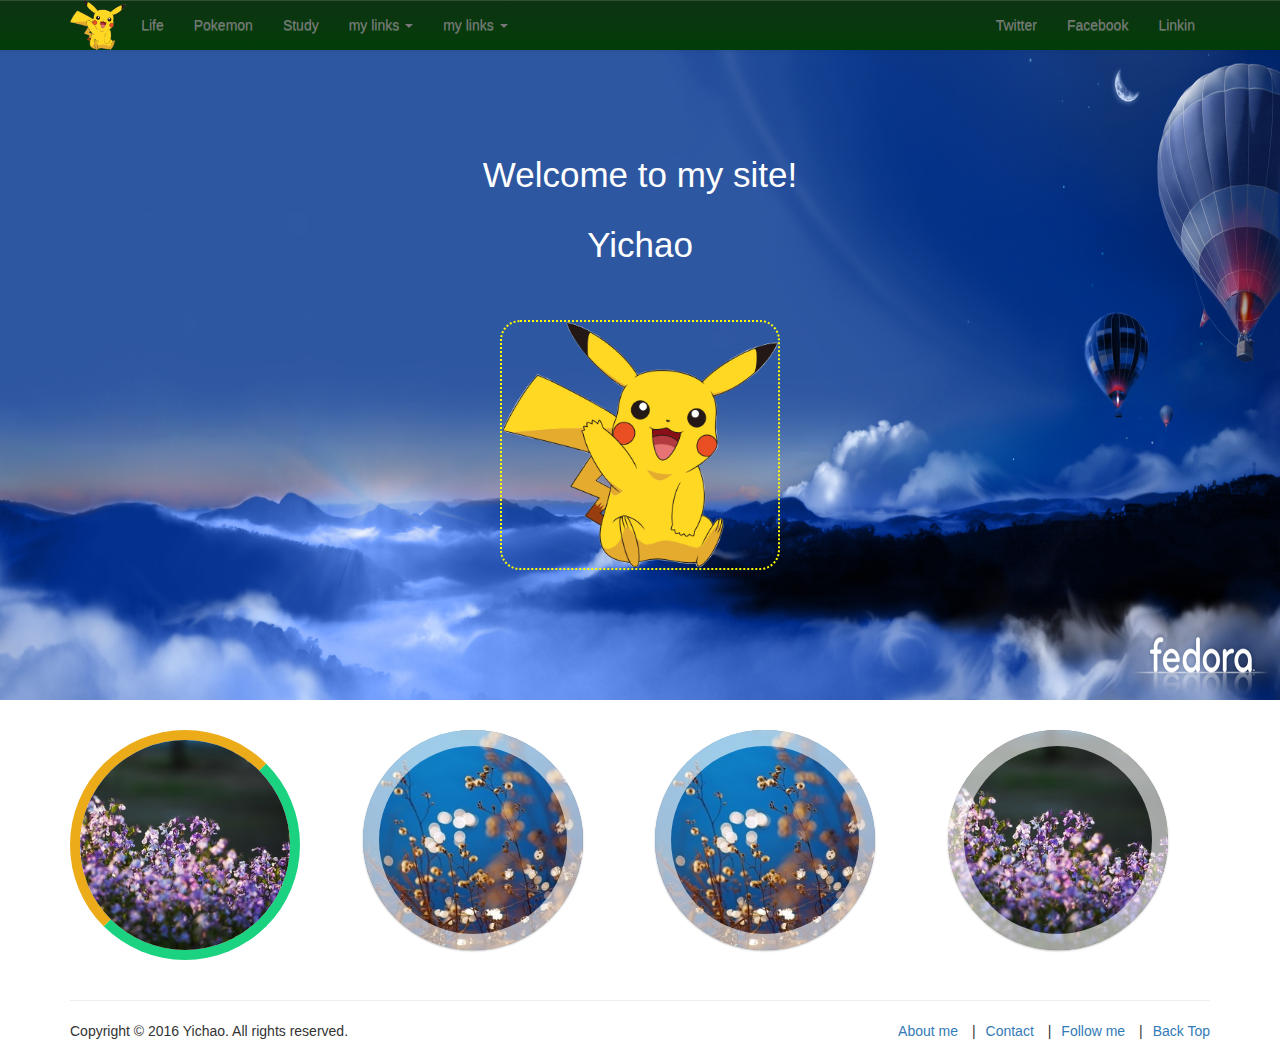
<file: index.html>
<!DOCTYPE html>
<html lang="en">
<head>
	<meta charset="UTF-8">
	<title>Hello Yichao</title>

	<link rel="stylesheet" href="./css/bootstrap.css">
	<link rel="stylesheet" href="./css/bootstrap-theme.css">
	<script src="./js/jquery-2.0.0.js"></script>
	<script src="./js/bootstrap.js"></script>
	<link rel="stylesheet" href="./css/liyc.css">
	<link rel="stylesheet" href="./css/ihover.css">

</head>
<body>

<!-- Navigation bar -->
<div name="this is navigation bar">
	
	<nav class="navbar navbar-default" style="margin:0px;">
		<div class="container container-fluid ">

			<div class="navbar-header">
			<button class="navbar-toggle collapsed" data-toggle="collapse" data-target="#mybar">
				<span class="icon-bar"></span>
				<span class="icon-bar"></span>
				<span class="icon-bar"></span>
			
			</button>
			<a href="./index.html" class="navbar-brand" style="margin:0px;padding:0px;"><img src="./image/pikachu.png" alt="主页" style="height:50px;"></a>
			</div>

      			
		    				

			<div id="mybar" class="navbar-collapse collapse">
			
			<ul class="nav navbar-nav navbar-left">
				<li><a href="./life/index.html">Life</a></li>
				<li><a href="./pokemon/index.html">Pokemon</a></li>
				<li><a href="./study/index.html">Study</a></li>

				<li class="dropdown">
					<a href="#" data-toggle="dropdown"  aria-haspopup="true">my links <span class="caret"></span></a>
					<ul class="dropdown-menu">
						<li><a href="./link1.html">link1</a></li>
						<li><a href="./link2.html">link2</a></li>
						<li><a href="./link3.html">link3</a></li>

					</ul>
				</li>

			</ul>

			<ul class="nav navbar-nav navbar-left">


				<li class="dropdown">
					<a href="#" data-toggle="dropdown"  aria-haspopup="true">my links <span class="caret"></span></a>
					<ul class="dropdown-menu">
						<li><a href="./link1.html">link1</a></li>
						<li><a href="./link2.html">link2</a></li>
						<li><a href="./link3.html">link3</a></li>

					</ul>
				</li>

			</ul>			

			<ul class="nav navbar-nav navbar-right">
				<li><a href="#">Twitter</a></li>
				<li><a href="#">Facebook</a></li>
				<li><a href="#">Linkin</a></li>
			</ul>

			</div>
			



		</div>
	</nav>



</div>


<!-- Header -->
<div name="this is header" class="myHeader">

	<div class="container container-fluid">

		<div class="row" style="margin-top:100px;">
			<div class="col-md-2"></div>
			<div class="col-md-8" style="text-align:center;">
				<p style="margin:0px;font-size:35px;">Welcome to my site!</p>
			</div>
			<div class="col-md-2"></div>
		</div>

		<div class="row" style="margin-top:20px;">
			<div class="col-md-2"></div>
			<div class="col-md-8" style="text-align:center;">
				<p style="margin:0px;font-size:35px;">Yichao</p>
			</div>
			<div class="col-md-2"></div>
		</div>	

		<div class="row" style="margin-top:50px;">
			<div class="col-md-2"></div>
			<div class="col-md-8" style="text-align:center;">
				<img src="./image/pikachu.png" alt="" class="header_pikachu">
			</div>
			<div class="col-md-2"></div>
		</div>	

	</div>
	


</div>


<!-- content -->
<div name="content" class="container">
	
<div class="row" style="margin-top:30px;">
  <div class="col-xs-3">
 
    <!-- normal -->
    <div class="ih-item circle effect1"><a href="#">
        <div class="spinner"></div>
        <div class="img"><img src="./image/2.jpg" alt="img"></div>
        <div class="info">
          <div class="info-back">
            <h3>Heading here</h3>
            <p>Description goes here</p>
          </div>
        </div></a></div>
    <!-- end normal -->
 
  </div>
 
  <div class="col-xs-3">
 
    <!-- colored -->
    <div class="ih-item circle colored effect2 left_to_right"><a href="#">
        
        <div class="img"><img src="./image/5.jpg" alt="img"></div>
        <div class="info">
          <div class="info-back">
            <h3>Heading here</h3>
            <p>Description goes here</p>
          </div>
        </div></a></div>
    <!-- end colored -->
 
  </div>

  <div class="col-xs-3">
	<div class="ih-item circle effect5"><a href="#">
	        <div class="img"><img src="./image/5.jpg" alt="img"></div>
	        <div class="info">
	          <div class="info-back">
	            <h3>Heading here</h3>
	            <p>Description goes here</p>
	          </div>
	        </div></a>
	</div>
  </div>

  <div class="col-xs-3">
  	    <div class="ih-item circle effect6 scale_up"><a href="#">
        <div class="img"><img src="./image/2.jpg" alt="img"></div>
        <div class="info">
          <h3>Heading here</h3>
          <p>Description goes here</p>
        </div></a></div>


  </div>
</div>

</div>



<!-- footer -->
<div name="footer" style="margin-top:30px;" class="container">
	<hr>
	<div class="row">
		<div class="col-md-4">
			Copyright © 2016 Yichao. All rights reserved.
		</div>
		<div class="col-md-8 footer-nav">
			<ul>
				<li><a href="#">About me</a></li>
				<li><a href="#">Contact</a></li>
				<li><a href="#">Follow me</a></li>
				<li><a href="#">Back Top</a></li>
			</ul>
		</div>
	</div>

</div>





	
</body>
</html>
</file>
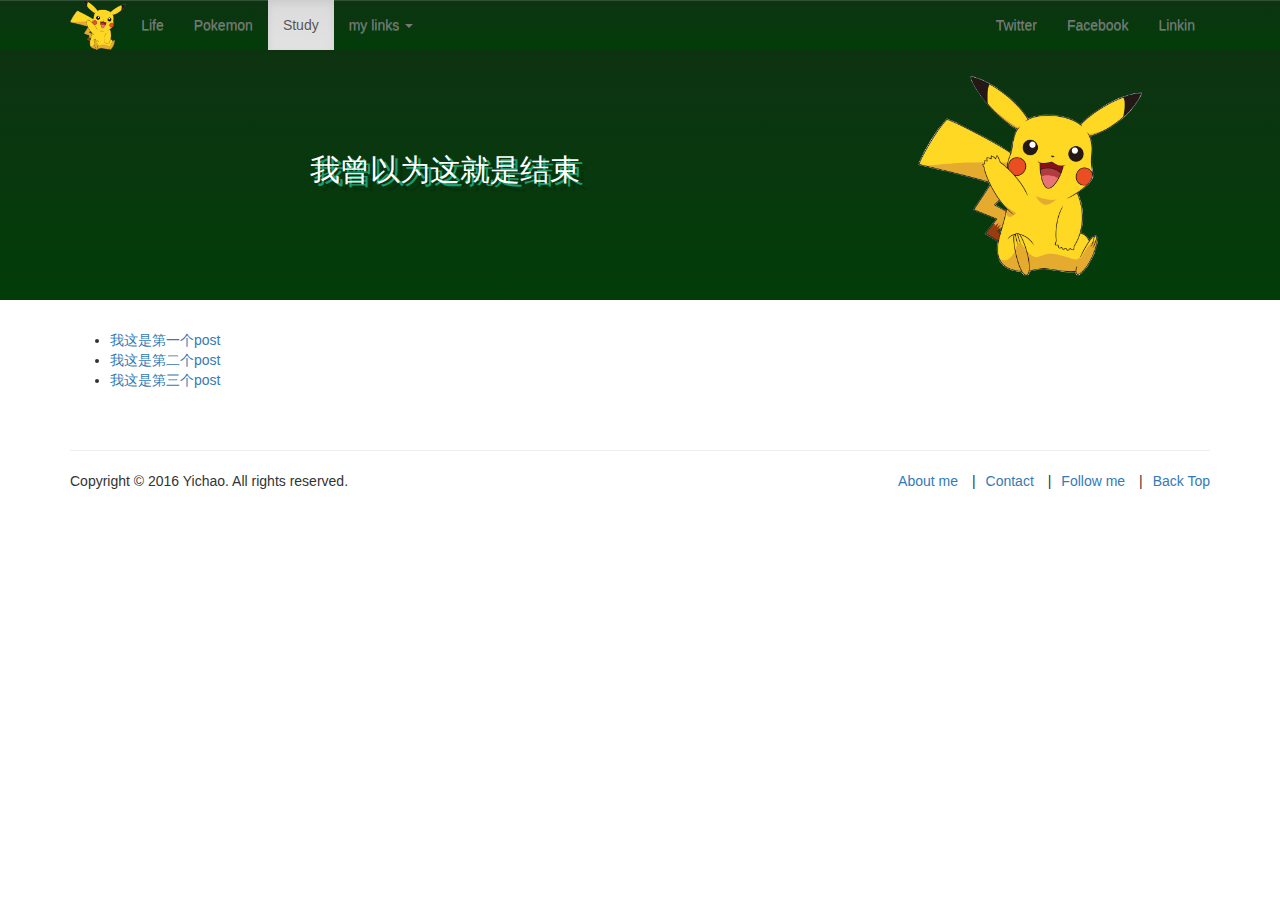
<file: study/index.html>
<!DOCTYPE html>
<html lang="en">
<head>
	<meta charset="UTF-8">
	<title>Hello Yichao</title>

	<link rel="stylesheet" href="../css/bootstrap.css">
	<link rel="stylesheet" href="../css/bootstrap-theme.css">
	<script src="../js/jquery-2.0.0.js"></script>
	<script src="../js/bootstrap.js"></script>
	<link rel="stylesheet" href="../css/liyc.css">
	<link rel="stylesheet" href="../css/ihover.css">

</head>
<body>

<!-- Navigation bar -->
<div name="this is navigation bar">
	
	<nav class="navbar navbar-default" style="margin:0px;">
		<div class="container container-fluid ">


			<button class="navbar-toggle collapsed" data-toggle="collapse" data-target="#mybar">
				<span class="icon-bar"></span>
				<span class="icon-bar"></span>
				<span class="icon-bar"></span>

			</button>

      			<a href="../index.html" class="navbar-brand" style="margin:0px;padding:0px;"><img src="../image/pikachu.png" alt="主页" style="height:50px;"></a>
		    				


			<div id="mybar" class="navbar-collapse collapse">
			
			<ul class="nav navbar-nav navbar-left">
				<li><a href="../life/index.html">Life</a></li>
				<li><a href="../pokemon/index.html">Pokemon</a></li>
				<li class="active"><a href="../study/index.html">Study</a></li>

				<li class="dropdown">
					<a href="#" data-toggle="dropdown"  aria-haspopup="true">my links <span class="caret"></span></a>
					<ul class="dropdown-menu">
						<li><a href="../link1.html">link1</a></li>
						<li><a href="../link2.html">link2</a></li>
						<li><a href="../link3.html">link3</a></li>

					</ul>
				</li>

			</ul>

			<ul class="nav navbar-nav navbar-right">
				<li><a href="#">Twitter</a></li>
				<li><a href="#">Facebook</a></li>
				<li><a href="#">Linkin</a></li>
			</ul>

			</div>
			



		</div>
	</nav>



</div>


<!-- Header -->
<div name="this is header" class="study_header">

	<div class="container container-fluid">
		<div class="row" >
			<div class=" col-xs-8 header_box" >
				<p class="intro_text">我曾以为这就是结束</p>
			</div>
			<div class=" col-xs-4 header_box">
				<img src="../image/pikachu.png" alt="" style="height:200px">
			</div>

		</div>

	</div>
	


</div>


<!-- content -->
<div name="content" class="container" style="margin-top:30px;">
	<ul>
		<li><a href="./post1.html">我这是第一个post</a></li>
		<li><a href="./post2.html">我这是第二个post</a></li>
		<li><a href="./post3.html">我这是第三个post</a></li>
	</ul>



</div>



<!-- footer -->
<div name="footer" style="margin-top:30px;" class="container">
	<hr>
	<div class="row">
		<div class="col-md-4">
			Copyright © 2016 Yichao. All rights reserved.
		</div>
		<div class="col-md-8 footer-nav">
			<ul>
				<li><a href="#">About me</a></li>
				<li><a href="#">Contact</a></li>
				<li><a href="#">Follow me</a></li>
				<li><a href="#">Back Top</a></li>
			</ul>
		</div>
	</div>

</div>





	
</body>
</html>
</file>
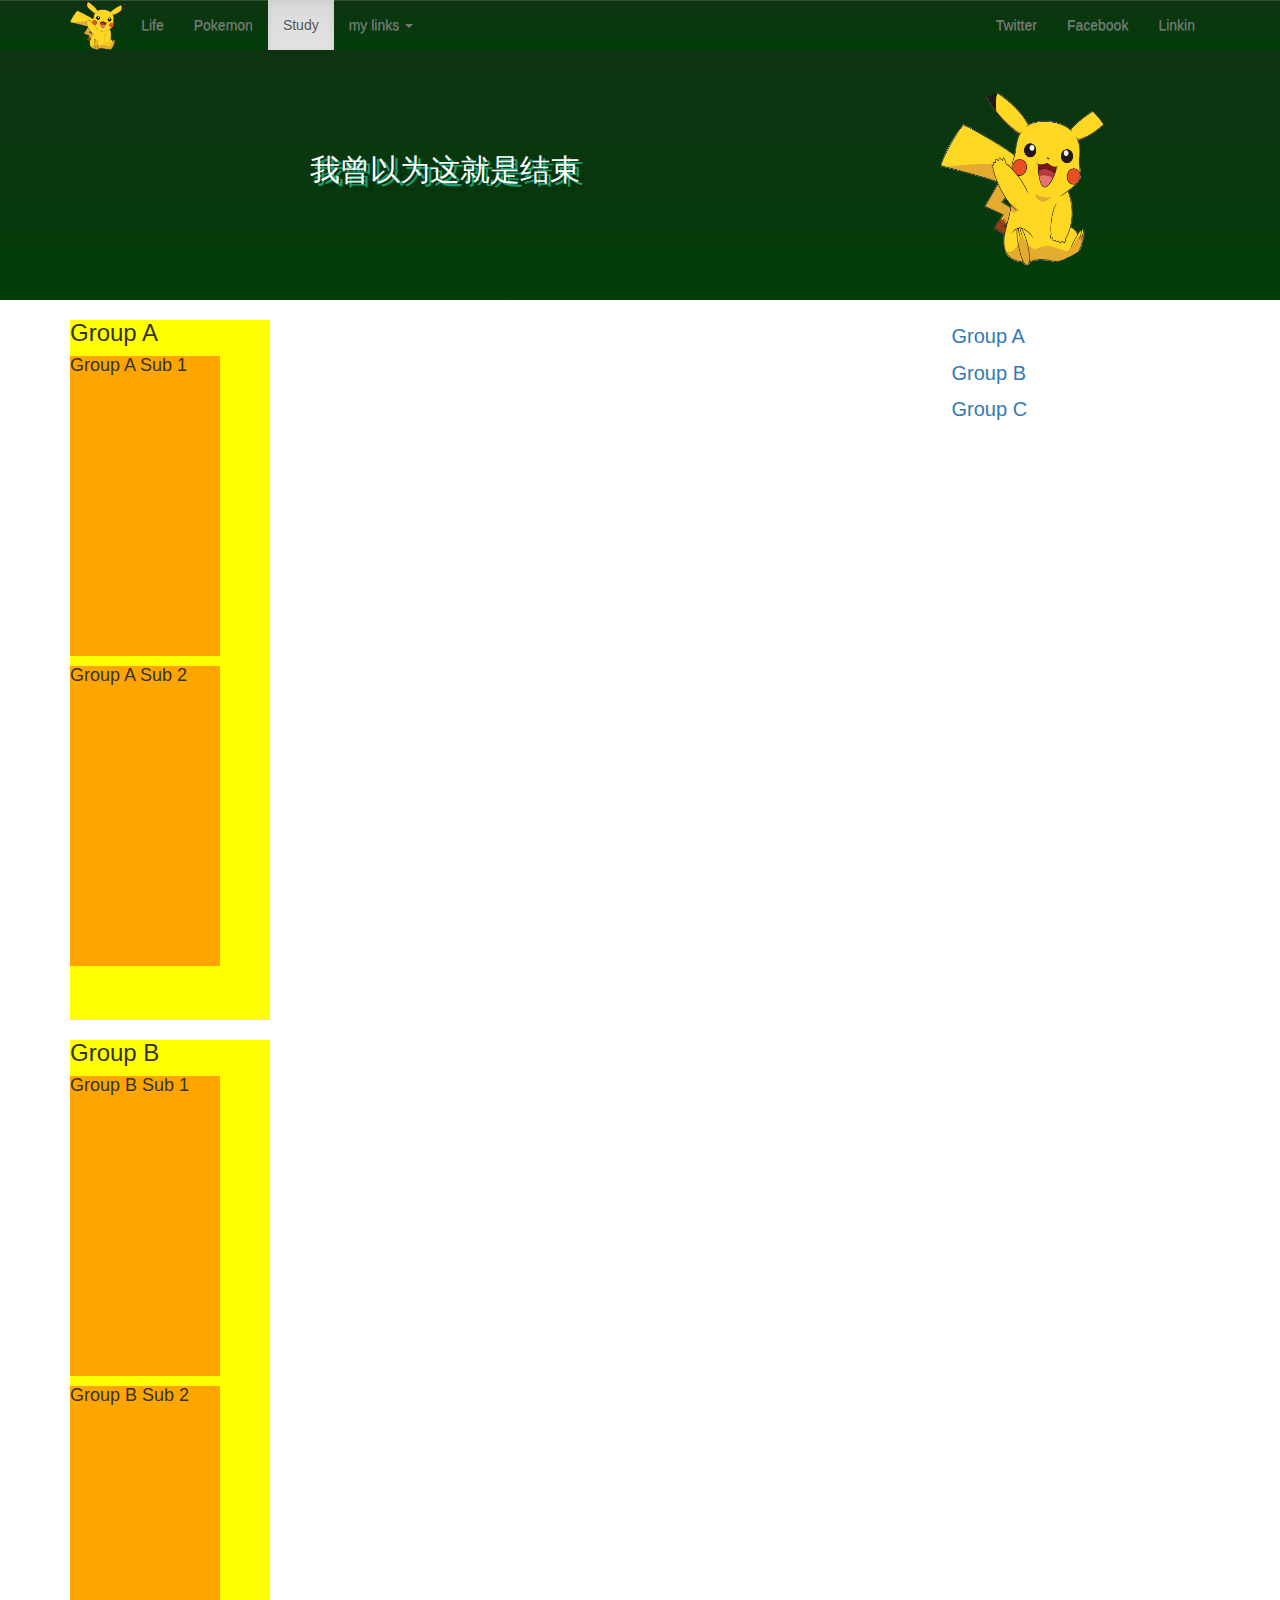
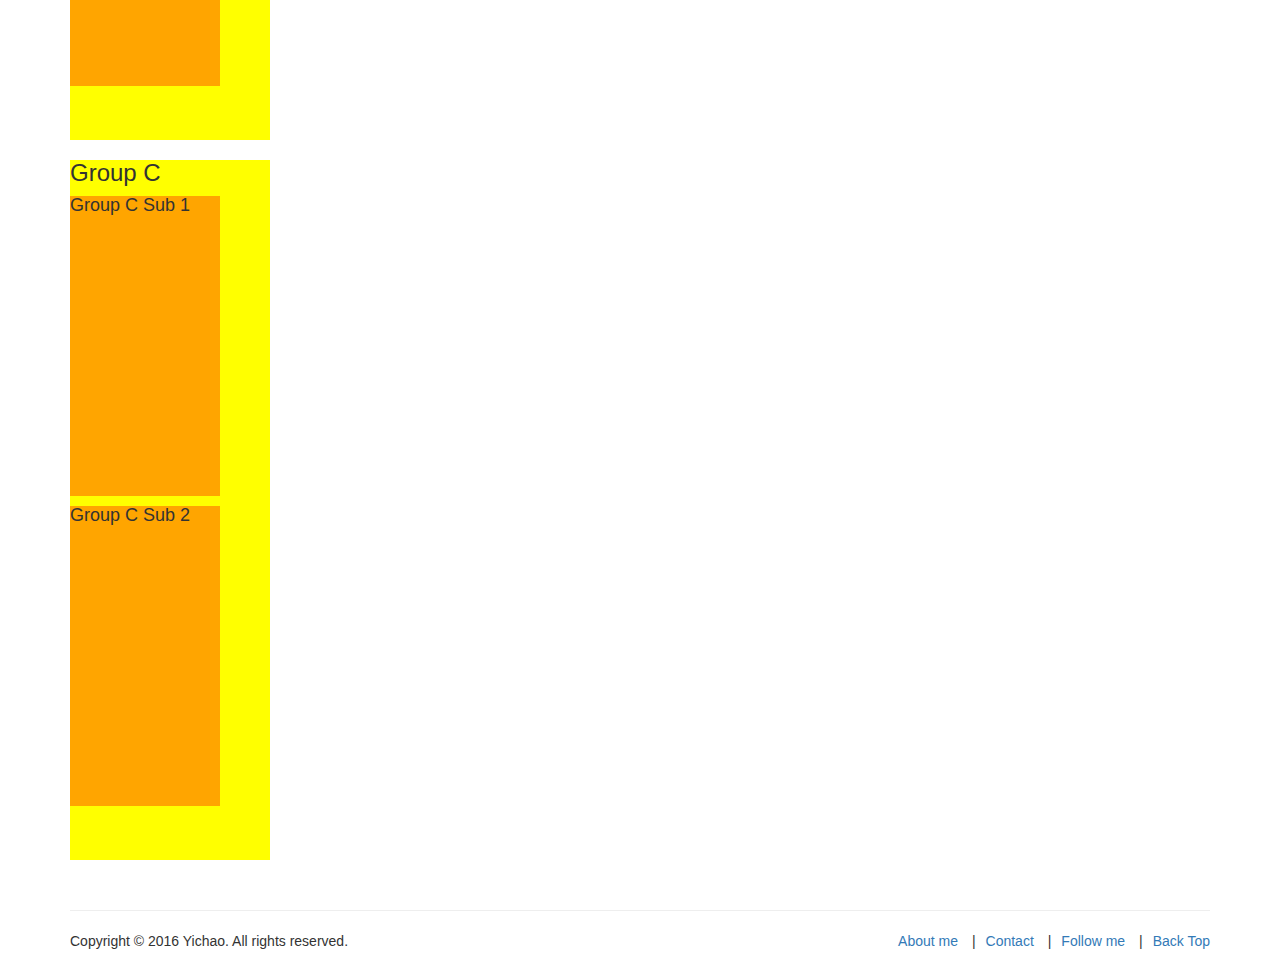
<file: study/post1.html>
<!DOCTYPE html>
<html lang="en">
<head>
	<meta charset="UTF-8">
	<title>Hello Yichao</title>

	<link rel="stylesheet" href="../css/bootstrap.css">
	<link rel="stylesheet" href="../css/bootstrap-theme.css">
	<script src="../js/jquery-2.0.0.js"></script>
	<script src="../js/bootstrap.js"></script>
	<link rel="stylesheet" href="../css/liyc.css">
	<link rel="stylesheet" href="../css/ihover.css">
	<script src="../js/sticker.js"></script>

</head>
<body>

<div id="top"></div>
<!-- Navigation bar -->
<div name="this is navigation bar">
	
	<nav class="navbar navbar-default" style="margin:0px;">
		<div class="container container-fluid ">


			<button class="navbar-toggle collapsed" data-toggle="collapse" data-target="#mybar">
				<span class="icon-bar"></span>
				<span class="icon-bar"></span>
				<span class="icon-bar"></span>

			</button>

      			<a href="../index.html" class="navbar-brand" style="margin:0px;padding:0px;"><img src="../image/pikachu.png" alt="主页" style="height:50px;"></a>
		    				


			<div id="mybar" class="navbar-collapse collapse">
			
			<ul class="nav navbar-nav navbar-left">
				<li><a href="../life/index.html">Life</a></li>
				<li><a href="../pokemon/index.html">Pokemon</a></li>
				<li class="active"><a href="../study/index.html">Study</a></li>

				<li class="dropdown">
					<a href="#" data-toggle="dropdown"  aria-haspopup="true">my links <span class="caret"></span></a>
					<ul class="dropdown-menu">
						<li><a href="../link1.html">link1</a></li>
						<li><a href="../link2.html">link2</a></li>
						<li><a href="../link3.html">link3</a></li>

					</ul>
				</li>

			</ul>

			<ul class="nav navbar-nav navbar-right">
				<li><a href="#">Twitter</a></li>
				<li><a href="#">Facebook</a></li>
				<li><a href="#">Linkin</a></li>
			</ul>

			</div>
			



		</div>
	</nav>



</div>


<!-- Header -->
<div name="this is header" class="study_header">

	<div class="container container-fluid">
		<div class="row" >
			<div class=" col-xs-8 header_box" >
				<p class="intro_text">我曾以为这就是结束</p>
			</div>
			<div class=" col-xs-4 header_box" style="height:250px">

				<div class="sticker pikachu vcenter">
					
				</div>
			</div>

		</div>

	</div>
	


</div>

<script>
	Sticker.init('.sticker');
</script>

<!-- content -->
<div name="content" class="container">
	
<div class="row">
	<div class="col-xs-9">
		<div id="GroupA" class="group">
		    <h3>Group A</h3>
		    <div id="GroupASub1" class="subgroup">
		        <h4>Group A Sub 1</h4>
		    </div>
		    <div id="GroupASub2" class="subgroup">
		        <h4>Group A Sub 2</h4>
		    </div>
		</div>


		<div id="GroupB" class="group">
		    <h3>Group B</h3>
		    <div id="GroupBSub1" class="subgroup">
		        <h4>Group B Sub 1</h4>
		    </div>
		    <div id="GroupBSub2" class="subgroup">
		        <h4>Group B Sub 2</h4>
		    </div>
		</div>


		<div id="GroupC" class="group">
		    <h3>Group C</h3>
		    <div id="GroupCSub1" class="subgroup">
		        <h4>Group C Sub 1</h4>
		    </div>
		    <div id="GroupCSub2" class="subgroup">
		        <h4>Group C Sub 2</h4>
		    </div>
		</div>
	</div>

	<div class="col-xs-3 hidden-xs hidden-sm " id="liyc_bar">
		<ul class="nav nav-stacked fixed"  data-spy="affix" data-offset-top="320" style="top: 30px;">
			<li><a href="#GroupA">Group A</a>
				<ul class="nav nav-stacked">
					<li><a href="#GroupASub1">Group A Sub 1</a></li>
					<li><a href="#GroupASub2">Group A Sub 2</a></li>
				</ul>
			</li>
			<li><a href="#GroupB">Group B</a>
			<ul class="nav nav-stacked">
				<li><a href="#GroupBSub1">Group B Sub 1</a></li>
				<li><a href="#GroupBSub2">Group B Sub 2</a></li>
			</ul>
			</li>
			<li><a href="#GroupC">Group C</a>
			<ul class="nav nav-stacked">
				<li><a href="#GroupCSub1">Group C Sub 1</a></li>
				<li><a href="#GroupCSub2">Group C Sub 2</a></li>
			</ul>			
			</li>
		</ul>

	</div>

</div>

</div>

<script>
	$('body').scrollspy({
    target: '#liyc_bar',
    offset: 40
});
</script>


<!-- footer -->
<div name="footer" style="margin-top:30px;" class="container">
	<hr>
	<div class="row">
		<div class="col-md-4">
			Copyright © 2016 Yichao. All rights reserved.
		</div>
		<div class="col-md-8 footer-nav">
			<ul>
				<li><a href="#">About me</a></li>
				<li><a href="#">Contact</a></li>
				<li><a href="#">Follow me</a></li>
				<li><a href="#top">Back Top</a></li>
			</ul>
		</div>
	</div>

</div>





	
</body>
</html>
</file>
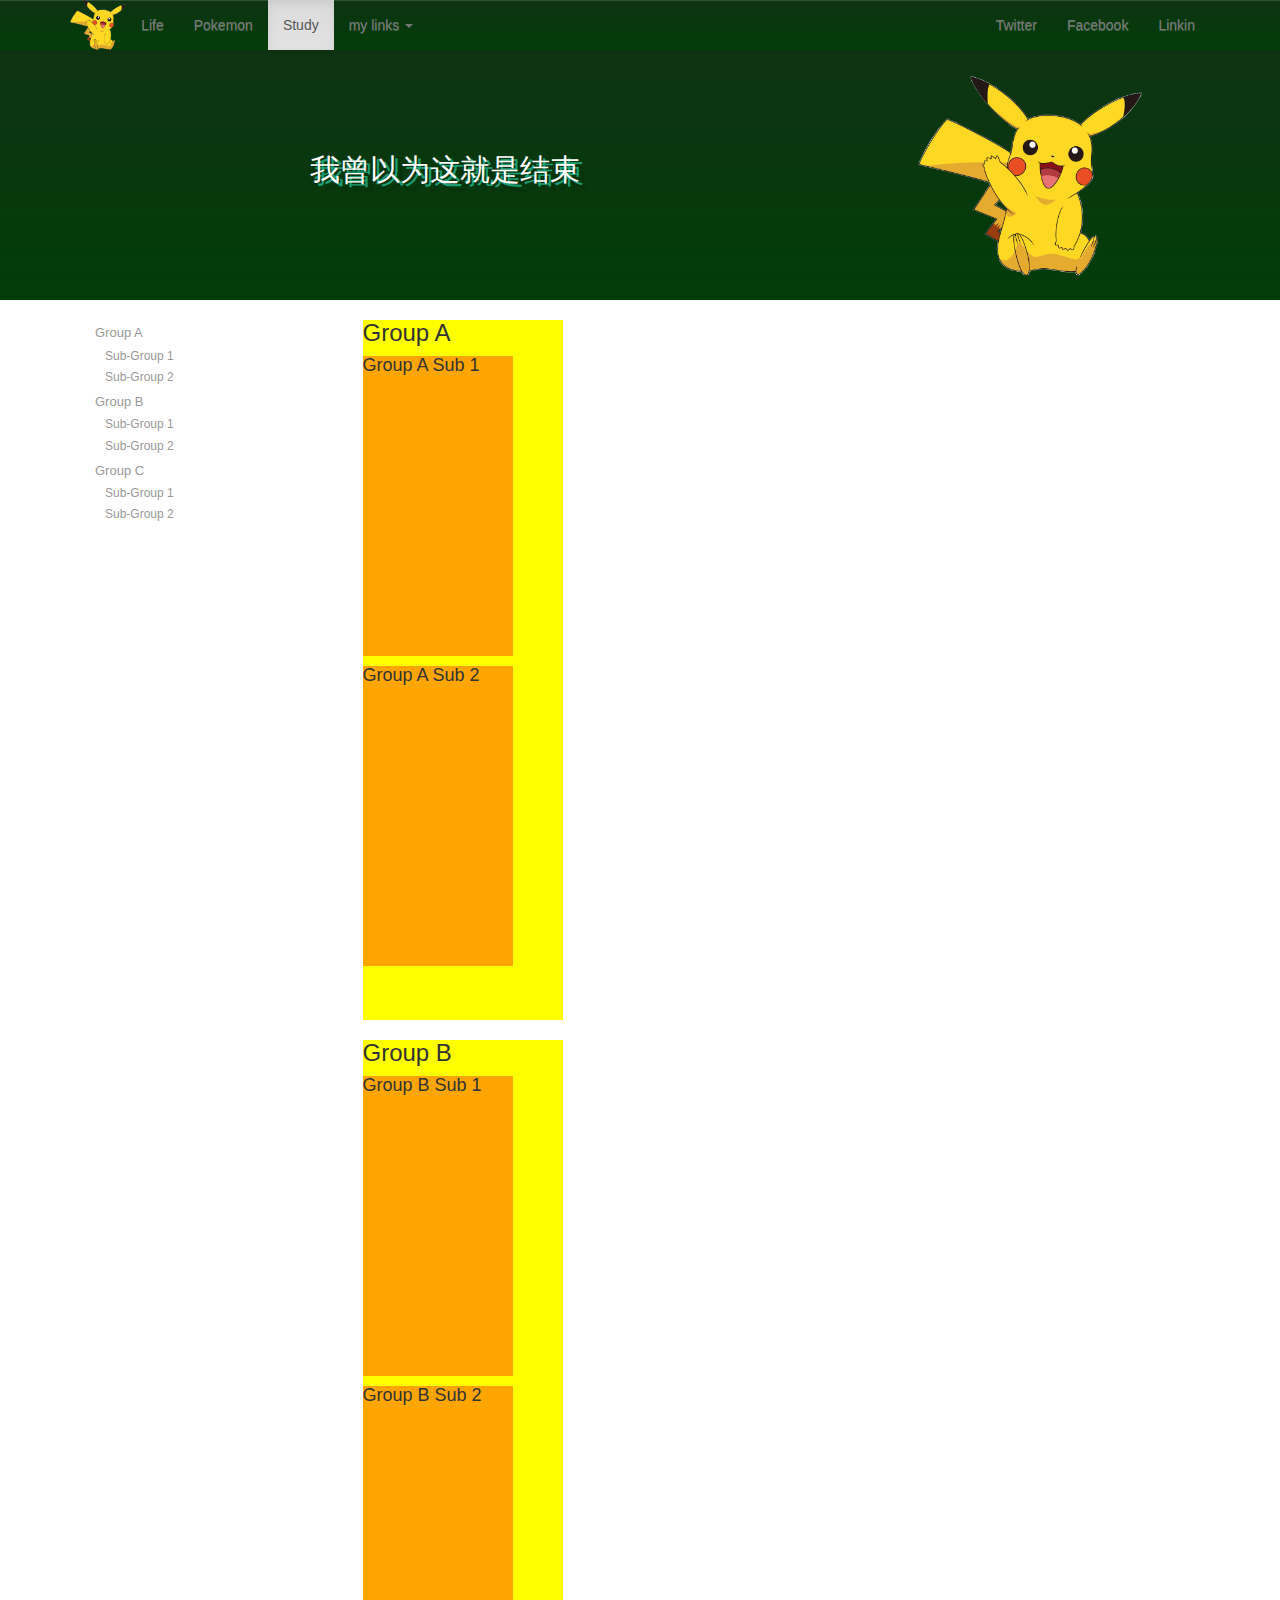
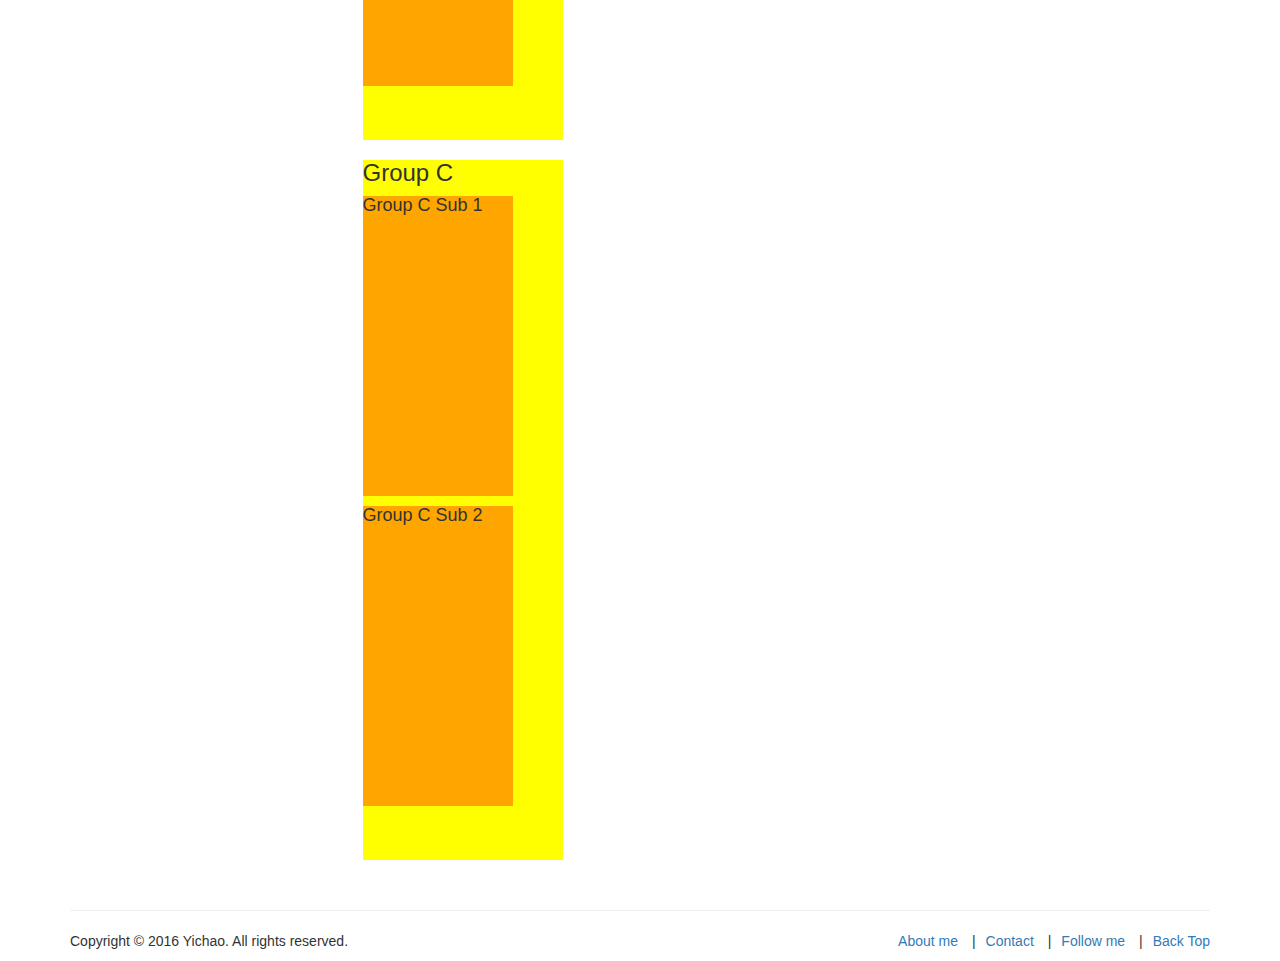
<file: study/post2.html>
<!DOCTYPE html>
<html lang="en">
<head>
	<meta charset="UTF-8">
	<title>Hello Yichao</title>

	<link rel="stylesheet" href="../css/bootstrap.css">
	<link rel="stylesheet" href="../css/bootstrap-theme.css">
	<script src="../js/jquery-2.0.0.js"></script>
	<script src="../js/bootstrap.js"></script>
	<link rel="stylesheet" href="../css/liyc.css">
	<link rel="stylesheet" href="../css/ihover.css">

</head>
<body>

<!-- Navigation bar -->
<div name="this is navigation bar">
	
	<nav class="navbar navbar-default" style="margin:0px;">
		<div class="container container-fluid ">


			<button class="navbar-toggle collapsed" data-toggle="collapse" data-target="#mybar">
				<span class="icon-bar"></span>
				<span class="icon-bar"></span>
				<span class="icon-bar"></span>

			</button>

      			<a href="../index.html" class="navbar-brand" style="margin:0px;padding:0px;"><img src="../image/pikachu.png" alt="主页" style="height:50px;"></a>
		    				


			<div id="mybar" class="navbar-collapse collapse">
			
			<ul class="nav navbar-nav navbar-left">
				<li><a href="../life/index.html">Life</a></li>
				<li><a href="../pokemon/index.html">Pokemon</a></li>
				<li class="active"><a href="../study/index.html">Study</a></li>

				<li class="dropdown">
					<a href="#" data-toggle="dropdown"  aria-haspopup="true">my links <span class="caret"></span></a>
					<ul class="dropdown-menu">
						<li><a href="../link1.html">link1</a></li>
						<li><a href="../link2.html">link2</a></li>
						<li><a href="../link3.html">link3</a></li>

					</ul>
				</li>

			</ul>

			<ul class="nav navbar-nav navbar-right">
				<li><a href="#">Twitter</a></li>
				<li><a href="#">Facebook</a></li>
				<li><a href="#">Linkin</a></li>
			</ul>

			</div>
			



		</div>
	</nav>



</div>


<!-- Header -->
<div name="this is header" class="study_header">

	<div class="container container-fluid">
		<div class="row" >
			<div class=" col-xs-8 header_box" >
				<p class="intro_text">我曾以为这就是结束</p>
			</div>
			<div class=" col-xs-4 header_box">
				<img src="../image/pikachu.png" alt="" style="height:200px">
			</div>

		</div>

	</div>
	


</div>


<!-- content -->
<div name="content" class="container">
	
<div class="row">
    <!--Nav Bar -->
    <nav class="col-xs-3 bs-docs-sidebar">
        <ul id="sidebar" class="nav nav-stacked fixed" data-spy="affix" style="top:30px;" data-offset-top="320">
            <li>
                <a href="#GroupA">Group A</a>
                <ul class="nav nav-stacked">
                    <li><a href="#GroupASub1">Sub-Group 1</a></li>
                    <li><a href="#GroupASub2">Sub-Group 2</a></li>
                </ul>
            </li>
            <li>
                <a href="#GroupB">Group B</a>
                <ul class="nav nav-stacked">
                    <li><a href="#GroupBSub1">Sub-Group 1</a></li>
                    <li><a href="#GroupBSub2">Sub-Group 2</a></li>
                </ul>
            </li>
            <li>
                <a href="#GroupC">Group C</a>
                <ul class="nav nav-stacked">
                    <li><a href="#GroupCSub1">Sub-Group 1</a></li>
                    <li><a href="#GroupCSub2">Sub-Group 2</a></li>
                </ul>
            </li>
        </ul>
    </nav>
    <!--Main Content -->
    <div class="col-xs-9">
        <section id="GroupA" class="group">
            <h3>Group A</h3>
            <div id="GroupASub1" class="subgroup">
                <h4>Group A Sub 1</h4>
            </div>
            <div id="GroupASub2" class="subgroup">
                <h4>Group A Sub 2</h4>
            </div>
        </section>
        <section id="GroupB" class="group">
            <h3>Group B</h3>
            <div id="GroupBSub1" class="subgroup">
                <h4>Group B Sub 1</h4>
            </div>
            <div id="GroupBSub2" class="subgroup">
                <h4>Group B Sub 2</h4>
            </div>
        </section>
        <section id="GroupC" class="group">
            <h3>Group C</h3>
            <div id="GroupCSub1" class="subgroup">
                <h4>Group C Sub 1</h4>
            </div>
            <div id="GroupCSub2" class="subgroup">
                <h4>Group C Sub 2</h4>
            </div>
        </section>    
    </div>
</div>


</div>

<script>
$('body').scrollspy({
    target: '.bs-docs-sidebar',
    offset: 40
});
</script>


<!-- footer -->
<div name="footer" style="margin-top:30px;" class="container">
	<hr>
	<div class="row">
		<div class="col-md-4">
			Copyright © 2016 Yichao. All rights reserved.
		</div>
		<div class="col-md-8 footer-nav">
			<ul>
				<li><a href="#">About me</a></li>
				<li><a href="#">Contact</a></li>
				<li><a href="#">Follow me</a></li>
				<li><a href="#">Back Top</a></li>
			</ul>
		</div>
	</div>

</div>





	
</body>
</html>
</file>
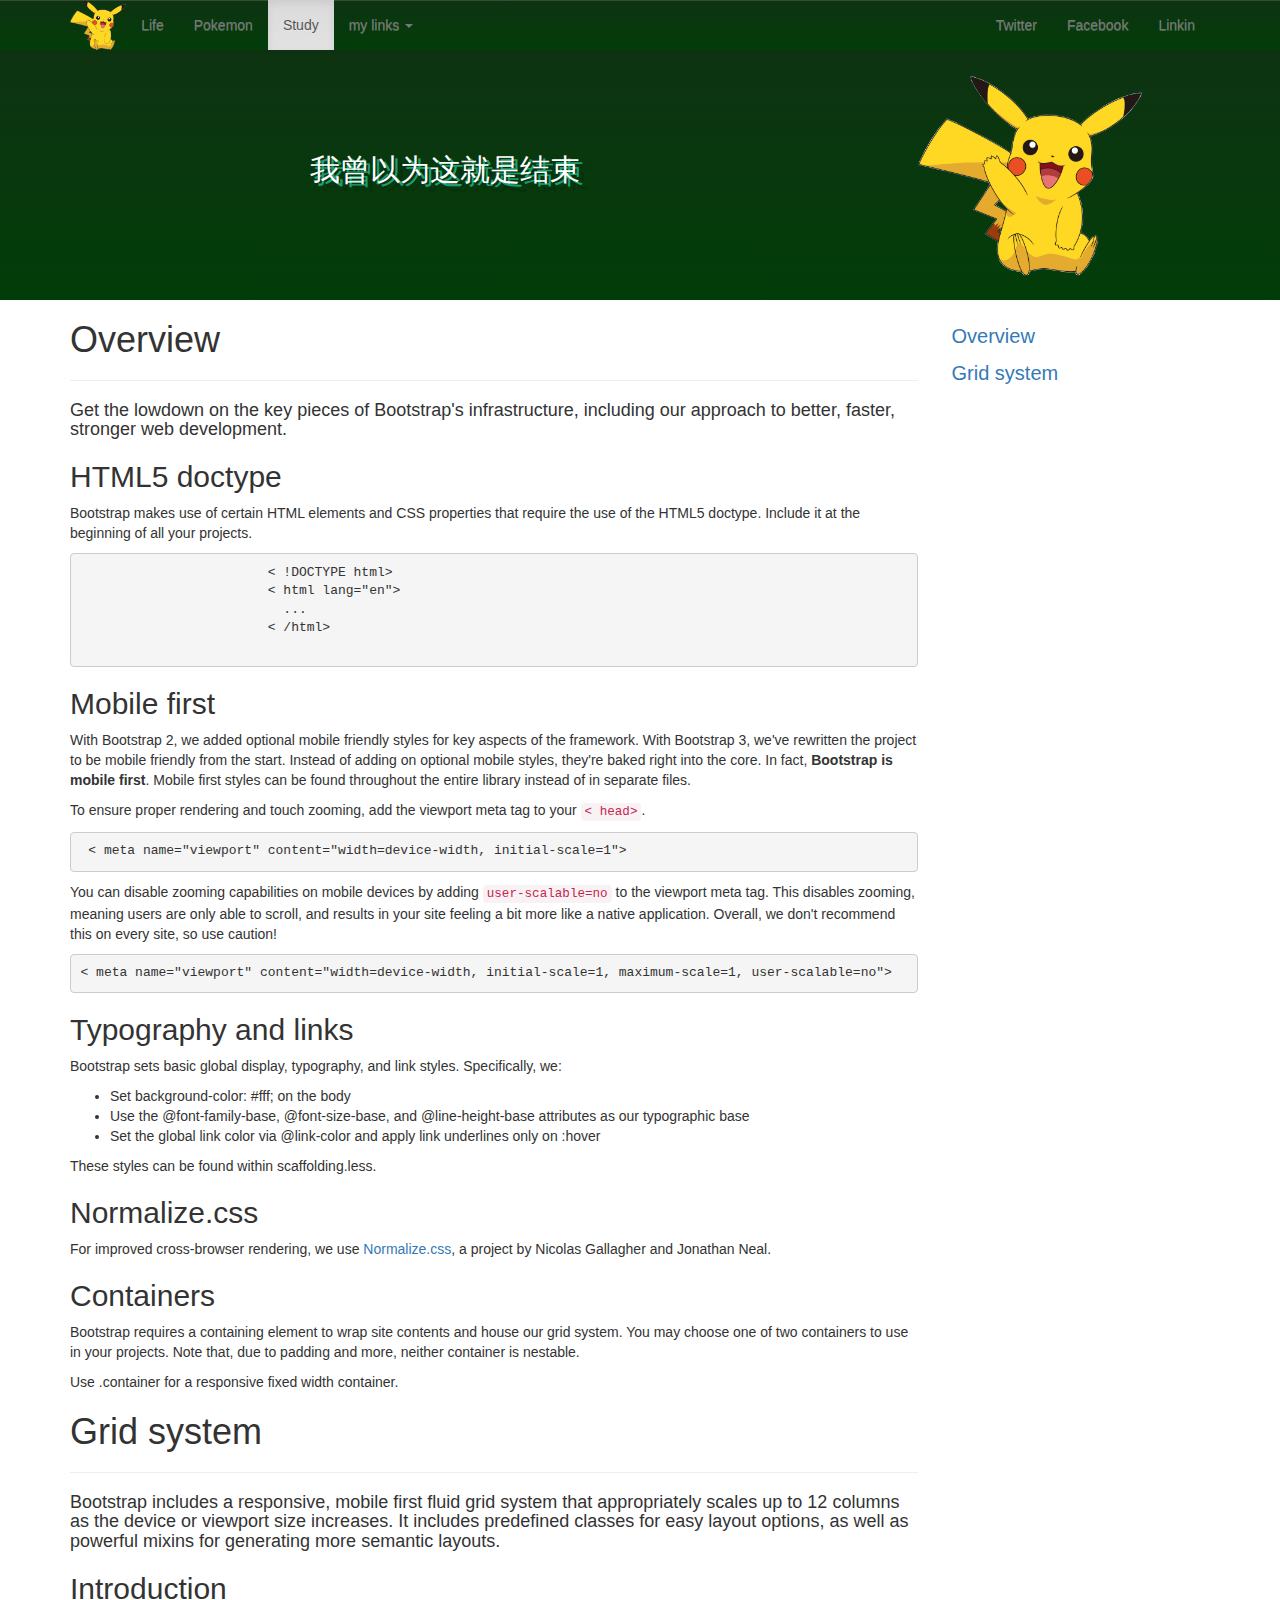
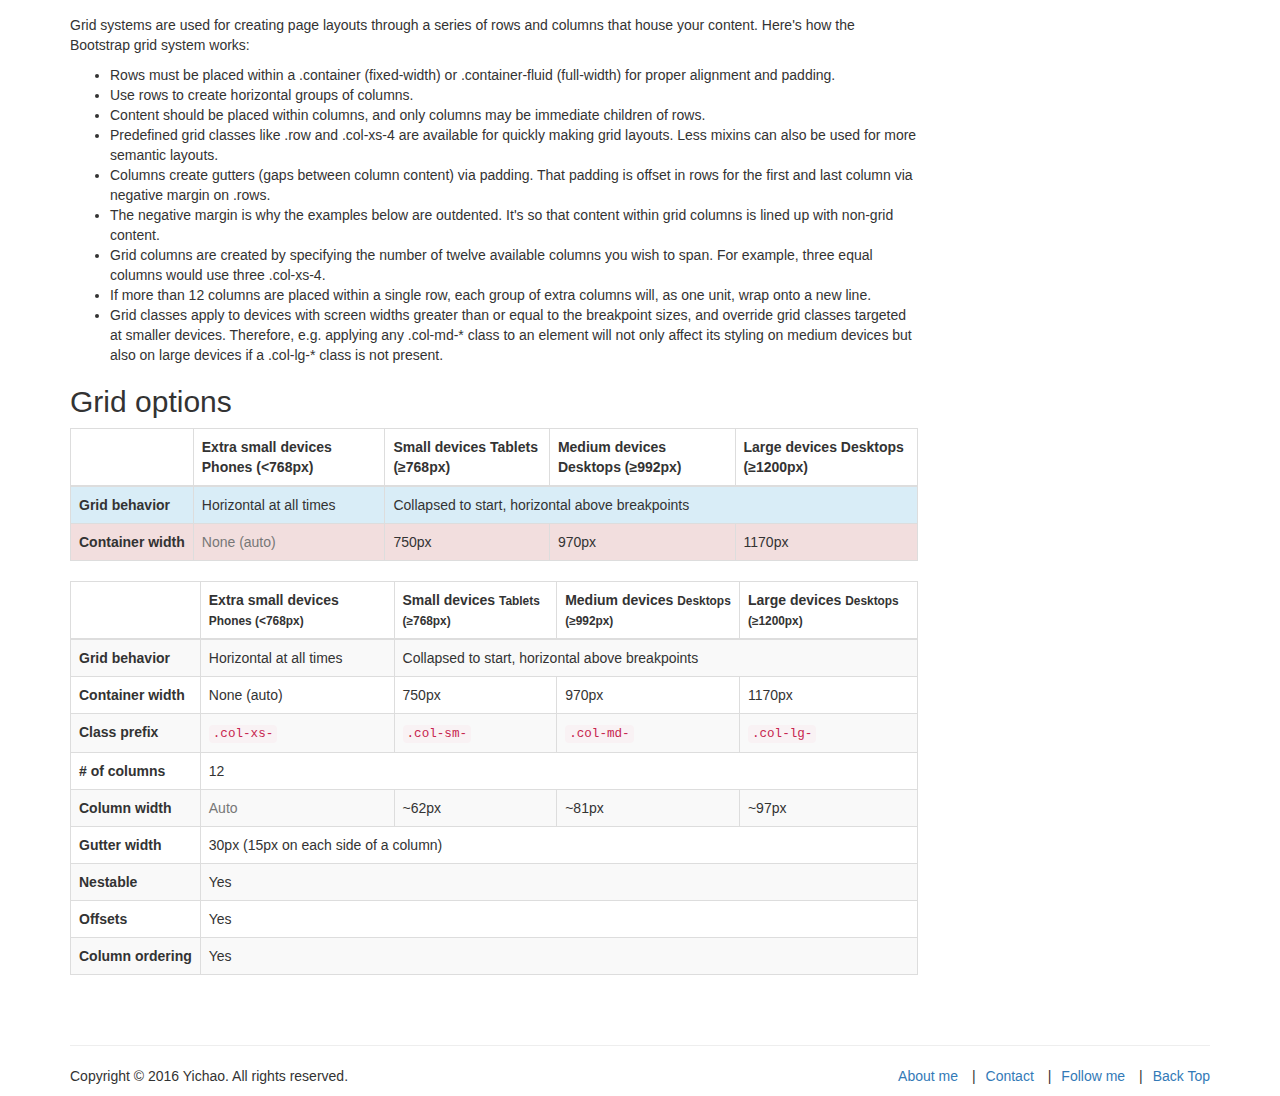
<file: study/post3.html>
<!DOCTYPE html>
<html lang="en">
<head>
	<meta charset="UTF-8">
	<title>Hello Yichao</title>

	<link rel="stylesheet" href="../css/bootstrap.css">
	<link rel="stylesheet" href="../css/bootstrap-theme.css">
	<script src="../js/jquery-2.0.0.js"></script>
	<script src="../js/bootstrap.js"></script>
	<link rel="stylesheet" href="../css/liyc.css">
	<link rel="stylesheet" href="../css/ihover.css">

</head>
<body>

<div id="top"></div>
<!-- Navigation bar -->
<div name="this is navigation bar">
	
	<nav class="navbar navbar-default" style="margin:0px;">
		<div class="container container-fluid ">


			<button class="navbar-toggle collapsed" data-toggle="collapse" data-target="#mybar">
				<span class="icon-bar"></span>
				<span class="icon-bar"></span>
				<span class="icon-bar"></span>

			</button>

      			<a href="../index.html" class="navbar-brand" style="margin:0px;padding:0px;"><img src="../image/pikachu.png" alt="主页" style="height:50px;"></a>
		    				


			<div id="mybar" class="navbar-collapse collapse">
			
			<ul class="nav navbar-nav navbar-left">
				<li><a href="../life/index.html">Life</a></li>
				<li><a href="../pokemon/index.html">Pokemon</a></li>
				<li class="active"><a href="../study/index.html">Study</a></li>

				<li class="dropdown">
					<a href="#" data-toggle="dropdown"  aria-haspopup="true">my links <span class="caret"></span></a>
					<ul class="dropdown-menu">
						<li><a href="../link1.html">link1</a></li>
						<li><a href="../link2.html">link2</a></li>
						<li><a href="../link3.html">link3</a></li>

					</ul>
				</li>

			</ul>

			<ul class="nav navbar-nav navbar-right">
				<li><a href="#">Twitter</a></li>
				<li><a href="#">Facebook</a></li>
				<li><a href="#">Linkin</a></li>
			</ul>

			</div>
			



		</div>
	</nav>



</div>


<!-- Header -->
<div name="this is header" class="study_header">

	<div class="container container-fluid">
		<div class="row" >
			<div class=" col-xs-8 header_box" >
				<p class="intro_text">我曾以为这就是结束</p>
			</div>
			<div class=" col-xs-4 header_box">
				<img src="../image/pikachu.png" alt="" style="height:200px">
			</div>

		</div>

	</div>
	


</div>


<!-- content -->
<div name="content" class="container">

<div class="row">
	<div class="col-xs-9">
		<h1 id="Overview">Overview</h1>
		<hr>
		<h4>Get the lowdown on the key pieces of Bootstrap's infrastructure, including our approach to better, faster, stronger web development.</h4>
		<h2 id="o1">HTML5 doctype</h2>
		<p>Bootstrap makes use of certain HTML elements and CSS properties that require the use of the HTML5 doctype. Include it at the beginning of all your projects.</p>

		<pre>
			< !DOCTYPE html>
			< html lang="en">
			  ...
			< /html>
		</pre>

		<h2 id="o2">Mobile first</h2>
		<p>With Bootstrap 2, we added optional mobile friendly styles for key aspects of the framework. With Bootstrap 3, we've rewritten the project to be mobile friendly from the start. Instead of adding on optional mobile styles, they're baked right into the core. In fact, <strong>Bootstrap is mobile first</strong>. Mobile first styles can be found throughout the entire library instead of in separate files.</p>
		<p>To ensure proper rendering and touch zooming, add the viewport meta tag  to your <code> < head></code>.</p>

		<pre > < meta name="viewport" content="width=device-width, initial-scale=1"> </pre>

		<p>You can disable zooming capabilities on mobile devices by adding <code>user-scalable=no</code> to the viewport meta tag. This disables zooming, meaning users are only able to scroll, and results in your site feeling a bit more like a native application. Overall, we don't recommend this on every site, so use caution!</p>

		<pre>< meta name="viewport" content="width=device-width, initial-scale=1, maximum-scale=1, user-scalable=no"></pre>

		<h2 id="o3">Typography and links</h2>

		<p>Bootstrap sets basic global display, typography, and link styles. Specifically, we:

		</p>
		<ul>
			<li>Set background-color: #fff; on the body</li>
			<li>Use the @font-family-base, @font-size-base, and @line-height-base attributes as our typographic base</li>
			<li>Set the global link color via @link-color and apply link underlines only on :hover</li>
		</ul>

		<p>These styles can be found within scaffolding.less.</p>

		<h2 id="o4">Normalize.css</h2>

		<p>For improved cross-browser rendering, we use <a href="#">Normalize.css</a>, a project by Nicolas Gallagher and Jonathan Neal.</p>

		<h2 id="o5">Containers</h2>

		<p>Bootstrap requires a containing element to wrap site contents and house our grid system. You may choose one of two containers to use in your projects. Note that, due to padding and more, neither container is nestable.</p>

		<p>Use .container for a responsive fixed width container.

		</p>

		<h1 id="Grid_system">Grid system</h1>
		<hr>
		<h4>Bootstrap includes a responsive, mobile first fluid grid system that appropriately scales up to 12 columns as the device or viewport size increases. It includes predefined classes for easy layout options, as well as powerful mixins for generating more semantic layouts.</h4>

		<h2 id="g1">Introduction</h2>

		<p>Grid systems are used for creating page layouts through a series of rows and columns that house your content. Here's how the Bootstrap grid system works:</p>

		<ul>
			
<li>Rows must be placed within a .container (fixed-width) or .container-fluid (full-width) for proper alignment and padding.</li>
<li>Use rows to create horizontal groups of columns.</li>
<li>Content should be placed within columns, and only columns may be immediate children of rows.</li>
<li>Predefined grid classes like .row and .col-xs-4 are available for quickly making grid layouts. Less mixins can also be used for more semantic layouts.</li>
<li>Columns create gutters (gaps between column content) via padding. That padding is offset in rows for the first and last column via negative margin on .rows.</li>
<li>The negative margin is why the examples below are outdented. It's so that content within grid columns is lined up with non-grid content.</li>
<li>Grid columns are created by specifying the number of twelve available columns you wish to span. For example, three equal columns would use three .col-xs-4.</li>
<li>If more than 12 columns are placed within a single row, each group of extra columns will, as one unit, wrap onto a new line.</li>
<li>Grid classes apply to devices with screen widths greater than or equal to the breakpoint sizes, and override grid classes targeted at smaller devices. Therefore, e.g. applying any .col-md-* class to an element will not only affect its styling on medium devices but also on large devices if a .col-lg-* class is not present.</li>
		
		</ul>


<h2 id="g2">Grid options</h2>



<div class="table-responsive">
	<table class="table table-bordered table-striped">
		<thead>
		<tr>
			<th></th>
		<th>Extra small devices Phones (&lt;768px)</th>
		<th>Small devices Tablets (≥768px)</th>
		<th>Medium devices Desktops (≥992px)	</th>
		<th>Large devices Desktops (≥1200px)</th>
		</tr>
		</thead>
		<tbody>
			<tr class="info">
				<th class="text-nowrap">Grid behavior</th>
				<td>Horizontal at all times</td>
				<td colspan="3">Collapsed to start, horizontal above breakpoints</td>
			</tr>
			<tr class="danger">
			<th class="text-nowrap">Container width</th>
				<td class="text-muted">None (auto)</td>
					<td>750px</td>
					<td>970px</td>
					<td>1170px</td>
			</tr>
		</tbody>



	</table>
</div>



<div class="table-responsive"> <table class="table table-bordered table-striped"> <thead> <tr> <th></th> <th> Extra small devices <small>Phones (&lt;768px)</small> </th> <th> Small devices <small>Tablets (≥768px)</small> </th> <th> Medium devices <small>Desktops (≥992px)</small> </th> <th> Large devices <small>Desktops (≥1200px)</small> </th> </tr> </thead> <tbody> <tr> <th class="text-nowrap">Grid behavior</th> <td>Horizontal at all times</td> <td colspan="3">Collapsed to start, horizontal above breakpoints</td> </tr> <tr> <th class="text-nowrap" scope="row">Container width</th> <td>None (auto)</td> <td>750px</td> <td>970px</td> <td>1170px</td> </tr> <tr> <th class="text-nowrap" scope="row">Class prefix</th> <td><code>.col-xs-</code></td> <td><code>.col-sm-</code></td> <td><code>.col-md-</code></td> <td><code>.col-lg-</code></td> </tr> <tr> <th class="text-nowrap" scope="row"># of columns</th> <td colspan="4">12</td> </tr> <tr> <th class="text-nowrap" scope="row">Column width</th> <td class="text-muted">Auto</td> <td>~62px</td> <td>~81px</td> <td>~97px</td> </tr> <tr> <th class="text-nowrap" scope="row">Gutter width</th> <td colspan="4">30px (15px on each side of a column)</td> </tr> <tr> <th class="text-nowrap" scope="row">Nestable</th> <td colspan="4">Yes</td> </tr> <tr> <th class="text-nowrap" scope="row">Offsets</th> <td colspan="4">Yes</td> </tr> <tr> <th class="text-nowrap" scope="row">Column ordering</th> <td colspan="4">Yes</td> </tr> </tbody> </table> </div>



	</div>
	<div class="col-xs-3 hidden-xs hidden-sm" id="liyc_bar">
	<ul class="nav nav-stacked" data-spy="affix" data-offset-top="320" style="top:30px;">
		<li><a href="#Overview">Overview</a>
		<ul class="nav nav-stacked">
			<li><a href="#o1">HTML5 Doctype</a></li>
			<li><a href="#o2">Mobile FIrst</a></li>
			<li><a href="#o3">Typography and links</a></li>
			<li><a href="#o4">Normalize.css</a></li>
			<li><a href="#o5">Containers</a></li>
		</li>
		</ul>
		<li><a href="#Grid_system">Grid system</a>
		<ul class="nav nav-stacked">
			<li><a href="#g1">Introduction</a></li>
			<li><a href="#g2">Grid options</a></li>
		</ul>
		</li>
	</ul>
		
	</div>
</div>





</div>

<script>
$('body').scrollspy({
    target: '#liyc_bar',
    offset: 40
});
</script>


<!-- footer -->
<div name="footer" style="margin-top:30px;" class="container">
	<hr>
	<div class="row">
		<div class="col-md-4">
			Copyright © 2016 Yichao. All rights reserved.
		</div>
		<div class="col-md-8 footer-nav">
			<ul>
				<li><a href="#">About me</a></li>
				<li><a href="#">Contact</a></li>
				<li><a href="#">Follow me</a></li>
				<li><a href="#top">Back Top</a></li>
			</ul>
		</div>
	</div>

</div>





	
</body>
</html>
</file>
<file: css/liyc.css>
.header_pikachu{
	height:250px;
	border-width: 2px;
	border-radius: 20px;
	border-color: yellow;
	border-style: dotted;

}

.header_box img:hover{
	transform: scale(1.1);
	-webkit-filter: blur(4px);
}

.header_box img{
	transition: all 0.3s ease 0s;
}

.navbar-default{
	background-image: linear-gradient(0deg,#023D09,#0E3312);
	border:0px;
	border-radius: 0px;
}

.myHeader{
    height: 650px;
    width: 100%;	
	/*background: linear-gradient(0deg,#023D09,#0E3312);*/
	background-image: url(../image/header.jpg);
	background-size: 100% 100%;
	color:white;
	
}
.study_header{
    height: 250px;
    width: 100%;	
	background: linear-gradient(0deg,#023D09,#0E3312);
	color:white;	
}
.header_box {
	line-height: 250px;
	text-align: center;
}
.header_box p{
	
	margin:0px;
	line-height: normal;
	display: inline-block;
}
.header_title{
	line-height: 400px;
	text-align: center;

}
.intro_text{
	font-size:30px;
	text-shadow: 4px 3px 0 #1d9d74,9px 8px 0 rgba(0,0,0,0.15);
}
.footer-nav{

	text-align: right;
	list-style: none;

}
.footer-nav li{
	display:inline;
	
}
.footer-nav li:not(:first-child):before{
	content: "|";
	padding:0px 10px;
}



.group {
    background: yellow;
    width: 200px;
    height: 700px;
}
.group .subgroup {
    background: orange;
    width: 150px;
    height: 300px;
}

#liyc_bar{
	margin-top: 20px;
}

#liyc_bar a{
	padding:2px;
}

#liyc_bar > .nav > li > a{
	font-size:20px;
}

#liyc_bar .nav  .nav>li>a{
	padding-left: 20px;
}

#liyc_bar .active > a,
#liyc_bar .active > a:hover,
#liyc_bar .active > a:focus {

	color: #563d7c;
    text-decoration: none;          
    background-color: transparent;  
    border-left: 2px solid #563d7c;
	font-weight: bold;
}

#liyc_bar a{
	border-left: 2px solid transparent;
	font-weight: normal;
}

#liyc_bar .nav .nav>li>a{
	display:none;
}

#liyc_bar .active .nav>li>a{
	display: block;
}



/* sidebar */
.bs-docs-sidebar {
    padding-left: 20px;
    margin-top: 20px;
    margin-bottom: 20px;
}

/* all links */
.bs-docs-sidebar .nav>li>a {
    color: #999;
    padding: 4px 20px;
    font-size: 13px;
    font-weight: 400;
}

/* nested links */
.bs-docs-sidebar .nav .nav>li>a {
    padding-top: 1px;
    padding-bottom: 1px;
    padding-left: 30px;
    font-size: 12px;
}

.bs-docs-sidebar .nav>.active>a { 
    color: #563d7c;
}

.sticker {
width: 180px;
height: 180px;
}


.pikachu .sticker-img {
background-image: url(../image/pikachu.png);
 background-size: 180px 180px;
 
}

.vcenter {
    display: inline-block;
    vertical-align: middle;
    float: none;
}
</file>
<file: css/ihover.css>
.ih-item {
  position: relative;
  -webkit-transition: all 0.35s ease-in-out;
  -moz-transition: all 0.35s ease-in-out;
  transition: all 0.35s ease-in-out;
}
.ih-item,
.ih-item * {
  -webkit-box-sizing: border-box;
  -moz-box-sizing: border-box;
  box-sizing: border-box;
}
.ih-item a {
  color: #333;
}
.ih-item a:hover {
  text-decoration: none;
}
.ih-item img {
  width: 100%;
  height: 100%;
}

.ih-item.circle {
  position: relative;
  width: 220px;
  height: 220px;
  border-radius: 50%;
}
.ih-item.circle .img {
  position: relative;
  width: 220px;
  height: 220px;
  border-radius: 50%;
}
.ih-item.circle .img:before {
  position: absolute;
  display: block;
  content: '';
  width: 100%;
  height: 100%;
  border-radius: 50%;
  box-shadow: inset 0 0 0 16px rgba(255, 255, 255, 0.6), 0 1px 2px rgba(0, 0, 0, 0.3);
  -webkit-transition: all 0.35s ease-in-out;
  -moz-transition: all 0.35s ease-in-out;
  transition: all 0.35s ease-in-out;
}
.ih-item.circle .img img {
  border-radius: 50%;
}
.ih-item.circle .info {
  position: absolute;
  top: 0;
  bottom: 0;
  left: 0;
  right: 0;
  text-align: center;
  border-radius: 50%;
  -webkit-backface-visibility: hidden;
  backface-visibility: hidden;
}

.ih-item.square {
  position: relative;
  width: 316px;
  height: 216px;
  border: 8px solid #fff;
  box-shadow: 1px 1px 3px rgba(0, 0, 0, 0.3);
}
.ih-item.square .info {
  position: absolute;
  top: 0;
  bottom: 0;
  left: 0;
  right: 0;
  text-align: center;
  -webkit-backface-visibility: hidden;
  backface-visibility: hidden;
}

.ih-item.circle.effect1 .spinner {
  width: 230px;
  height: 230px;
  border: 10px solid #ecab18;
  border-right-color: #1ad280;
  border-bottom-color: #1ad280;
  border-radius: 50%;
  -webkit-transition: all 0.8s ease-in-out;
  -moz-transition: all 0.8s ease-in-out;
  transition: all 0.8s ease-in-out;
}
.ih-item.circle.effect1 .img {
  position: absolute;
  top: 10px;
  bottom: 0;
  left: 10px;
  right: 0;
  width: auto;
  height: auto;
}
.ih-item.circle.effect1 .img:before {
  display: none;
}
.ih-item.circle.effect1.colored .info {
  background: #1a4a72;
  background: rgba(26, 74, 114, 0.6);
}
.ih-item.circle.effect1 .info {
  top: 10px;
  bottom: 0;
  left: 10px;
  right: 0;
  background: #333333;
  background: rgba(0, 0, 0, 0.6);
  opacity: 0;
  -webkit-transition: all 0.8s ease-in-out;
  -moz-transition: all 0.8s ease-in-out;
  transition: all 0.8s ease-in-out;
}
.ih-item.circle.effect1 .info h3 {
  color: #fff;
  text-transform: uppercase;
  position: relative;
  letter-spacing: 2px;
  font-size: 22px;
  margin: 0 30px;
  padding: 55px 0 0 0;
  height: 110px;
  text-shadow: 0 0 1px white, 0 1px 2px rgba(0, 0, 0, 0.3);
}
.ih-item.circle.effect1 .info p {
  color: #bbb;
  padding: 10px 5px;
  font-style: italic;
  margin: 0 30px;
  font-size: 12px;
  border-top: 1px solid rgba(255, 255, 255, 0.5);
}
.ih-item.circle.effect1 a:hover .spinner {
  -webkit-transform: rotate(180deg);
  -moz-transform: rotate(180deg);
  -ms-transform: rotate(180deg);
  -o-transform: rotate(180deg);
  transform: rotate(180deg);
}
.ih-item.circle.effect1 a:hover .info {
  opacity: 1;
}

.ih-item.circle.effect2 .img {
  opacity: 1;
  -webkit-transform: scale(1);
  -moz-transform: scale(1);
  -ms-transform: scale(1);
  -o-transform: scale(1);
  transform: scale(1);
  -webkit-transition: all 0.35s ease-in-out;
  -moz-transition: all 0.35s ease-in-out;
  transition: all 0.35s ease-in-out;
}
.ih-item.circle.effect2.colored .info {
  background: #1a4a72;
  background: rgba(26, 74, 114, 0.6);
}
.ih-item.circle.effect2 .info {
  background: #333333;
  background: rgba(0, 0, 0, 0.6);
  opacity: 0;
  pointer-events: none;
  -webkit-transition: all 0.35s ease-in-out;
  -moz-transition: all 0.35s ease-in-out;
  transition: all 0.35s ease-in-out;
}
.ih-item.circle.effect2 .info h3 {
  color: #fff;
  text-transform: uppercase;
  position: relative;
  letter-spacing: 2px;
  font-size: 22px;
  margin: 0 30px;
  padding: 55px 0 0 0;
  height: 110px;
  text-shadow: 0 0 1px white, 0 1px 2px rgba(0, 0, 0, 0.3);
}
.ih-item.circle.effect2 .info p {
  color: #bbb;
  padding: 10px 5px;
  font-style: italic;
  margin: 0 30px;
  font-size: 12px;
  border-top: 1px solid rgba(255, 255, 255, 0.5);
}

.ih-item.circle.effect2.left_to_right .info {
  -webkit-transform: translateX(-100%);
  -moz-transform: translateX(-100%);
  -ms-transform: translateX(-100%);
  -o-transform: translateX(-100%);
  transform: translateX(-100%);
}
.ih-item.circle.effect2.left_to_right a:hover .img {
  -webkit-transform: rotate(-90deg);
  -moz-transform: rotate(-90deg);
  -ms-transform: rotate(-90deg);
  -o-transform: rotate(-90deg);
  transform: rotate(-90deg);
}
.ih-item.circle.effect2.left_to_right a:hover .info {
  opacity: 1;
  -webkit-transform: translateX(0);
  -moz-transform: translateX(0);
  -ms-transform: translateX(0);
  -o-transform: translateX(0);
  transform: translateX(0);
}

.ih-item.circle.effect2.right_to_left .info {
  -webkit-transform: translateX(100%);
  -moz-transform: translateX(100%);
  -ms-transform: translateX(100%);
  -o-transform: translateX(100%);
  transform: translateX(100%);
}
.ih-item.circle.effect2.right_to_left a:hover .img {
  -webkit-transform: rotate(90deg);
  -moz-transform: rotate(90deg);
  -ms-transform: rotate(90deg);
  -o-transform: rotate(90deg);
  transform: rotate(90deg);
}
.ih-item.circle.effect2.right_to_left a:hover .info {
  opacity: 1;
  -webkit-transform: translateX(0);
  -moz-transform: translateX(0);
  -ms-transform: translateX(0);
  -o-transform: translateX(0);
  transform: translateX(0);
}

.ih-item.circle.effect2.top_to_bottom .info {
  -webkit-transform: translateY(-100%);
  -moz-transform: translateY(-100%);
  -ms-transform: translateY(-100%);
  -o-transform: translateY(-100%);
  transform: translateY(-100%);
}
.ih-item.circle.effect2.top_to_bottom a:hover .img {
  -webkit-transform: rotate(-90deg);
  -moz-transform: rotate(-90deg);
  -ms-transform: rotate(-90deg);
  -o-transform: rotate(-90deg);
  transform: rotate(-90deg);
}
.ih-item.circle.effect2.top_to_bottom a:hover .info {
  opacity: 1;
  -webkit-transform: translateY(0);
  -moz-transform: translateY(0);
  -ms-transform: translateY(0);
  -o-transform: translateY(0);
  transform: translateY(0);
}

.ih-item.circle.effect2.bottom_to_top .info {
  -webkit-transform: translateY(100%);
  -moz-transform: translateY(100%);
  -ms-transform: translateY(100%);
  -o-transform: translateY(100%);
  transform: translateY(100%);
}
.ih-item.circle.effect2.bottom_to_top a:hover .img {
  -webkit-transform: rotate(90deg);
  -moz-transform: rotate(90deg);
  -ms-transform: rotate(90deg);
  -o-transform: rotate(90deg);
  transform: rotate(90deg);
}
.ih-item.circle.effect2.bottom_to_top a:hover .info {
  opacity: 1;
  -webkit-transform: translateY(0);
  -moz-transform: translateY(0);
  -ms-transform: translateY(0);
  -o-transform: translateY(0);
  transform: translateY(0);
}

.ih-item.circle.effect3 .img {
  z-index: 11;
  -webkit-transition: all 0.35s ease-in-out;
  -moz-transition: all 0.35s ease-in-out;
  transition: all 0.35s ease-in-out;
}
.ih-item.circle.effect3.colored .info {
  background: #1a4a72;
}
.ih-item.circle.effect3 .info {
  background: #333333;
  opacity: 0;
  pointer-events: none;
  -webkit-transition: all 0.35s ease-in-out;
  -moz-transition: all 0.35s ease-in-out;
  transition: all 0.35s ease-in-out;
}
.ih-item.circle.effect3 .info h3 {
  color: #fff;
  text-transform: uppercase;
  position: relative;
  letter-spacing: 2px;
  font-size: 22px;
  margin: 0 30px;
  padding: 55px 0 0 0;
  height: 110px;
  text-shadow: 0 0 1px white, 0 1px 2px rgba(0, 0, 0, 0.3);
}
.ih-item.circle.effect3 .info p {
  color: #bbb;
  padding: 10px 5px;
  font-style: italic;
  margin: 0 30px;
  font-size: 12px;
  border-top: 1px solid rgba(255, 255, 255, 0.5);
}

.ih-item.circle.effect3.left_to_right .img {
  -webkit-transform: scale(1) translateX(0);
  -moz-transform: scale(1) translateX(0);
  -ms-transform: scale(1) translateX(0);
  -o-transform: scale(1) translateX(0);
  transform: scale(1) translateX(0);
}
.ih-item.circle.effect3.left_to_right .info {
  -webkit-transform: translateX(-100%);
  -moz-transform: translateX(-100%);
  -ms-transform: translateX(-100%);
  -o-transform: translateX(-100%);
  transform: translateX(-100%);
}
.ih-item.circle.effect3.left_to_right a:hover .img {
  -webkit-transform: scale(0.5) translateX(100%);
  -moz-transform: scale(0.5) translateX(100%);
  -ms-transform: scale(0.5) translateX(100%);
  -o-transform: scale(0.5) translateX(100%);
  transform: scale(0.5) translateX(100%);
}
.ih-item.circle.effect3.left_to_right a:hover .info {
  opacity: 1;
  -webkit-transform: translateX(0);
  -moz-transform: translateX(0);
  -ms-transform: translateX(0);
  -o-transform: translateX(0);
  transform: translateX(0);
}

.ih-item.circle.effect3.right_to_left .img {
  -webkit-transform: scale(1) translateX(0);
  -moz-transform: scale(1) translateX(0);
  -ms-transform: scale(1) translateX(0);
  -o-transform: scale(1) translateX(0);
  transform: scale(1) translateX(0);
}
.ih-item.circle.effect3.right_to_left .info {
  -webkit-transform: translateX(100%);
  -moz-transform: translateX(100%);
  -ms-transform: translateX(100%);
  -o-transform: translateX(100%);
  transform: translateX(100%);
}
.ih-item.circle.effect3.right_to_left a:hover .img {
  -webkit-transform: scale(0.5) translateX(-100%);
  -moz-transform: scale(0.5) translateX(-100%);
  -ms-transform: scale(0.5) translateX(-100%);
  -o-transform: scale(0.5) translateX(-100%);
  transform: scale(0.5) translateX(-100%);
}
.ih-item.circle.effect3.right_to_left a:hover .info {
  opacity: 1;
  -webkit-transform: translateX(0);
  -moz-transform: translateX(0);
  -ms-transform: translateX(0);
  -o-transform: translateX(0);
  transform: translateX(0);
}

.ih-item.circle.effect3.top_to_bottom .img {
  -webkit-transform: scale(1) translateY(0);
  -moz-transform: scale(1) translateY(0);
  -ms-transform: scale(1) translateY(0);
  -o-transform: scale(1) translateY(0);
  transform: scale(1) translateY(0);
}
.ih-item.circle.effect3.top_to_bottom .info {
  -webkit-transform: translateY(-100%);
  -moz-transform: translateY(-100%);
  -ms-transform: translateY(-100%);
  -o-transform: translateY(-100%);
  transform: translateY(-100%);
}
.ih-item.circle.effect3.top_to_bottom a:hover .img {
  -webkit-transform: scale(0.5) translateY(100%);
  -moz-transform: scale(0.5) translateY(100%);
  -ms-transform: scale(0.5) translateY(100%);
  -o-transform: scale(0.5) translateY(100%);
  transform: scale(0.5) translateY(100%);
}
.ih-item.circle.effect3.top_to_bottom a:hover .info {
  opacity: 1;
  -webkit-transform: translateY(0);
  -moz-transform: translateY(0);
  -ms-transform: translateY(0);
  -o-transform: translateY(0);
  transform: translateY(0);
}

.ih-item.circle.effect3.bottom_to_top .img {
  -webkit-transform: scale(1) translateY(0);
  -moz-transform: scale(1) translateY(0);
  -ms-transform: scale(1) translateY(0);
  -o-transform: scale(1) translateY(0);
  transform: scale(1) translateY(0);
}
.ih-item.circle.effect3.bottom_to_top .info {
  -webkit-transform: translateY(100%);
  -moz-transform: translateY(100%);
  -ms-transform: translateY(100%);
  -o-transform: translateY(100%);
  transform: translateY(100%);
}
.ih-item.circle.effect3.bottom_to_top a:hover .img {
  -webkit-transform: scale(0.5) translateY(-100%);
  -moz-transform: scale(0.5) translateY(-100%);
  -ms-transform: scale(0.5) translateY(-100%);
  -o-transform: scale(0.5) translateY(-100%);
  transform: scale(0.5) translateY(-100%);
}
.ih-item.circle.effect3.bottom_to_top a:hover .info {
  opacity: 1;
  -webkit-transform: translateY(0);
  -moz-transform: translateY(0);
  -ms-transform: translateY(0);
  -o-transform: translateY(0);
  transform: translateY(0);
}

.ih-item.circle.effect4 .img {
  opacity: 1;
  -webkit-transition: all 0.4s ease-in-out;
  -moz-transition: all 0.4s ease-in-out;
  transition: all 0.4s ease-in-out;
}
.ih-item.circle.effect4.colored .info {
  background: #1a4a72;
}
.ih-item.circle.effect4 .info {
  background: #333333;
  opacity: 0;
  visibility: hidden;
  pointer-events: none;
  -webkit-transition: all 0.35s ease;
  -moz-transition: all 0.35s ease;
  transition: all 0.35s ease;
}
.ih-item.circle.effect4 .info h3 {
  color: #fff;
  text-transform: uppercase;
  position: relative;
  letter-spacing: 2px;
  font-size: 22px;
  margin: 0 30px;
  padding: 55px 0 0 0;
  height: 110px;
  text-shadow: 0 0 1px white, 0 1px 2px rgba(0, 0, 0, 0.3);
}
.ih-item.circle.effect4 .info p {
  color: #bbb;
  padding: 10px 5px;
  font-style: italic;
  margin: 0 30px;
  font-size: 12px;
  border-top: 1px solid rgba(255, 255, 255, 0.5);
  -webkit-transition: all 0.35s ease-in-out;
  -moz-transition: all 0.35s ease-in-out;
  transition: all 0.35s ease-in-out;
}
.ih-item.circle.effect4 a:hover .img {
  opacity: 0;
  pointer-events: none;
}
.ih-item.circle.effect4 a:hover .info {
  visibility: visible;
  opacity: 1;
}

.ih-item.circle.effect4.left_to_right .img {
  -webkit-transform: translateX(0);
  -moz-transform: translateX(0);
  -ms-transform: translateX(0);
  -o-transform: translateX(0);
  transform: translateX(0);
}
.ih-item.circle.effect4.left_to_right .info {
  -webkit-transform: translateX(-100%);
  -moz-transform: translateX(-100%);
  -ms-transform: translateX(-100%);
  -o-transform: translateX(-100%);
  transform: translateX(-100%);
}
.ih-item.circle.effect4.left_to_right a:hover .img {
  -webkit-transform: translateX(100%);
  -moz-transform: translateX(100%);
  -ms-transform: translateX(100%);
  -o-transform: translateX(100%);
  transform: translateX(100%);
}
.ih-item.circle.effect4.left_to_right a:hover .info {
  -webkit-transform: translateX(0);
  -moz-transform: translateX(0);
  -ms-transform: translateX(0);
  -o-transform: translateX(0);
  transform: translateX(0);
}

.ih-item.circle.effect4.right_to_left .img {
  -webkit-transform: translateX(0);
  -moz-transform: translateX(0);
  -ms-transform: translateX(0);
  -o-transform: translateX(0);
  transform: translateX(0);
}
.ih-item.circle.effect4.right_to_left .info {
  -webkit-transform: translateX(100%);
  -moz-transform: translateX(100%);
  -ms-transform: translateX(100%);
  -o-transform: translateX(100%);
  transform: translateX(100%);
}
.ih-item.circle.effect4.right_to_left a:hover .img {
  -webkit-transform: translateX(-100%);
  -moz-transform: translateX(-100%);
  -ms-transform: translateX(-100%);
  -o-transform: translateX(-100%);
  transform: translateX(-100%);
}
.ih-item.circle.effect4.right_to_left a:hover .info {
  -webkit-transform: translateX(0);
  -moz-transform: translateX(0);
  -ms-transform: translateX(0);
  -o-transform: translateX(0);
  transform: translateX(0);
}

.ih-item.circle.effect4.top_to_bottom .img {
  -webkit-transform: translateY(0);
  -moz-transform: translateY(0);
  -ms-transform: translateY(0);
  -o-transform: translateY(0);
  transform: translateY(0);
}
.ih-item.circle.effect4.top_to_bottom .info {
  -webkit-transform: translateY(100%);
  -moz-transform: translateY(100%);
  -ms-transform: translateY(100%);
  -o-transform: translateY(100%);
  transform: translateY(100%);
}
.ih-item.circle.effect4.top_to_bottom a:hover .img {
  -webkit-transform: translateY(-100%);
  -moz-transform: translateY(-100%);
  -ms-transform: translateY(-100%);
  -o-transform: translateY(-100%);
  transform: translateY(-100%);
}
.ih-item.circle.effect4.top_to_bottom a:hover .info {
  -webkit-transform: translateY(0);
  -moz-transform: translateY(0);
  -ms-transform: translateY(0);
  -o-transform: translateY(0);
  transform: translateY(0);
}

.ih-item.circle.effect4.bottom_to_top .img {
  -webkit-transform: translateY(0);
  -moz-transform: translateY(0);
  -ms-transform: translateY(0);
  -o-transform: translateY(0);
  transform: translateY(0);
}
.ih-item.circle.effect4.bottom_to_top .info {
  -webkit-transform: translateY(-100%);
  -moz-transform: translateY(-100%);
  -ms-transform: translateY(-100%);
  -o-transform: translateY(-100%);
  transform: translateY(-100%);
}
.ih-item.circle.effect4.bottom_to_top a:hover .img {
  -webkit-transform: translateY(100%);
  -moz-transform: translateY(100%);
  -ms-transform: translateY(100%);
  -o-transform: translateY(100%);
  transform: translateY(100%);
}
.ih-item.circle.effect4.bottom_to_top a:hover .info {
  -webkit-transform: translateY(0);
  -moz-transform: translateY(0);
  -ms-transform: translateY(0);
  -o-transform: translateY(0);
  transform: translateY(0);
}

.ih-item.circle.effect5 {
  -webkit-perspective: 900px;
  -moz-perspective: 900px;
  perspective: 900px;
}
.ih-item.circle.effect5.colored .info .info-back {
  background: #1a4a72;
  background: rgba(26, 74, 114, 0.6);
}
.ih-item.circle.effect5 .info {
  -webkit-transition: all 0.35s ease-in-out;
  -moz-transition: all 0.35s ease-in-out;
  transition: all 0.35s ease-in-out;
  -webkit-transform-style: preserve-3d;
  -moz-transform-style: preserve-3d;
  -ms-transform-style: preserve-3d;
  -o-transform-style: preserve-3d;
  transform-style: preserve-3d;
}
.ih-item.circle.effect5 .info .info-back {
  visibility: hidden;
  border-radius: 50%;
  width: 100%;
  height: 100%;
  background: #333333;
  background: rgba(0, 0, 0, 0.6);
  -webkit-transform: rotate3d(0, 1, 0, 180deg);
  -moz-transform: rotate3d(0, 1, 0, 180deg);
  -ms-transform: rotate3d(0, 1, 0, 180deg);
  -o-transform: rotate3d(0, 1, 0, 180deg);
  transform: rotate3d(0, 1, 0, 180deg);
  -webkit-backface-visibility: hidden;
  backface-visibility: hidden;
}
.ih-item.circle.effect5 .info h3 {
  color: #fff;
  text-transform: uppercase;
  position: relative;
  letter-spacing: 2px;
  font-size: 22px;
  margin: 0 30px;
  padding: 55px 0 0 0;
  height: 110px;
  text-shadow: 0 0 1px white, 0 1px 2px rgba(0, 0, 0, 0.3);
}
.ih-item.circle.effect5 .info p {
  color: #bbb;
  padding: 10px 5px;
  font-style: italic;
  margin: 0 30px;
  font-size: 12px;
  border-top: 1px solid rgba(255, 255, 255, 0.5);
}
.ih-item.circle.effect5 a:hover .info {
  -webkit-transform: rotate3d(0, 1, 0, -180deg);
  -moz-transform: rotate3d(0, 1, 0, -180deg);
  -ms-transform: rotate3d(0, 1, 0, -180deg);
  -o-transform: rotate3d(0, 1, 0, -180deg);
  transform: rotate3d(0, 1, 0, -180deg);
}
.ih-item.circle.effect5 a:hover .info .info-back {
  visibility: visible;
}

.ih-item.circle.effect6 .img {
  opacity: 1;
  -webkit-transform: scale(1);
  -moz-transform: scale(1);
  -ms-transform: scale(1);
  -o-transform: scale(1);
  transform: scale(1);
  -webkit-transition: all 0.35s ease-in-out;
  -moz-transition: all 0.35s ease-in-out;
  transition: all 0.35s ease-in-out;
}
.ih-item.circle.effect6.colored .info {
  background: #1a4a72;
}
.ih-item.circle.effect6 .info {
  background: #333333;
  opacity: 0;
  -webkit-transition: all 0.35s ease-in-out;
  -moz-transition: all 0.35s ease-in-out;
  transition: all 0.35s ease-in-out;
}
.ih-item.circle.effect6 .info h3 {
  color: #fff;
  text-transform: uppercase;
  position: relative;
  letter-spacing: 2px;
  font-size: 22px;
  margin: 0 30px;
  padding: 55px 0 0 0;
  height: 110px;
  text-shadow: 0 0 1px white, 0 1px 2px rgba(0, 0, 0, 0.3);
}
.ih-item.circle.effect6 .info p {
  color: #bbb;
  padding: 10px 5px;
  font-style: italic;
  margin: 0 30px;
  font-size: 12px;
  border-top: 1px solid rgba(255, 255, 255, 0.5);
}

.ih-item.circle.effect6.scale_up .info {
  -webkit-transform: scale(0.5);
  -moz-transform: scale(0.5);
  -ms-transform: scale(0.5);
  -o-transform: scale(0.5);
  transform: scale(0.5);
}
.ih-item.circle.effect6.scale_up a:hover .img {
  opacity: 0;
  -webkit-transform: scale(1.5);
  -moz-transform: scale(1.5);
  -ms-transform: scale(1.5);
  -o-transform: scale(1.5);
  transform: scale(1.5);
}
.ih-item.circle.effect6.scale_up a:hover .info {
  opacity: 1;
  -webkit-transform: scale(1);
  -moz-transform: scale(1);
  -ms-transform: scale(1);
  -o-transform: scale(1);
  transform: scale(1);
}

.ih-item.circle.effect6.scale_down .info {
  -webkit-transform: scale(1.5);
  -moz-transform: scale(1.5);
  -ms-transform: scale(1.5);
  -o-transform: scale(1.5);
  transform: scale(1.5);
}
.ih-item.circle.effect6.scale_down a:hover .img {
  opacity: 0;
  -webkit-transform: scale(0.5);
  -moz-transform: scale(0.5);
  -ms-transform: scale(0.5);
  -o-transform: scale(0.5);
  transform: scale(0.5);
}
.ih-item.circle.effect6.scale_down a:hover .info {
  opacity: 1;
  -webkit-transform: scale(1);
  -moz-transform: scale(1);
  -ms-transform: scale(1);
  -o-transform: scale(1);
  transform: scale(1);
}

.ih-item.circle.effect6.scale_down_up .info {
  -webkit-transform: scale(0.5);
  -moz-transform: scale(0.5);
  -ms-transform: scale(0.5);
  -o-transform: scale(0.5);
  transform: scale(0.5);
  -webkit-transition: all 0.35s ease-in-out 0.2s;
  -moz-transition: all 0.35s ease-in-out 0.2s;
  transition: all 0.35s ease-in-out 0.2s;
}
.ih-item.circle.effect6.scale_down_up a:hover .img {
  opacity: 0;
  -webkit-transform: scale(0.5);
  -moz-transform: scale(0.5);
  -ms-transform: scale(0.5);
  -o-transform: scale(0.5);
  transform: scale(0.5);
}
.ih-item.circle.effect6.scale_down_up a:hover .info {
  opacity: 1;
  -webkit-transform: scale(1);
  -moz-transform: scale(1);
  -ms-transform: scale(1);
  -o-transform: scale(1);
  transform: scale(1);
}

.ih-item.circle.effect7 .img {
  opacity: 1;
  -webkit-transform: scale(1);
  -moz-transform: scale(1);
  -ms-transform: scale(1);
  -o-transform: scale(1);
  transform: scale(1);
  -webkit-transition: all 0.35s ease-out;
  -moz-transition: all 0.35s ease-out;
  transition: all 0.35s ease-out;
}
.ih-item.circle.effect7.colored .info {
  background: #1a4a72;
}
.ih-item.circle.effect7 .info {
  background: #333333;
  opacity: 0;
  visibility: hidden;
  pointer-events: none;
  -webkit-transition: all 0.35s ease 0.2s;
  -moz-transition: all 0.35s ease 0.2s;
  transition: all 0.35s ease 0.2s;
}
.ih-item.circle.effect7 .info h3 {
  color: #fff;
  text-transform: uppercase;
  position: relative;
  letter-spacing: 2px;
  font-size: 22px;
  margin: 0 30px;
  padding: 55px 0 0 0;
  height: 110px;
  text-shadow: 0 0 1px white, 0 1px 2px rgba(0, 0, 0, 0.3);
}
.ih-item.circle.effect7 .info p {
  color: #bbb;
  padding: 10px 5px;
  font-style: italic;
  margin: 0 30px;
  font-size: 12px;
  border-top: 1px solid rgba(255, 255, 255, 0.5);
}
.ih-item.circle.effect7 a:hover .img {
  opacity: 0;
  -webkit-transform: scale(0.5);
  -moz-transform: scale(0.5);
  -ms-transform: scale(0.5);
  -o-transform: scale(0.5);
  transform: scale(0.5);
}
.ih-item.circle.effect7 a:hover .info {
  visibility: visible;
  opacity: 1;
}

.ih-item.circle.effect7.left_to_right .info {
  -webkit-transform: translateX(-100%);
  -moz-transform: translateX(-100%);
  -ms-transform: translateX(-100%);
  -o-transform: translateX(-100%);
  transform: translateX(-100%);
}
.ih-item.circle.effect7.left_to_right a:hover .info {
  -webkit-transform: translateX(0);
  -moz-transform: translateX(0);
  -ms-transform: translateX(0);
  -o-transform: translateX(0);
  transform: translateX(0);
}

.ih-item.circle.effect7.right_to_left .info {
  -webkit-transform: translateX(100%);
  -moz-transform: translateX(100%);
  -ms-transform: translateX(100%);
  -o-transform: translateX(100%);
  transform: translateX(100%);
}
.ih-item.circle.effect7.right_to_left a:hover .info {
  -webkit-transform: translateX(0);
  -moz-transform: translateX(0);
  -ms-transform: translateX(0);
  -o-transform: translateX(0);
  transform: translateX(0);
}

.ih-item.circle.effect7.top_to_bottom .info {
  -webkit-transform: translateY(100%);
  -moz-transform: translateY(100%);
  -ms-transform: translateY(100%);
  -o-transform: translateY(100%);
  transform: translateY(100%);
}
.ih-item.circle.effect7.top_to_bottom a:hover .info {
  -webkit-transform: translateY(0);
  -moz-transform: translateY(0);
  -ms-transform: translateY(0);
  -o-transform: translateY(0);
  transform: translateY(0);
}

.ih-item.circle.effect7.bottom_to_top .info {
  -webkit-transform: translateY(-100%);
  -moz-transform: translateY(-100%);
  -ms-transform: translateY(-100%);
  -o-transform: translateY(-100%);
  transform: translateY(-100%);
}
.ih-item.circle.effect7.bottom_to_top a:hover .info {
  -webkit-transform: translateY(0);
  -moz-transform: translateY(0);
  -ms-transform: translateY(0);
  -o-transform: translateY(0);
  transform: translateY(0);
}

.ih-item.circle.effect8.colored .info {
  background: #1a4a72;
}
.ih-item.circle.effect8 .img-container {
  -webkit-transform: scale(1);
  -moz-transform: scale(1);
  -ms-transform: scale(1);
  -o-transform: scale(1);
  transform: scale(1);
  -webkit-transition: all 0.3s ease-in-out;
  -moz-transition: all 0.3s ease-in-out;
  transition: all 0.3s ease-in-out;
}
.ih-item.circle.effect8 .img-container .img {
  opacity: 1;
  -webkit-transition: all 0.3s ease-in-out 0.3s;
  -moz-transition: all 0.3s ease-in-out 0.3s;
  transition: all 0.3s ease-in-out 0.3s;
}
.ih-item.circle.effect8 .info-container {
  position: absolute;
  top: 0;
  bottom: 0;
  left: 0;
  right: 0;
  text-align: center;
  border-radius: 50%;
  opacity: 0;
  pointer-events: none;
  -webkit-transition: all 0.3s ease-in-out 0.3s;
  -moz-transition: all 0.3s ease-in-out 0.3s;
  transition: all 0.3s ease-in-out 0.3s;
}
.ih-item.circle.effect8 .info {
  width: 100%;
  height: 100%;
  background: #333333;
  pointer-events: none;
  -webkit-transform: scale(0.5);
  -moz-transform: scale(0.5);
  -ms-transform: scale(0.5);
  -o-transform: scale(0.5);
  transform: scale(0.5);
  -webkit-transition: all 0.35s ease-in-out 0.6s;
  -moz-transition: all 0.35s ease-in-out 0.6s;
  transition: all 0.35s ease-in-out 0.6s;
}
.ih-item.circle.effect8 .info h3 {
  color: #fff;
  text-transform: uppercase;
  letter-spacing: 2px;
  font-size: 22px;
  margin: 0 30px;
  padding: 45px 0 0 0;
  height: 140px;
  text-shadow: 0 0 1px white, 0 1px 2px rgba(0, 0, 0, 0.3);
}
.ih-item.circle.effect8 .info p {
  color: #bbb;
  padding: 10px 5px;
  font-style: italic;
  margin: 0 30px;
  font-size: 12px;
  border-top: 1px solid rgba(255, 255, 255, 0.5);
}
.ih-item.circle.effect8 a:hover .img-container {
  pointer-events: none;
  -webkit-transform: scale(0.5);
  -moz-transform: scale(0.5);
  -ms-transform: scale(0.5);
  -o-transform: scale(0.5);
  transform: scale(0.5);
}
.ih-item.circle.effect8 a:hover .img-container .img {
  opacity: 0;
  pointer-events: none;
}
.ih-item.circle.effect8 a:hover .info-container {
  opacity: 1;
}
.ih-item.circle.effect8 a:hover .info-container .info {
  -webkit-transform: scale(1);
  -moz-transform: scale(1);
  -ms-transform: scale(1);
  -o-transform: scale(1);
  transform: scale(1);
}

.ih-item.circle.effect8.left_to_right .img-container .img {
  -webkit-transform: translateX(0);
  -moz-transform: translateX(0);
  -ms-transform: translateX(0);
  -o-transform: translateX(0);
  transform: translateX(0);
}
.ih-item.circle.effect8.left_to_right .info-container {
  -webkit-transform: translateX(100%);
  -moz-transform: translateX(100%);
  -ms-transform: translateX(100%);
  -o-transform: translateX(100%);
  transform: translateX(100%);
}
.ih-item.circle.effect8.left_to_right a:hover .img-container .img {
  -webkit-transform: translateX(-100%);
  -moz-transform: translateX(-100%);
  -ms-transform: translateX(-100%);
  -o-transform: translateX(-100%);
  transform: translateX(-100%);
}
.ih-item.circle.effect8.left_to_right a:hover .info-container {
  -webkit-transform: translateX(0);
  -moz-transform: translateX(0);
  -ms-transform: translateX(0);
  -o-transform: translateX(0);
  transform: translateX(0);
}

.ih-item.circle.effect8.right_to_left .img-container .img {
  -webkit-transform: translateX(0);
  -moz-transform: translateX(0);
  -ms-transform: translateX(0);
  -o-transform: translateX(0);
  transform: translateX(0);
}
.ih-item.circle.effect8.right_to_left .info-container {
  -webkit-transform: translateX(-100%);
  -moz-transform: translateX(-100%);
  -ms-transform: translateX(-100%);
  -o-transform: translateX(-100%);
  transform: translateX(-100%);
}
.ih-item.circle.effect8.right_to_left a:hover .img-container .img {
  -webkit-transform: translateX(100%);
  -moz-transform: translateX(100%);
  -ms-transform: translateX(100%);
  -o-transform: translateX(100%);
  transform: translateX(100%);
}
.ih-item.circle.effect8.right_to_left a:hover .info-container {
  -webkit-transform: translateX(0);
  -moz-transform: translateX(0);
  -ms-transform: translateX(0);
  -o-transform: translateX(0);
  transform: translateX(0);
}

.ih-item.circle.effect8.top_to_bottom .img-container .img {
  -webkit-transform: translateY(0);
  -moz-transform: translateY(0);
  -ms-transform: translateY(0);
  -o-transform: translateY(0);
  transform: translateY(0);
}
.ih-item.circle.effect8.top_to_bottom .info-container {
  -webkit-transform: translateY(-100%);
  -moz-transform: translateY(-100%);
  -ms-transform: translateY(-100%);
  -o-transform: translateY(-100%);
  transform: translateY(-100%);
}
.ih-item.circle.effect8.top_to_bottom a:hover .img-container .img {
  -webkit-transform: translateY(100%);
  -moz-transform: translateY(100%);
  -ms-transform: translateY(100%);
  -o-transform: translateY(100%);
  transform: translateY(100%);
}
.ih-item.circle.effect8.top_to_bottom a:hover .info-container {
  -webkit-transform: translateY(0);
  -moz-transform: translateY(0);
  -ms-transform: translateY(0);
  -o-transform: translateY(0);
  transform: translateY(0);
}

.ih-item.circle.effect8.bottom_to_top .img-container .img {
  -webkit-transform: translateY(0);
  -moz-transform: translateY(0);
  -ms-transform: translateY(0);
  -o-transform: translateY(0);
  transform: translateY(0);
}
.ih-item.circle.effect8.bottom_to_top .info-container {
  -webkit-transform: translateY(100%);
  -moz-transform: translateY(100%);
  -ms-transform: translateY(100%);
  -o-transform: translateY(100%);
  transform: translateY(100%);
}
.ih-item.circle.effect8.bottom_to_top a:hover .img-container .img {
  -webkit-transform: translateY(-100%);
  -moz-transform: translateY(-100%);
  -ms-transform: translateY(-100%);
  -o-transform: translateY(-100%);
  transform: translateY(-100%);
}
.ih-item.circle.effect8.bottom_to_top a:hover .info-container {
  -webkit-transform: translateY(0);
  -moz-transform: translateY(0);
  -ms-transform: translateY(0);
  -o-transform: translateY(0);
  transform: translateY(0);
}

.ih-item.circle.effect9 .img {
  opacity: 1;
  -webkit-transition: all 0.35s ease-out;
  -moz-transition: all 0.35s ease-out;
  transition: all 0.35s ease-out;
}
.ih-item.circle.effect9.colored .info {
  background: #1a4a72;
}
.ih-item.circle.effect9 .info {
  background: #333333;
  opacity: 0;
  visibility: hidden;
  pointer-events: none;
  -webkit-transform: scale(0.5);
  -moz-transform: scale(0.5);
  -ms-transform: scale(0.5);
  -o-transform: scale(0.5);
  transform: scale(0.5);
  -webkit-transition: all 0.35s ease 0.2s;
  -moz-transition: all 0.35s ease 0.2s;
  transition: all 0.35s ease 0.2s;
}
.ih-item.circle.effect9 .info h3 {
  color: #fff;
  text-transform: uppercase;
  position: relative;
  letter-spacing: 2px;
  font-size: 22px;
  margin: 0 30px;
  padding: 55px 0 0 0;
  height: 110px;
  text-shadow: 0 0 1px white, 0 1px 2px rgba(0, 0, 0, 0.3);
}
.ih-item.circle.effect9 .info p {
  color: #bbb;
  padding: 10px 5px;
  font-style: italic;
  margin: 0 30px;
  font-size: 12px;
  border-top: 1px solid rgba(255, 255, 255, 0.5);
}
.ih-item.circle.effect9 a:hover .img {
  opacity: 0;
  pointer-events: none;
  -webkit-transform: scale(0.5);
  -moz-transform: scale(0.5);
  -ms-transform: scale(0.5);
  -o-transform: scale(0.5);
  transform: scale(0.5);
}
.ih-item.circle.effect9 a:hover .info {
  visibility: visible;
  opacity: 1;
  -webkit-transform: scale(1);
  -moz-transform: scale(1);
  -ms-transform: scale(1);
  -o-transform: scale(1);
  transform: scale(1);
}

.ih-item.circle.effect9.left_to_right .img {
  -webkit-transform: translateX(0) rotate(0);
  -moz-transform: translateX(0) rotate(0);
  -ms-transform: translateX(0) rotate(0);
  -o-transform: translateX(0) rotate(0);
  transform: translateX(0) rotate(0);
}
.ih-item.circle.effect9.left_to_right a:hover .img {
  -webkit-transform: translateX(100%) rotate(180deg);
  -moz-transform: translateX(100%) rotate(180deg);
  -ms-transform: translateX(100%) rotate(180deg);
  -o-transform: translateX(100%) rotate(180deg);
  transform: translateX(100%) rotate(180deg);
}

.ih-item.circle.effect9.right_to_left .img {
  -webkit-transform: translateX(0) rotate(0);
  -moz-transform: translateX(0) rotate(0);
  -ms-transform: translateX(0) rotate(0);
  -o-transform: translateX(0) rotate(0);
  transform: translateX(0) rotate(0);
}
.ih-item.circle.effect9.right_to_left a:hover .img {
  -webkit-transform: translateX(-100%) rotate(-180deg);
  -moz-transform: translateX(-100%) rotate(-180deg);
  -ms-transform: translateX(-100%) rotate(-180deg);
  -o-transform: translateX(-100%) rotate(-180deg);
  transform: translateX(-100%) rotate(-180deg);
}

.ih-item.circle.effect9.top_to_bottom .img {
  -webkit-transform: translateY(0);
  -moz-transform: translateY(0);
  -ms-transform: translateY(0);
  -o-transform: translateY(0);
  transform: translateY(0);
}
.ih-item.circle.effect9.top_to_bottom a:hover .img {
  -webkit-transform: translateY(-100%);
  -moz-transform: translateY(-100%);
  -ms-transform: translateY(-100%);
  -o-transform: translateY(-100%);
  transform: translateY(-100%);
}

.ih-item.circle.effect9.bottom_to_top .img {
  -webkit-transform: translateY(0);
  -moz-transform: translateY(0);
  -ms-transform: translateY(0);
  -o-transform: translateY(0);
  transform: translateY(0);
}
.ih-item.circle.effect9.bottom_to_top a:hover .img {
  -webkit-transform: translateY(100%);
  -moz-transform: translateY(100%);
  -ms-transform: translateY(100%);
  -o-transform: translateY(100%);
  transform: translateY(100%);
}

.ih-item.circle.effect10 .img {
  z-index: 11;
  -webkit-transform: scale(1);
  -moz-transform: scale(1);
  -ms-transform: scale(1);
  -o-transform: scale(1);
  transform: scale(1);
  -webkit-transition: all 0.35s ease-in-out;
  -moz-transition: all 0.35s ease-in-out;
  transition: all 0.35s ease-in-out;
}
.ih-item.circle.effect10.colored .info {
  background: #1a4a72;
}
.ih-item.circle.effect10 .info {
  background: #333333;
  opacity: 0;
  -webkit-transform: scale(0);
  -moz-transform: scale(0);
  -ms-transform: scale(0);
  -o-transform: scale(0);
  transform: scale(0);
  -webkit-transition: all 0.35s ease-in-out;
  -moz-transition: all 0.35s ease-in-out;
  transition: all 0.35s ease-in-out;
}
.ih-item.circle.effect10 .info h3 {
  color: #fff;
  text-transform: uppercase;
  position: relative;
  letter-spacing: 2px;
  font-size: 22px;
  text-shadow: 0 0 1px white, 0 1px 2px rgba(0, 0, 0, 0.3);
}
.ih-item.circle.effect10 .info p {
  color: #bbb;
  font-style: italic;
  font-size: 12px;
  border-top: 1px solid rgba(255, 255, 255, 0.5);
}
.ih-item.circle.effect10 a:hover .info {
  visibility: visible;
  opacity: 1;
  -webkit-transform: scale(1);
  -moz-transform: scale(1);
  -ms-transform: scale(1);
  -o-transform: scale(1);
  transform: scale(1);
}

.ih-item.circle.effect10.top_to_bottom .info h3 {
  margin: 0 30px;
  padding: 25px 0 0 0;
  height: 78px;
}
.ih-item.circle.effect10.top_to_bottom .info p {
  margin: 0 30px;
  padding: 5px;
}
.ih-item.circle.effect10.top_to_bottom a:hover .img {
  -webkit-transform: translateY(50px) scale(0.5);
  -moz-transform: translateY(50px) scale(0.5);
  -ms-transform: translateY(50px) scale(0.5);
  -o-transform: translateY(50px) scale(0.5);
  transform: translateY(50px) scale(0.5);
}

.ih-item.circle.effect10.bottom_to_top .info h3 {
  margin: 95px 30px 0;
  padding: 25px 0 0 0;
  height: 78px;
}
.ih-item.circle.effect10.bottom_to_top .info p {
  margin: 0 30px;
  padding: 5px;
}
.ih-item.circle.effect10.bottom_to_top a:hover .img {
  -webkit-transform: translateY(-50px) scale(0.5);
  -moz-transform: translateY(-50px) scale(0.5);
  -ms-transform: translateY(-50px) scale(0.5);
  -o-transform: translateY(-50px) scale(0.5);
  transform: translateY(-50px) scale(0.5);
}

.ih-item.circle.effect11 {
  -webkit-perspective: 900px;
  -moz-perspective: 900px;
  perspective: 900px;
}
.ih-item.circle.effect11 .img {
  opacity: 1;
  -webkit-transform-origin: 50% 50%;
  -moz-transform-origin: 50% 50%;
  -ms-transform-origin: 50% 50%;
  -o-transform-origin: 50% 50%;
  transform-origin: 50% 50%;
  -webkit-transition: all 0.35s ease-in-out;
  -moz-transition: all 0.35s ease-in-out;
  transition: all 0.35s ease-in-out;
}
.ih-item.circle.effect11.colored .info {
  background: #1a4a72;
}
.ih-item.circle.effect11 .info {
  background: #333333;
  opacity: 0;
  visibility: hidden;
  -webkit-transition: all 0.35s ease 0.35s;
  -moz-transition: all 0.35s ease 0.35s;
  transition: all 0.35s ease 0.35s;
}
.ih-item.circle.effect11 .info h3 {
  color: #fff;
  text-transform: uppercase;
  position: relative;
  letter-spacing: 2px;
  font-size: 22px;
  margin: 0 30px;
  padding: 55px 0 0 0;
  height: 110px;
  text-shadow: 0 0 1px white, 0 1px 2px rgba(0, 0, 0, 0.3);
}
.ih-item.circle.effect11 .info p {
  color: #bbb;
  padding: 10px 5px;
  font-style: italic;
  margin: 0 30px;
  font-size: 12px;
  border-top: 1px solid rgba(255, 255, 255, 0.5);
}
.ih-item.circle.effect11 a:hover .img {
  opacity: 0;
}
.ih-item.circle.effect11 a:hover .info {
  visibility: visible;
  opacity: 1;
}

.ih-item.circle.effect11.left_to_right .img {
  -webkit-transform: translateZ(0) rotateY(0);
  -moz-transform: translateZ(0) rotateY(0);
  -ms-transform: translateZ(0) rotateY(0);
  -o-transform: translateZ(0) rotateY(0);
  transform: translateZ(0) rotateY(0);
}
.ih-item.circle.effect11.left_to_right .info {
  -webkit-transform: translateZ(-1000px) rotateY(-90deg);
  -moz-transform: translateZ(-1000px) rotateY(-90deg);
  -ms-transform: translateZ(-1000px) rotateY(-90deg);
  -o-transform: translateZ(-1000px) rotateY(-90deg);
  transform: translateZ(-1000px) rotateY(-90deg);
}
.ih-item.circle.effect11.left_to_right a:hover .img {
  -webkit-transform: translateZ(-1000px) rotateY(90deg);
  -moz-transform: translateZ(-1000px) rotateY(90deg);
  -ms-transform: translateZ(-1000px) rotateY(90deg);
  -o-transform: translateZ(-1000px) rotateY(90deg);
  transform: translateZ(-1000px) rotateY(90deg);
}
.ih-item.circle.effect11.left_to_right a:hover .info {
  -webkit-transform: translateZ(0) rotateY(0);
  -moz-transform: translateZ(0) rotateY(0);
  -ms-transform: translateZ(0) rotateY(0);
  -o-transform: translateZ(0) rotateY(0);
  transform: translateZ(0) rotateY(0);
}

.ih-item.circle.effect11.right_to_left .img {
  -webkit-transform: translateZ(0) rotateY(0);
  -moz-transform: translateZ(0) rotateY(0);
  -ms-transform: translateZ(0) rotateY(0);
  -o-transform: translateZ(0) rotateY(0);
  transform: translateZ(0) rotateY(0);
}
.ih-item.circle.effect11.right_to_left .info {
  -webkit-transform: translateZ(-1000px) rotateY(90deg);
  -moz-transform: translateZ(-1000px) rotateY(90deg);
  -ms-transform: translateZ(-1000px) rotateY(90deg);
  -o-transform: translateZ(-1000px) rotateY(90deg);
  transform: translateZ(-1000px) rotateY(90deg);
}
.ih-item.circle.effect11.right_to_left a:hover .img {
  -webkit-transform: translateZ(-1000px) rotateY(-90deg);
  -moz-transform: translateZ(-1000px) rotateY(-90deg);
  -ms-transform: translateZ(-1000px) rotateY(-90deg);
  -o-transform: translateZ(-1000px) rotateY(-90deg);
  transform: translateZ(-1000px) rotateY(-90deg);
}
.ih-item.circle.effect11.right_to_left a:hover .info {
  -webkit-transform: translateZ(0) rotateY(0);
  -moz-transform: translateZ(0) rotateY(0);
  -ms-transform: translateZ(0) rotateY(0);
  -o-transform: translateZ(0) rotateY(0);
  transform: translateZ(0) rotateY(0);
}

.ih-item.circle.effect11.top_to_bottom .img {
  -webkit-transform: translateZ(0) rotateX(0);
  -moz-transform: translateZ(0) rotateX(0);
  -ms-transform: translateZ(0) rotateX(0);
  -o-transform: translateZ(0) rotateX(0);
  transform: translateZ(0) rotateX(0);
}
.ih-item.circle.effect11.top_to_bottom .info {
  -webkit-transform: translateZ(-1000px) rotateX(90deg);
  -moz-transform: translateZ(-1000px) rotateX(90deg);
  -ms-transform: translateZ(-1000px) rotateX(90deg);
  -o-transform: translateZ(-1000px) rotateX(90deg);
  transform: translateZ(-1000px) rotateX(90deg);
}
.ih-item.circle.effect11.top_to_bottom a:hover .img {
  -webkit-transform: translateZ(-1000px) rotateX(-90deg);
  -moz-transform: translateZ(-1000px) rotateX(-90deg);
  -ms-transform: translateZ(-1000px) rotateX(-90deg);
  -o-transform: translateZ(-1000px) rotateX(-90deg);
  transform: translateZ(-1000px) rotateX(-90deg);
}
.ih-item.circle.effect11.top_to_bottom a:hover .info {
  -webkit-transform: translateZ(0) rotateX(0);
  -moz-transform: translateZ(0) rotateX(0);
  -ms-transform: translateZ(0) rotateX(0);
  -o-transform: translateZ(0) rotateX(0);
  transform: translateZ(0) rotateX(0);
}

.ih-item.circle.effect11.bottom_to_top .img {
  -webkit-transform: translateZ(0) rotateX(0);
  -moz-transform: translateZ(0) rotateX(0);
  -ms-transform: translateZ(0) rotateX(0);
  -o-transform: translateZ(0) rotateX(0);
  transform: translateZ(0) rotateX(0);
}
.ih-item.circle.effect11.bottom_to_top .info {
  -webkit-transform: translateZ(-1000px) rotateX(-90deg);
  -moz-transform: translateZ(-1000px) rotateX(-90deg);
  -ms-transform: translateZ(-1000px) rotateX(-90deg);
  -o-transform: translateZ(-1000px) rotateX(-90deg);
  transform: translateZ(-1000px) rotateX(-90deg);
}
.ih-item.circle.effect11.bottom_to_top a:hover .img {
  -webkit-transform: translateZ(-1000px) rotateX(90deg);
  -moz-transform: translateZ(-1000px) rotateX(90deg);
  -ms-transform: translateZ(-1000px) rotateX(90deg);
  -o-transform: translateZ(-1000px) rotateX(90deg);
  transform: translateZ(-1000px) rotateX(90deg);
}
.ih-item.circle.effect11.bottom_to_top a:hover .info {
  -webkit-transform: translateZ(0) rotateX(0);
  -moz-transform: translateZ(0) rotateX(0);
  -ms-transform: translateZ(0) rotateX(0);
  -o-transform: translateZ(0) rotateX(0);
  transform: translateZ(0) rotateX(0);
}

.ih-item.circle.effect12 .img {
  opacity: 1;
  -webkit-transition: all 0.35s ease-in-out;
  -moz-transition: all 0.35s ease-in-out;
  transition: all 0.35s ease-in-out;
}
.ih-item.circle.effect12.colored .info {
  background: #1a4a72;
}
.ih-item.circle.effect12 .info {
  background: #333333;
  opacity: 0;
  visibility: hidden;
  pointer-events: none;
  -webkit-transform: scale(0.5);
  -moz-transform: scale(0.5);
  -ms-transform: scale(0.5);
  -o-transform: scale(0.5);
  transform: scale(0.5);
  -webkit-transition: all 0.35s ease-in-out;
  -moz-transition: all 0.35s ease-in-out;
  transition: all 0.35s ease-in-out;
}
.ih-item.circle.effect12 .info h3 {
  color: #fff;
  text-transform: uppercase;
  position: relative;
  letter-spacing: 2px;
  font-size: 22px;
  margin: 0 30px;
  padding: 55px 0 0 0;
  height: 110px;
  text-shadow: 0 0 1px white, 0 1px 2px rgba(0, 0, 0, 0.3);
}
.ih-item.circle.effect12 .info p {
  color: #bbb;
  padding: 10px 5px;
  font-style: italic;
  margin: 0 30px;
  font-size: 12px;
  border-top: 1px solid rgba(255, 255, 255, 0.5);
}
.ih-item.circle.effect12 a:hover .img {
  opacity: 0;
  pointer-events: none;
}
.ih-item.circle.effect12 a:hover .info {
  opacity: 1;
  visibility: visible;
}

.ih-item.circle.effect12.left_to_right .img {
  -webkit-transform: translateX(0) rotate(0);
  -moz-transform: translateX(0) rotate(0);
  -ms-transform: translateX(0) rotate(0);
  -o-transform: translateX(0) rotate(0);
  transform: translateX(0) rotate(0);
}
.ih-item.circle.effect12.left_to_right .info {
  -webkit-transform: translateX(100%) rotate(180deg);
  -moz-transform: translateX(100%) rotate(180deg);
  -ms-transform: translateX(100%) rotate(180deg);
  -o-transform: translateX(100%) rotate(180deg);
  transform: translateX(100%) rotate(180deg);
}
.ih-item.circle.effect12.left_to_right a:hover .img {
  -webkit-transform: translateX(100%) rotate(180deg);
  -moz-transform: translateX(100%) rotate(180deg);
  -ms-transform: translateX(100%) rotate(180deg);
  -o-transform: translateX(100%) rotate(180deg);
  transform: translateX(100%) rotate(180deg);
}
.ih-item.circle.effect12.left_to_right a:hover .info {
  -webkit-transform: translateX(0) rotate(0);
  -moz-transform: translateX(0) rotate(0);
  -ms-transform: translateX(0) rotate(0);
  -o-transform: translateX(0) rotate(0);
  transform: translateX(0) rotate(0);
  -webkit-transition-delay: 0.4s;
  -moz-transition-delay: 0.4s;
  transition-delay: 0.4s;
}

.ih-item.circle.effect12.right_to_left .img {
  -webkit-transform: translateX(0) rotate(0);
  -moz-transform: translateX(0) rotate(0);
  -ms-transform: translateX(0) rotate(0);
  -o-transform: translateX(0) rotate(0);
  transform: translateX(0) rotate(0);
}
.ih-item.circle.effect12.right_to_left .info {
  -webkit-transform: translateX(-100%) rotate(-180deg);
  -moz-transform: translateX(-100%) rotate(-180deg);
  -ms-transform: translateX(-100%) rotate(-180deg);
  -o-transform: translateX(-100%) rotate(-180deg);
  transform: translateX(-100%) rotate(-180deg);
}
.ih-item.circle.effect12.right_to_left a:hover .img {
  -webkit-transform: translateX(-100%) rotate(-180deg);
  -moz-transform: translateX(-100%) rotate(-180deg);
  -ms-transform: translateX(-100%) rotate(-180deg);
  -o-transform: translateX(-100%) rotate(-180deg);
  transform: translateX(-100%) rotate(-180deg);
}
.ih-item.circle.effect12.right_to_left a:hover .info {
  -webkit-transform: translateX(0) rotate(0);
  -moz-transform: translateX(0) rotate(0);
  -ms-transform: translateX(0) rotate(0);
  -o-transform: translateX(0) rotate(0);
  transform: translateX(0) rotate(0);
  -webkit-transition-delay: 0.4s;
  -moz-transition-delay: 0.4s;
  transition-delay: 0.4s;
}

.ih-item.circle.effect12.top_to_bottom .img {
  -webkit-transform: translateY(0) rotate(0);
  -moz-transform: translateY(0) rotate(0);
  -ms-transform: translateY(0) rotate(0);
  -o-transform: translateY(0) rotate(0);
  transform: translateY(0) rotate(0);
}
.ih-item.circle.effect12.top_to_bottom .info {
  -webkit-transform: translateY(-100%) rotate(-180deg);
  -moz-transform: translateY(-100%) rotate(-180deg);
  -ms-transform: translateY(-100%) rotate(-180deg);
  -o-transform: translateY(-100%) rotate(-180deg);
  transform: translateY(-100%) rotate(-180deg);
}
.ih-item.circle.effect12.top_to_bottom a:hover .img {
  -webkit-transform: translateY(-100%) rotate(-180deg);
  -moz-transform: translateY(-100%) rotate(-180deg);
  -ms-transform: translateY(-100%) rotate(-180deg);
  -o-transform: translateY(-100%) rotate(-180deg);
  transform: translateY(-100%) rotate(-180deg);
}
.ih-item.circle.effect12.top_to_bottom a:hover .info {
  -webkit-transform: translateY(0) rotate(0);
  -moz-transform: translateY(0) rotate(0);
  -ms-transform: translateY(0) rotate(0);
  -o-transform: translateY(0) rotate(0);
  transform: translateY(0) rotate(0);
  -webkit-transition-delay: 0.4s;
  -moz-transition-delay: 0.4s;
  transition-delay: 0.4s;
}

.ih-item.circle.effect12.bottom_to_top .img {
  -webkit-transform: translateY(0) rotate(0);
  -moz-transform: translateY(0) rotate(0);
  -ms-transform: translateY(0) rotate(0);
  -o-transform: translateY(0) rotate(0);
  transform: translateY(0) rotate(0);
}
.ih-item.circle.effect12.bottom_to_top .info {
  -webkit-transform: translateY(100%) rotate(180deg);
  -moz-transform: translateY(100%) rotate(180deg);
  -ms-transform: translateY(100%) rotate(180deg);
  -o-transform: translateY(100%) rotate(180deg);
  transform: translateY(100%) rotate(180deg);
}
.ih-item.circle.effect12.bottom_to_top a:hover .img {
  -webkit-transform: translateY(100%) rotate(180deg);
  -moz-transform: translateY(100%) rotate(180deg);
  -ms-transform: translateY(100%) rotate(180deg);
  -o-transform: translateY(100%) rotate(180deg);
  transform: translateY(100%) rotate(180deg);
}
.ih-item.circle.effect12.bottom_to_top a:hover .info {
  -webkit-transform: translateY(0) rotate(0);
  -moz-transform: translateY(0) rotate(0);
  -ms-transform: translateY(0) rotate(0);
  -o-transform: translateY(0) rotate(0);
  transform: translateY(0) rotate(0);
  -webkit-transition-delay: 0.4s;
  -moz-transition-delay: 0.4s;
  transition-delay: 0.4s;
}

.ih-item.circle.effect13.colored .info {
  background: #1a4a72;
  background: rgba(26, 74, 114, 0.6);
}
.ih-item.circle.effect13 .info {
  background: #333333;
  background: rgba(0, 0, 0, 0.6);
  opacity: 0;
  pointer-events: none;
  -webkit-transition: all 0.35s ease-in-out;
  -moz-transition: all 0.35s ease-in-out;
  transition: all 0.35s ease-in-out;
}
.ih-item.circle.effect13 .info h3 {
  visibility: hidden;
  color: #fff;
  text-transform: uppercase;
  position: relative;
  letter-spacing: 2px;
  font-size: 22px;
  margin: 0 30px;
  padding: 55px 0 0 0;
  height: 110px;
  text-shadow: 0 0 1px white, 0 1px 2px rgba(0, 0, 0, 0.3);
  -webkit-transition: all 0.35s ease-in-out;
  -moz-transition: all 0.35s ease-in-out;
  transition: all 0.35s ease-in-out;
}
.ih-item.circle.effect13 .info p {
  visibility: hidden;
  color: #bbb;
  padding: 10px 5px;
  font-style: italic;
  margin: 0 30px;
  font-size: 12px;
  border-top: 1px solid rgba(255, 255, 255, 0.5);
  -webkit-transition: all 0.35s ease-in-out;
  -moz-transition: all 0.35s ease-in-out;
  transition: all 0.35s ease-in-out;
}
.ih-item.circle.effect13 a:hover .info {
  opacity: 1;
}
.ih-item.circle.effect13 a:hover h3 {
  visibility: visible;
}
.ih-item.circle.effect13 a:hover p {
  visibility: visible;
}

.ih-item.circle.effect13.from_left_and_right .info h3 {
  -webkit-transform: translateX(-100%);
  -moz-transform: translateX(-100%);
  -ms-transform: translateX(-100%);
  -o-transform: translateX(-100%);
  transform: translateX(-100%);
}
.ih-item.circle.effect13.from_left_and_right .info p {
  -webkit-transform: translateX(100%);
  -moz-transform: translateX(100%);
  -ms-transform: translateX(100%);
  -o-transform: translateX(100%);
  transform: translateX(100%);
}
.ih-item.circle.effect13.from_left_and_right a:hover h3 {
  -webkit-transform: translateX(0);
  -moz-transform: translateX(0);
  -ms-transform: translateX(0);
  -o-transform: translateX(0);
  transform: translateX(0);
}
.ih-item.circle.effect13.from_left_and_right a:hover p {
  -webkit-transform: translateX(0);
  -moz-transform: translateX(0);
  -ms-transform: translateX(0);
  -o-transform: translateX(0);
  transform: translateX(0);
}

.ih-item.circle.effect13.top_to_bottom .info h3 {
  -webkit-transform: translateY(-100%);
  -moz-transform: translateY(-100%);
  -ms-transform: translateY(-100%);
  -o-transform: translateY(-100%);
  transform: translateY(-100%);
}
.ih-item.circle.effect13.top_to_bottom .info p {
  -webkit-transform: translateY(-100%);
  -moz-transform: translateY(-100%);
  -ms-transform: translateY(-100%);
  -o-transform: translateY(-100%);
  transform: translateY(-100%);
}
.ih-item.circle.effect13.top_to_bottom a:hover h3 {
  -webkit-transform: translateY(0);
  -moz-transform: translateY(0);
  -ms-transform: translateY(0);
  -o-transform: translateY(0);
  transform: translateY(0);
}
.ih-item.circle.effect13.top_to_bottom a:hover p {
  -webkit-transform: translateY(0);
  -moz-transform: translateY(0);
  -ms-transform: translateY(0);
  -o-transform: translateY(0);
  transform: translateY(0);
}

.ih-item.circle.effect13.bottom_to_top .info h3 {
  -webkit-transform: translateY(100%);
  -moz-transform: translateY(100%);
  -ms-transform: translateY(100%);
  -o-transform: translateY(100%);
  transform: translateY(100%);
}
.ih-item.circle.effect13.bottom_to_top .info p {
  -webkit-transform: translateY(100%);
  -moz-transform: translateY(100%);
  -ms-transform: translateY(100%);
  -o-transform: translateY(100%);
  transform: translateY(100%);
}
.ih-item.circle.effect13.bottom_to_top a:hover h3 {
  -webkit-transform: translateY(0);
  -moz-transform: translateY(0);
  -ms-transform: translateY(0);
  -o-transform: translateY(0);
  transform: translateY(0);
}
.ih-item.circle.effect13.bottom_to_top a:hover p {
  -webkit-transform: translateY(0);
  -moz-transform: translateY(0);
  -ms-transform: translateY(0);
  -o-transform: translateY(0);
  transform: translateY(0);
}

.ih-item.circle.effect14 {
  -webkit-perspective: 900px;
  -moz-perspective: 900px;
  perspective: 900px;
}
.ih-item.circle.effect14 .img {
  visibility: visible;
  opacity: 1;
  -webkit-transition: all 0.4s ease-out;
  -moz-transition: all 0.4s ease-out;
  transition: all 0.4s ease-out;
}
.ih-item.circle.effect14.colored .info {
  background: #1a4a72;
}
.ih-item.circle.effect14 .info {
  background: #333333;
  opacity: 0;
  visibility: hidden;
  -webkit-transition: all 0.35s ease-in-out 0.3s;
  -moz-transition: all 0.35s ease-in-out 0.3s;
  transition: all 0.35s ease-in-out 0.3s;
}
.ih-item.circle.effect14 .info h3 {
  color: #fff;
  text-transform: uppercase;
  position: relative;
  letter-spacing: 2px;
  font-size: 22px;
  margin: 0 30px;
  padding: 55px 0 0 0;
  height: 110px;
  text-shadow: 0 0 1px white, 0 1px 2px rgba(0, 0, 0, 0.3);
}
.ih-item.circle.effect14 .info p {
  color: #bbb;
  padding: 10px 5px;
  font-style: italic;
  margin: 0 30px;
  font-size: 12px;
  border-top: 1px solid rgba(255, 255, 255, 0.5);
}
.ih-item.circle.effect14 a:hover .img {
  opacity: 0;
  visibility: hidden;
}
.ih-item.circle.effect14 a:hover .info {
  visibility: visible;
  opacity: 1;
}

.ih-item.circle.effect14.left_to_right .img {
  -webkit-transform: rotateY(0);
  -moz-transform: rotateY(0);
  -ms-transform: rotateY(0);
  -o-transform: rotateY(0);
  transform: rotateY(0);
  -webkit-transform-origin: 100% 50%;
  -moz-transform-origin: 100% 50%;
  -ms-transform-origin: 100% 50%;
  -o-transform-origin: 100% 50%;
  transform-origin: 100% 50%;
}
.ih-item.circle.effect14.left_to_right .info {
  -webkit-transform: rotateY(90deg);
  -moz-transform: rotateY(90deg);
  -ms-transform: rotateY(90deg);
  -o-transform: rotateY(90deg);
  transform: rotateY(90deg);
  -webkit-transform-origin: 0% 50%;
  -moz-transform-origin: 0% 50%;
  -ms-transform-origin: 0% 50%;
  -o-transform-origin: 0% 50%;
  transform-origin: 0% 50%;
}
.ih-item.circle.effect14.left_to_right a:hover .img {
  -webkit-transform: rotateY(-90deg);
  -moz-transform: rotateY(-90deg);
  -ms-transform: rotateY(-90deg);
  -o-transform: rotateY(-90deg);
  transform: rotateY(-90deg);
}
.ih-item.circle.effect14.left_to_right a:hover .info {
  -webkit-transform: rotateY(0);
  -moz-transform: rotateY(0);
  -ms-transform: rotateY(0);
  -o-transform: rotateY(0);
  transform: rotateY(0);
}

.ih-item.circle.effect14.right_to_left .img {
  -webkit-transform: rotateY(0);
  -moz-transform: rotateY(0);
  -ms-transform: rotateY(0);
  -o-transform: rotateY(0);
  transform: rotateY(0);
  -webkit-transform-origin: 0% 50%;
  -moz-transform-origin: 0% 50%;
  -ms-transform-origin: 0% 50%;
  -o-transform-origin: 0% 50%;
  transform-origin: 0% 50%;
}
.ih-item.circle.effect14.right_to_left .info {
  -webkit-transform: rotateY(-90deg);
  -moz-transform: rotateY(-90deg);
  -ms-transform: rotateY(-90deg);
  -o-transform: rotateY(-90deg);
  transform: rotateY(-90deg);
  -webkit-transform-origin: 100% 50%;
  -moz-transform-origin: 100% 50%;
  -ms-transform-origin: 100% 50%;
  -o-transform-origin: 100% 50%;
  transform-origin: 100% 50%;
}
.ih-item.circle.effect14.right_to_left a:hover .img {
  -webkit-transform: rotateY(90deg);
  -moz-transform: rotateY(90deg);
  -ms-transform: rotateY(90deg);
  -o-transform: rotateY(90deg);
  transform: rotateY(90deg);
}
.ih-item.circle.effect14.right_to_left a:hover .info {
  -webkit-transform: rotateY(0);
  -moz-transform: rotateY(0);
  -ms-transform: rotateY(0);
  -o-transform: rotateY(0);
  transform: rotateY(0);
}

.ih-item.circle.effect14.top_to_bottom .img {
  -webkit-transform: rotateX(0);
  -moz-transform: rotateX(0);
  -ms-transform: rotateX(0);
  -o-transform: rotateX(0);
  transform: rotateX(0);
  -webkit-transform-origin: 50% 100%;
  -moz-transform-origin: 50% 100%;
  -ms-transform-origin: 50% 100%;
  -o-transform-origin: 50% 100%;
  transform-origin: 50% 100%;
}
.ih-item.circle.effect14.top_to_bottom .info {
  -webkit-transform: rotateX(-90deg);
  -moz-transform: rotateX(-90deg);
  -ms-transform: rotateX(-90deg);
  -o-transform: rotateX(-90deg);
  transform: rotateX(-90deg);
  -webkit-transform-origin: 50% 0;
  -moz-transform-origin: 50% 0;
  -ms-transform-origin: 50% 0;
  -o-transform-origin: 50% 0;
  transform-origin: 50% 0;
}
.ih-item.circle.effect14.top_to_bottom a:hover .img {
  -webkit-transform: rotateX(90deg);
  -moz-transform: rotateX(90deg);
  -ms-transform: rotateX(90deg);
  -o-transform: rotateX(90deg);
  transform: rotateX(90deg);
}
.ih-item.circle.effect14.top_to_bottom a:hover .info {
  -webkit-transform: rotateX(0);
  -moz-transform: rotateX(0);
  -ms-transform: rotateX(0);
  -o-transform: rotateX(0);
  transform: rotateX(0);
}

.ih-item.circle.effect14.bottom_to_top .img {
  -webkit-transform: rotateX(0);
  -moz-transform: rotateX(0);
  -ms-transform: rotateX(0);
  -o-transform: rotateX(0);
  transform: rotateX(0);
  -webkit-transform-origin: 50% 0;
  -moz-transform-origin: 50% 0;
  -ms-transform-origin: 50% 0;
  -o-transform-origin: 50% 0;
  transform-origin: 50% 0;
}
.ih-item.circle.effect14.bottom_to_top .info {
  -webkit-transform: rotateX(90deg);
  -moz-transform: rotateX(90deg);
  -ms-transform: rotateX(90deg);
  -o-transform: rotateX(90deg);
  transform: rotateX(90deg);
  -webkit-transform-origin: 50% 100%;
  -moz-transform-origin: 50% 100%;
  -ms-transform-origin: 50% 100%;
  -o-transform-origin: 50% 100%;
  transform-origin: 50% 100%;
}
.ih-item.circle.effect14.bottom_to_top a:hover .img {
  -webkit-transform: rotateX(-90deg);
  -moz-transform: rotateX(-90deg);
  -ms-transform: rotateX(-90deg);
  -o-transform: rotateX(-90deg);
  transform: rotateX(-90deg);
}
.ih-item.circle.effect14.bottom_to_top a:hover .info {
  -webkit-transform: rotateX(0);
  -moz-transform: rotateX(0);
  -ms-transform: rotateX(0);
  -o-transform: rotateX(0);
  transform: rotateX(0);
}

.ih-item.circle.effect15 .img {
  opacity: 1;
  visibility: visible;
  -webkit-transform: scale(1) rotate(0);
  -moz-transform: scale(1) rotate(0);
  -ms-transform: scale(1) rotate(0);
  -o-transform: scale(1) rotate(0);
  transform: scale(1) rotate(0);
  -webkit-transition: all 0.35s ease-in-out;
  -moz-transition: all 0.35s ease-in-out;
  transition: all 0.35s ease-in-out;
}
.ih-item.circle.effect15.colored .info {
  background: #1a4a72;
}
.ih-item.circle.effect15 .info {
  background: #333333;
  opacity: 0;
  visibility: hidden;
  -webkit-transform: scale(0.5) rotate(-720deg);
  -moz-transform: scale(0.5) rotate(-720deg);
  -ms-transform: scale(0.5) rotate(-720deg);
  -o-transform: scale(0.5) rotate(-720deg);
  transform: scale(0.5) rotate(-720deg);
  -webkit-transition: all 0.35s ease-in-out 0.3s;
  -moz-transition: all 0.35s ease-in-out 0.3s;
  transition: all 0.35s ease-in-out 0.3s;
}
.ih-item.circle.effect15 .info h3 {
  color: #fff;
  text-transform: uppercase;
  position: relative;
  letter-spacing: 2px;
  font-size: 22px;
  margin: 0 30px;
  padding: 55px 0 0 0;
  height: 110px;
  text-shadow: 0 0 1px white, 0 1px 2px rgba(0, 0, 0, 0.3);
}
.ih-item.circle.effect15 .info p {
  color: #bbb;
  padding: 10px 5px;
  font-style: italic;
  margin: 0 30px;
  font-size: 12px;
  border-top: 1px solid rgba(255, 255, 255, 0.5);
}
.ih-item.circle.effect15 a:hover .img {
  opacity: 0;
  visibility: hidden;
  -webkit-transform: scale(0.5) rotate(720deg);
  -moz-transform: scale(0.5) rotate(720deg);
  -ms-transform: scale(0.5) rotate(720deg);
  -o-transform: scale(0.5) rotate(720deg);
  transform: scale(0.5) rotate(720deg);
}
.ih-item.circle.effect15 a:hover .info {
  opacity: 1;
  visibility: visible;
  -webkit-transform: scale(1) rotate(0);
  -moz-transform: scale(1) rotate(0);
  -ms-transform: scale(1) rotate(0);
  -o-transform: scale(1) rotate(0);
  transform: scale(1) rotate(0);
}

.ih-item.circle.effect16 .img {
  z-index: 11;
  -webkit-transition: all 0.35s ease-in-out;
  -moz-transition: all 0.35s ease-in-out;
  transition: all 0.35s ease-in-out;
}
.ih-item.circle.effect16.colored .info {
  background: #1a4a72;
}
.ih-item.circle.effect16 .info {
  background: #333333;
  -webkit-transition: all 0.35s ease-in-out;
  -moz-transition: all 0.35s ease-in-out;
  transition: all 0.35s ease-in-out;
}
.ih-item.circle.effect16 .info h3 {
  color: #fff;
  text-transform: uppercase;
  position: relative;
  letter-spacing: 2px;
  font-size: 22px;
  margin: 0 30px;
  padding: 55px 0 0 0;
  height: 110px;
  text-shadow: 0 0 1px white, 0 1px 2px rgba(0, 0, 0, 0.3);
}
.ih-item.circle.effect16 .info p {
  color: #bbb;
  padding: 10px 5px;
  font-style: italic;
  margin: 0 30px;
  font-size: 12px;
  border-top: 1px solid rgba(255, 255, 255, 0.5);
  -webkit-transition: all 0.35s ease-in-out;
  -moz-transition: all 0.35s ease-in-out;
  transition: all 0.35s ease-in-out;
}

.ih-item.circle.effect16.left_to_right .img {
  -webkit-transform-origin: 95% 40%;
  -moz-transform-origin: 95% 40%;
  -ms-transform-origin: 95% 40%;
  -o-transform-origin: 95% 40%;
  transform-origin: 95% 40%;
}
.ih-item.circle.effect16.left_to_right .img:after {
  content: '';
  width: 8px;
  height: 8px;
  position: absolute;
  border-radius: 50%;
  top: 40%;
  left: 95%;
  margin: -4px 0 0 -4px;
  background: rgba(0, 0, 0, 0.8);
  box-shadow: 0 0 1px rgba(255, 255, 255, 0.9);
}
.ih-item.circle.effect16.left_to_right a:hover .img {
  -webkit-transform: rotate(-120deg);
  -moz-transform: rotate(-120deg);
  -ms-transform: rotate(-120deg);
  -o-transform: rotate(-120deg);
  transform: rotate(-120deg);
}

.ih-item.circle.effect16.right_to_left .img {
  -webkit-transform-origin: 5% 40%;
  -moz-transform-origin: 5% 40%;
  -ms-transform-origin: 5% 40%;
  -o-transform-origin: 5% 40%;
  transform-origin: 5% 40%;
}
.ih-item.circle.effect16.right_to_left .img:after {
  content: '';
  width: 8px;
  height: 8px;
  position: absolute;
  border-radius: 50%;
  top: 40%;
  left: 5%;
  margin: -4px 0 0 -4px;
  background: rgba(0, 0, 0, 0.8);
  box-shadow: 0 0 1px rgba(255, 255, 255, 0.9);
}
.ih-item.circle.effect16.right_to_left a:hover .img {
  -webkit-transform: rotate(120deg);
  -moz-transform: rotate(120deg);
  -ms-transform: rotate(120deg);
  -o-transform: rotate(120deg);
  transform: rotate(120deg);
}

.ih-item.circle.effect17 .info {
  opacity: 0;
  -webkit-transform: scale(0);
  -moz-transform: scale(0);
  -ms-transform: scale(0);
  -o-transform: scale(0);
  transform: scale(0);
  -webkit-transition: all 0.35s ease-in-out;
  -moz-transition: all 0.35s ease-in-out;
  transition: all 0.35s ease-in-out;
}
.ih-item.circle.effect17 .info h3 {
  color: #fff;
  text-transform: uppercase;
  position: relative;
  letter-spacing: 2px;
  font-size: 22px;
  margin: 0 30px;
  padding: 55px 0 0 0;
  height: 110px;
  text-shadow: 0 0 1px white, 0 1px 2px rgba(0, 0, 0, 0.3);
}
.ih-item.circle.effect17 .info p {
  color: #bbb;
  padding: 10px 5px;
  font-style: italic;
  margin: 0 30px;
  font-size: 12px;
  border-top: 1px solid rgba(255, 255, 255, 0.5);
  opacity: 0;
  -webkit-transition: all 0.35s ease-in-out;
  -moz-transition: all 0.35s ease-in-out;
  transition: all 0.35s ease-in-out;
}
.ih-item.circle.effect17 a:hover .img:before {
  box-shadow: inset 0 0 0 110px #333333, inset 0 0 0 16px rgba(255, 255, 255, 0.8), 0 1px 2px rgba(0, 0, 0, 0.1);
  box-shadow: inset 0 0 0 110px rgba(0, 0, 0, 0.6), inset 0 0 0 16px rgba(255, 255, 255, 0.8), 0 1px 2px rgba(0, 0, 0, 0.1);
}
.ih-item.circle.effect17 a:hover .info {
  opacity: 1;
  -webkit-transform: scale(1);
  -moz-transform: scale(1);
  -ms-transform: scale(1);
  -o-transform: scale(1);
  transform: scale(1);
}
.ih-item.circle.effect17 a:hover .info p {
  opacity: 1;
}
.ih-item.circle.effect17.colored a:hover .img:before {
  box-shadow: inset 0 0 0 110px #1a4a72, inset 0 0 0 16px rgba(255, 255, 255, 0.8), 0 1px 2px rgba(0, 0, 0, 0.1);
  box-shadow: inset 0 0 0 110px rgba(26, 74, 114, 0.6), inset 0 0 0 16px rgba(255, 255, 255, 0.8), 0 1px 2px rgba(0, 0, 0, 0.1);
}

.ih-item.circle.effect18 {
  -webkit-perspective: 900px;
  -moz-perspective: 900px;
  perspective: 900px;
}
.ih-item.circle.effect18 .img {
  z-index: 11;
  -webkit-transition: all 0.5s ease-in-out;
  -moz-transition: all 0.5s ease-in-out;
  transition: all 0.5s ease-in-out;
}
.ih-item.circle.effect18.colored .info .info-back {
  background: #1a4a72;
}
.ih-item.circle.effect18 .info {
  -webkit-transform-style: preserve-3d;
  -moz-transform-style: preserve-3d;
  -ms-transform-style: preserve-3d;
  -o-transform-style: preserve-3d;
  transform-style: preserve-3d;
}
.ih-item.circle.effect18 .info .info-back {
  opacity: 1;
  border-radius: 50%;
  width: 100%;
  height: 100%;
  background: #333333;
}
.ih-item.circle.effect18 .info h3 {
  color: #fff;
  text-transform: uppercase;
  position: relative;
  letter-spacing: 2px;
  font-size: 22px;
  margin: 0 30px;
  padding: 55px 0 0 0;
  height: 110px;
  text-shadow: 0 0 1px white, 0 1px 2px rgba(0, 0, 0, 0.3);
}
.ih-item.circle.effect18 .info p {
  color: #bbb;
  padding: 10px 5px;
  font-style: italic;
  margin: 0 30px;
  font-size: 12px;
  border-top: 1px solid rgba(255, 255, 255, 0.5);
}

.ih-item.circle.effect18.bottom_to_top .img {
  -webkit-transform-origin: 50% 0;
  -moz-transform-origin: 50% 0;
  -ms-transform-origin: 50% 0;
  -o-transform-origin: 50% 0;
  transform-origin: 50% 0;
}
.ih-item.circle.effect18.bottom_to_top a:hover .img {
  -webkit-transform: rotate3d(1, 0, 0, 180deg);
  -moz-transform: rotate3d(1, 0, 0, 180deg);
  -ms-transform: rotate3d(1, 0, 0, 180deg);
  -o-transform: rotate3d(1, 0, 0, 180deg);
  transform: rotate3d(1, 0, 0, 180deg);
}

.ih-item.circle.effect18.top_to_bottom .img {
  -webkit-transform-origin: 50% 100%;
  -moz-transform-origin: 50% 100%;
  -ms-transform-origin: 50% 100%;
  -o-transform-origin: 50% 100%;
  transform-origin: 50% 100%;
}
.ih-item.circle.effect18.top_to_bottom a:hover .img {
  -webkit-transform: rotate3d(1, 0, 0, -180deg);
  -moz-transform: rotate3d(1, 0, 0, -180deg);
  -ms-transform: rotate3d(1, 0, 0, -180deg);
  -o-transform: rotate3d(1, 0, 0, -180deg);
  transform: rotate3d(1, 0, 0, -180deg);
}

.ih-item.circle.effect18.left_to_right .img {
  -webkit-transform-origin: 100% 50%;
  -moz-transform-origin: 100% 50%;
  -ms-transform-origin: 100% 50%;
  -o-transform-origin: 100% 50%;
  transform-origin: 100% 50%;
}
.ih-item.circle.effect18.left_to_right a:hover .img {
  -webkit-transform: rotate3d(0, 1, 0, 180deg);
  -moz-transform: rotate3d(0, 1, 0, 180deg);
  -ms-transform: rotate3d(0, 1, 0, 180deg);
  -o-transform: rotate3d(0, 1, 0, 180deg);
  transform: rotate3d(0, 1, 0, 180deg);
}

.ih-item.circle.effect18.right_to_left .img {
  -webkit-transform-origin: 0% 50%;
  -moz-transform-origin: 0% 50%;
  -ms-transform-origin: 0% 50%;
  -o-transform-origin: 0% 50%;
  transform-origin: 0% 50%;
}
.ih-item.circle.effect18.right_to_left a:hover .img {
  -webkit-transform: rotate3d(0, 1, 0, -180deg);
  -moz-transform: rotate3d(0, 1, 0, -180deg);
  -ms-transform: rotate3d(0, 1, 0, -180deg);
  -o-transform: rotate3d(0, 1, 0, -180deg);
  transform: rotate3d(0, 1, 0, -180deg);
}

.ih-item.circle.effect19.colored .info {
  background: #1a4a72;
  background: rgba(26, 74, 114, 0.6);
}
.ih-item.circle.effect19 .info {
  background: #333333;
  background: rgba(0, 0, 0, 0.6);
  opacity: 0;
  -webkit-transform: scale(0);
  -moz-transform: scale(0);
  -ms-transform: scale(0);
  -o-transform: scale(0);
  transform: scale(0);
  -webkit-transition: all 0.35s ease-in-out;
  -moz-transition: all 0.35s ease-in-out;
  transition: all 0.35s ease-in-out;
}
.ih-item.circle.effect19 .info h3 {
  color: #fff;
  text-transform: uppercase;
  letter-spacing: 2px;
  font-size: 22px;
  margin: 0 30px;
  padding: 45px 0 0 0;
  height: 140px;
  text-shadow: 0 0 1px white, 0 1px 2px rgba(0, 0, 0, 0.3);
}
.ih-item.circle.effect19 .info p {
  color: #bbb;
  padding: 10px 5px;
  font-style: italic;
  margin: 0 30px;
  font-size: 12px;
  border-top: 1px solid rgba(255, 255, 255, 0.5);
}
.ih-item.circle.effect19 a:hover .info {
  opacity: 1;
  -webkit-transform: scale(1);
  -moz-transform: scale(1);
  -ms-transform: scale(1);
  -o-transform: scale(1);
  transform: scale(1);
}

.ih-item.circle.effect20 {
  -webkit-perspective: 900px;
  -moz-perspective: 900px;
  perspective: 900px;
}
.ih-item.circle.effect20 .img {
  -webkit-transition: all 0.35s linear;
  -moz-transition: all 0.35s linear;
  transition: all 0.35s linear;
  -webkit-transform-origin: 50% 0%;
  -moz-transform-origin: 50% 0%;
  -ms-transform-origin: 50% 0%;
  -o-transform-origin: 50% 0%;
  transform-origin: 50% 0%;
}
.ih-item.circle.effect20.colored .info .info-back {
  background: #1a4a72;
}
.ih-item.circle.effect20 .info {
  -webkit-transform-style: preserve-3d;
  -moz-transform-style: preserve-3d;
  -ms-transform-style: preserve-3d;
  -o-transform-style: preserve-3d;
  transform-style: preserve-3d;
}
.ih-item.circle.effect20 .info .info-back {
  opacity: 1;
  visibility: hidden;
  border-radius: 50%;
  width: 100%;
  height: 100%;
  background: #333333;
  -webkit-transition: all 0.35s linear;
  -moz-transition: all 0.35s linear;
  transition: all 0.35s linear;
  -webkit-transform-origin: 50% 0%;
  -moz-transform-origin: 50% 0%;
  -ms-transform-origin: 50% 0%;
  -o-transform-origin: 50% 0%;
  transform-origin: 50% 0%;
  -webkit-backface-visibility: hidden;
  backface-visibility: hidden;
}
.ih-item.circle.effect20 .info h3 {
  color: #fff;
  text-transform: uppercase;
  position: relative;
  letter-spacing: 2px;
  font-size: 22px;
  margin: 0 30px;
  padding: 55px 0 0 0;
  height: 110px;
  text-shadow: 0 0 1px white, 0 1px 2px rgba(0, 0, 0, 0.3);
}
.ih-item.circle.effect20 .info p {
  color: #bbb;
  padding: 10px 5px;
  font-style: italic;
  margin: 0 30px;
  font-size: 12px;
  border-top: 1px solid rgba(255, 255, 255, 0.5);
}
.ih-item.circle.effect20 a:hover .img {
  opacity: 0;
}
.ih-item.circle.effect20 a:hover .info .info-back {
  opacity: 1;
  visibility: visible;
}

.ih-item.circle.effect20.top_to_bottom .info .info-back {
  -webkit-transform: translate3d(0, 0, -220px) rotate3d(1, 0, 0, 90deg);
  -moz-transform: translate3d(0, 0, -220px) rotate3d(1, 0, 0, 90deg);
  -ms-transform: translate3d(0, 0, -220px) rotate3d(1, 0, 0, 90deg);
  -o-transform: translate3d(0, 0, -220px) rotate3d(1, 0, 0, 90deg);
  transform: translate3d(0, 0, -220px) rotate3d(1, 0, 0, 90deg);
}
.ih-item.circle.effect20.top_to_bottom a:hover .img {
  -webkit-transform: translate3d(0, 280px, 0) rotate3d(1, 0, 0, -90deg);
  -moz-transform: translate3d(0, 280px, 0) rotate3d(1, 0, 0, -90deg);
  -ms-transform: translate3d(0, 280px, 0) rotate3d(1, 0, 0, -90deg);
  -o-transform: translate3d(0, 280px, 0) rotate3d(1, 0, 0, -90deg);
  transform: translate3d(0, 280px, 0) rotate3d(1, 0, 0, -90deg);
}
.ih-item.circle.effect20.top_to_bottom a:hover .info .info-back {
  -webkit-transform: rotate3d(1, 0, 0, 0deg);
  -moz-transform: rotate3d(1, 0, 0, 0deg);
  -ms-transform: rotate3d(1, 0, 0, 0deg);
  -o-transform: rotate3d(1, 0, 0, 0deg);
  transform: rotate3d(1, 0, 0, 0deg);
}

.ih-item.circle.effect20.bottom_to_top .info .info-back {
  -webkit-transform: translate3d(0, 280px, 0) rotate3d(1, 0, 0, -90deg);
  -moz-transform: translate3d(0, 280px, 0) rotate3d(1, 0, 0, -90deg);
  -ms-transform: translate3d(0, 280px, 0) rotate3d(1, 0, 0, -90deg);
  -o-transform: translate3d(0, 280px, 0) rotate3d(1, 0, 0, -90deg);
  transform: translate3d(0, 280px, 0) rotate3d(1, 0, 0, -90deg);
}
.ih-item.circle.effect20.bottom_to_top a:hover .img {
  -webkit-transform: translate3d(0, 0, -220px) rotate3d(1, 0, 0, 90deg);
  -moz-transform: translate3d(0, 0, -220px) rotate3d(1, 0, 0, 90deg);
  -ms-transform: translate3d(0, 0, -220px) rotate3d(1, 0, 0, 90deg);
  -o-transform: translate3d(0, 0, -220px) rotate3d(1, 0, 0, 90deg);
  transform: translate3d(0, 0, -220px) rotate3d(1, 0, 0, 90deg);
}
.ih-item.circle.effect20.bottom_to_top a:hover .info .info-back {
  -webkit-transform: rotate3d(1, 0, 0, 0deg);
  -moz-transform: rotate3d(1, 0, 0, 0deg);
  -ms-transform: rotate3d(1, 0, 0, 0deg);
  -o-transform: rotate3d(1, 0, 0, 0deg);
  transform: rotate3d(1, 0, 0, 0deg);
}

.ih-item.square.effect1 {
  overflow: hidden;
}
.ih-item.square.effect1.colored .info {
  background: #1a4a72;
}
.ih-item.square.effect1 .img {
  z-index: 11;
  position: absolute;
  -webkit-transition: all 0.35s ease-in-out;
  -moz-transition: all 0.35s ease-in-out;
  transition: all 0.35s ease-in-out;
  -webkit-transform: scale(1);
  -moz-transform: scale(1);
  -ms-transform: scale(1);
  -o-transform: scale(1);
  transform: scale(1);
}
.ih-item.square.effect1 .info {
  background: #333333;
  visibility: hidden;
  opacity: 0;
  -webkit-transform: scale(0);
  -moz-transform: scale(0);
  -ms-transform: scale(0);
  -o-transform: scale(0);
  transform: scale(0);
  -webkit-transition: all 0.35s ease-in-out;
  -moz-transition: all 0.35s ease-in-out;
  transition: all 0.35s ease-in-out;
}
.ih-item.square.effect1 a:hover .info {
  visibility: visible;
  opacity: 1;
  -webkit-transform: scale(1);
  -moz-transform: scale(1);
  -ms-transform: scale(1);
  -o-transform: scale(1);
  transform: scale(1);
}

.ih-item.square.effect1.left_and_right .info h3 {
  position: absolute;
  top: 12px;
  left: 12px;
  text-transform: uppercase;
  color: #fff;
  text-align: center;
  font-size: 17px;
  margin: 0;
}
.ih-item.square.effect1.left_and_right .info p {
  position: absolute;
  right: 12px;
  bottom: 12px;
  margin: 0;
  font-style: italic;
  font-size: 12px;
  color: #bbb;
}
.ih-item.square.effect1.left_and_right a:hover .img {
  -webkit-transform: scale(0.6);
  -moz-transform: scale(0.6);
  -ms-transform: scale(0.6);
  -o-transform: scale(0.6);
  transform: scale(0.6);
}

.ih-item.square.effect1.top_to_bottom .info h3 {
  text-transform: uppercase;
  color: #fff;
  text-align: center;
  font-size: 17px;
  padding: 10px 10px 0 4px;
  margin: 10px 0 0 0;
}
.ih-item.square.effect1.top_to_bottom .info p {
  font-style: italic;
  font-size: 12px;
  color: #bbb;
  padding: 5px;
  text-align: center;
}
.ih-item.square.effect1.top_to_bottom a:hover .img {
  -webkit-transform: translateY(30px) scale(0.6);
  -moz-transform: translateY(30px) scale(0.6);
  -ms-transform: translateY(30px) scale(0.6);
  -o-transform: translateY(30px) scale(0.6);
  transform: translateY(30px) scale(0.6);
}

.ih-item.square.effect1.bottom_to_top .info h3 {
  text-transform: uppercase;
  color: #fff;
  text-align: center;
  font-size: 17px;
  padding: 10px 10px 0 4px;
  margin: 134px 0 0 0;
}
.ih-item.square.effect1.bottom_to_top .info p {
  font-style: italic;
  font-size: 12px;
  color: #bbb;
  padding: 5px;
  text-align: center;
}
.ih-item.square.effect1.bottom_to_top a:hover .img {
  -webkit-transform: translateY(-30px) scale(0.6);
  -moz-transform: translateY(-30px) scale(0.6);
  -ms-transform: translateY(-30px) scale(0.6);
  -o-transform: translateY(-30px) scale(0.6);
  transform: translateY(-30px) scale(0.6);
}

.ih-item.square.effect2 {
  overflow: hidden;
}
.ih-item.square.effect2.colored .info {
  background: #1a4a72;
}
.ih-item.square.effect2.colored .info h3 {
  background: rgba(12, 34, 52, 0.6);
}
.ih-item.square.effect2 .img {
  opacity: 1;
  -webkit-transition: all 0.5s ease-in-out;
  -moz-transition: all 0.5s ease-in-out;
  transition: all 0.5s ease-in-out;
  -webkit-transform: rotate(0deg) scale(1);
  -moz-transform: rotate(0deg) scale(1);
  -ms-transform: rotate(0deg) scale(1);
  -o-transform: rotate(0deg) scale(1);
  transform: rotate(0deg) scale(1);
}
.ih-item.square.effect2 .info {
  background: #333333;
  visibility: hidden;
  -webkit-transition: all 0.35s 0.3s ease-in-out;
  -moz-transition: all 0.35s 0.3s ease-in-out;
  transition: all 0.35s 0.3s ease-in-out;
}
.ih-item.square.effect2 .info h3 {
  text-transform: uppercase;
  color: #fff;
  text-align: center;
  font-size: 17px;
  padding: 10px;
  background: #111111;
  margin: 30px 0 0 0;
  -webkit-transform: translateY(-200px);
  -moz-transform: translateY(-200px);
  -ms-transform: translateY(-200px);
  -o-transform: translateY(-200px);
  transform: translateY(-200px);
  -webkit-transition: all 0.35s 0.6s ease-in-out;
  -moz-transition: all 0.35s 0.6s ease-in-out;
  transition: all 0.35s 0.6s ease-in-out;
}
.ih-item.square.effect2 .info p {
  font-style: italic;
  font-size: 12px;
  position: relative;
  color: #bbb;
  padding: 20px 20px 20px;
  text-align: center;
  -webkit-transform: translateY(-200px);
  -moz-transform: translateY(-200px);
  -ms-transform: translateY(-200px);
  -o-transform: translateY(-200px);
  transform: translateY(-200px);
  -webkit-transition: all 0.35s 0.5s linear;
  -moz-transition: all 0.35s 0.5s linear;
  transition: all 0.35s 0.5s linear;
}
.ih-item.square.effect2 a:hover .img {
  -webkit-transform: rotate(720deg) scale(0);
  -moz-transform: rotate(720deg) scale(0);
  -ms-transform: rotate(720deg) scale(0);
  -o-transform: rotate(720deg) scale(0);
  transform: rotate(720deg) scale(0);
  opacity: 0;
}
.ih-item.square.effect2 a:hover .info {
  visibility: visible;
}
.ih-item.square.effect2 a:hover .info h3,
.ih-item.square.effect2 a:hover .info p {
  -webkit-transform: translateY(0);
  -moz-transform: translateY(0);
  -ms-transform: translateY(0);
  -o-transform: translateY(0);
  transform: translateY(0);
}

.ih-item.square.effect3 {
  overflow: hidden;
}
.ih-item.square.effect3.colored .info {
  background: #1a4a72;
}
.ih-item.square.effect3 .img {
  -webkit-transform: translateY(0);
  -moz-transform: translateY(0);
  -ms-transform: translateY(0);
  -o-transform: translateY(0);
  transform: translateY(0);
  -webkit-transition: all 0.35s ease-in-out;
  -moz-transition: all 0.35s ease-in-out;
  transition: all 0.35s ease-in-out;
}
.ih-item.square.effect3 .info {
  height: 65px;
  background: #333333;
  opacity: 0;
  -webkit-transition: all 0.35s ease-in-out;
  -moz-transition: all 0.35s ease-in-out;
  transition: all 0.35s ease-in-out;
}
.ih-item.square.effect3 .info h3 {
  text-transform: uppercase;
  color: #fff;
  text-align: center;
  font-size: 17px;
  padding: 10px 10px 0 4px;
  margin: 4px 0 0 0;
}
.ih-item.square.effect3 .info p {
  font-style: italic;
  font-size: 12px;
  position: relative;
  color: #bbb;
  padding: 5px;
  text-align: center;
}
.ih-item.square.effect3 a:hover .info {
  visibility: visible;
  opacity: 1;
}

.ih-item.square.effect3.bottom_to_top .info {
  top: auto;
  -webkit-transform: translateY(100%);
  -moz-transform: translateY(100%);
  -ms-transform: translateY(100%);
  -o-transform: translateY(100%);
  transform: translateY(100%);
}
.ih-item.square.effect3.bottom_to_top a:hover .img {
  -webkit-transform: translateY(-50px);
  -moz-transform: translateY(-50px);
  -ms-transform: translateY(-50px);
  -o-transform: translateY(-50px);
  transform: translateY(-50px);
}
.ih-item.square.effect3.bottom_to_top a:hover .info {
  -webkit-transform: translateY(0);
  -moz-transform: translateY(0);
  -ms-transform: translateY(0);
  -o-transform: translateY(0);
  transform: translateY(0);
}

.ih-item.square.effect3.top_to_bottom .info {
  bottom: auto;
  -webkit-transform: translateY(-100%);
  -moz-transform: translateY(-100%);
  -ms-transform: translateY(-100%);
  -o-transform: translateY(-100%);
  transform: translateY(-100%);
}
.ih-item.square.effect3.top_to_bottom a:hover .img {
  -webkit-transform: translateY(50px);
  -moz-transform: translateY(50px);
  -ms-transform: translateY(50px);
  -o-transform: translateY(50px);
  transform: translateY(50px);
}
.ih-item.square.effect3.top_to_bottom a:hover .info {
  -webkit-transform: translateY(0);
  -moz-transform: translateY(0);
  -ms-transform: translateY(0);
  -o-transform: translateY(0);
  transform: translateY(0);
}

.ih-item.square.effect4 {
  overflow: hidden;
  position: relative;
}
.ih-item.square.effect4.colored .info {
  background: rgba(12, 34, 52, 0.6);
}
.ih-item.square.effect4.colored .mask1,
.ih-item.square.effect4.colored .mask2 {
  background: #1a4a72;
  background: rgba(26, 74, 114, 0.6);
}
.ih-item.square.effect4 .img {
  -webkit-transition: all 0.35s ease-in-out;
  -moz-transition: all 0.35s ease-in-out;
  transition: all 0.35s ease-in-out;
}
.ih-item.square.effect4 .mask1,
.ih-item.square.effect4 .mask2 {
  position: absolute;
  background: #333333;
  background: rgba(0, 0, 0, 0.6);
  height: 361px;
  width: 361px;
  -webkit-transition: all 0.35s ease-in-out;
  -moz-transition: all 0.35s ease-in-out;
  transition: all 0.35s ease-in-out;
}
.ih-item.square.effect4 .mask1 {
  left: auto;
  right: 0;
  top: 0;
  -webkit-transform: rotate(56.5deg) translateX(-180px);
  -moz-transform: rotate(56.5deg) translateX(-180px);
  -ms-transform: rotate(56.5deg) translateX(-180px);
  -o-transform: rotate(56.5deg) translateX(-180px);
  transform: rotate(56.5deg) translateX(-180px);
  -webkit-transform-origin: 100% 0%;
  -moz-transform-origin: 100% 0%;
  -ms-transform-origin: 100% 0%;
  -o-transform-origin: 100% 0%;
  transform-origin: 100% 0%;
}
.ih-item.square.effect4 .mask2 {
  top: auto;
  bottom: 0;
  left: 0;
  -webkit-transform: rotate(56.5deg) translateX(180px);
  -moz-transform: rotate(56.5deg) translateX(180px);
  -ms-transform: rotate(56.5deg) translateX(180px);
  -o-transform: rotate(56.5deg) translateX(180px);
  transform: rotate(56.5deg) translateX(180px);
  -webkit-transform-origin: 0% 100%;
  -moz-transform-origin: 0% 100%;
  -ms-transform-origin: 0% 100%;
  -o-transform-origin: 0% 100%;
  transform-origin: 0% 100%;
}
.ih-item.square.effect4 .info {
  background: #111111;
  height: 0;
  visibility: hidden;
  width: 361px;
  -webkit-transform: rotate(-33.5deg) translate(-112px, 166px);
  -moz-transform: rotate(-33.5deg) translate(-112px, 166px);
  -ms-transform: rotate(-33.5deg) translate(-112px, 166px);
  -o-transform: rotate(-33.5deg) translate(-112px, 166px);
  transform: rotate(-33.5deg) translate(-112px, 166px);
  -webkit-transform-origin: 0% 100%;
  -moz-transform-origin: 0% 100%;
  -ms-transform-origin: 0% 100%;
  -o-transform-origin: 0% 100%;
  transform-origin: 0% 100%;
  -webkit-transition: all 0.35s ease-in-out 0.35s;
  -moz-transition: all 0.35s ease-in-out 0.35s;
  transition: all 0.35s ease-in-out 0.35s;
}
.ih-item.square.effect4 .info h3 {
  text-transform: uppercase;
  color: #fff;
  text-align: center;
  font-size: 17px;
  padding: 10px;
  background: transparent;
  margin-top: 5px;
  border-bottom: 1px solid rgba(255, 255, 255, 0.2);
  opacity: 0;
  -webkit-transition: all 0.35s ease-in-out 0.35s;
  -moz-transition: all 0.35s ease-in-out 0.35s;
  transition: all 0.35s ease-in-out 0.35s;
}
.ih-item.square.effect4 .info p {
  font-style: italic;
  font-size: 12px;
  position: relative;
  color: #bbb;
  padding: 20px 20px 20px;
  text-align: center;
  opacity: 0;
  -webkit-transition: all 0.35s ease-in-out 0.35s;
  -moz-transition: all 0.35s ease-in-out 0.35s;
  transition: all 0.35s ease-in-out 0.35s;
}
.ih-item.square.effect4 a:hover .mask1 {
  -webkit-transform: rotate(56.5deg) translateX(1px);
  -moz-transform: rotate(56.5deg) translateX(1px);
  -ms-transform: rotate(56.5deg) translateX(1px);
  -o-transform: rotate(56.5deg) translateX(1px);
  transform: rotate(56.5deg) translateX(1px);
}
.ih-item.square.effect4 a:hover .mask2 {
  -webkit-transform: rotate(56.5deg) translateX(-1px);
  -moz-transform: rotate(56.5deg) translateX(-1px);
  -ms-transform: rotate(56.5deg) translateX(-1px);
  -o-transform: rotate(56.5deg) translateX(-1px);
  transform: rotate(56.5deg) translateX(-1px);
}
.ih-item.square.effect4 a:hover .info {
  width: 300px;
  height: 120px;
  visibility: visible;
  top: 40px;
  -webkit-transform: rotate(0deg) translate(0, 0);
  -moz-transform: rotate(0deg) translate(0, 0);
  -ms-transform: rotate(0deg) translate(0, 0);
  -o-transform: rotate(0deg) translate(0, 0);
  transform: rotate(0deg) translate(0, 0);
}
.ih-item.square.effect4 a:hover .info h3,
.ih-item.square.effect4 a:hover .info p {
  opacity: 1;
}

.ih-item.square.effect5.colored .info {
  background: #1a4a72;
}
.ih-item.square.effect5.colored .info h3 {
  background: rgba(12, 34, 52, 0.6);
}
.ih-item.square.effect5 .img {
  -webkit-transition: all 0.35s ease-in-out;
  -moz-transition: all 0.35s ease-in-out;
  transition: all 0.35s ease-in-out;
  -webkit-transform: scale(1);
  -moz-transform: scale(1);
  -ms-transform: scale(1);
  -o-transform: scale(1);
  transform: scale(1);
}
.ih-item.square.effect5 .info {
  background: #333333;
  opacity: 0;
  -webkit-transition: all 0.35s ease-in-out;
  -moz-transition: all 0.35s ease-in-out;
  transition: all 0.35s ease-in-out;
}
.ih-item.square.effect5 .info h3 {
  text-transform: uppercase;
  color: #fff;
  text-align: center;
  font-size: 17px;
  padding: 10px;
  background: #111111;
  margin: 30px 0 0 0;
}
.ih-item.square.effect5 .info p {
  font-style: italic;
  font-size: 12px;
  position: relative;
  color: #bbb;
  padding: 20px 20px 20px;
  text-align: center;
}
.ih-item.square.effect5 a:hover .img {
  -webkit-transform: scale(0);
  -moz-transform: scale(0);
  -ms-transform: scale(0);
  -o-transform: scale(0);
  transform: scale(0);
  -webkit-transition-delay: 0;
  -moz-transition-delay: 0;
  transition-delay: 0;
}
.ih-item.square.effect5 a:hover .info {
  visibility: visible;
  opacity: 1;
  -webkit-transform: scale(1) rotate(0deg);
  -moz-transform: scale(1) rotate(0deg);
  -ms-transform: scale(1) rotate(0deg);
  -o-transform: scale(1) rotate(0deg);
  transform: scale(1) rotate(0deg);
  -webkit-transition-delay: 0.3s;
  -moz-transition-delay: 0.3s;
  transition-delay: 0.3s;
}

.ih-item.square.effect5.left_to_right .info {
  -webkit-transform: scale(0) rotate(-180deg);
  -moz-transform: scale(0) rotate(-180deg);
  -ms-transform: scale(0) rotate(-180deg);
  -o-transform: scale(0) rotate(-180deg);
  transform: scale(0) rotate(-180deg);
}

.ih-item.square.effect5.right_to_left .info {
  -webkit-transform: scale(0) rotate(180deg);
  -moz-transform: scale(0) rotate(180deg);
  -ms-transform: scale(0) rotate(180deg);
  -o-transform: scale(0) rotate(180deg);
  transform: scale(0) rotate(180deg);
}

.ih-item.square.effect6 {
  overflow: hidden;
}
.ih-item.square.effect6.colored .info {
  background: #1a4a72;
  background: rgba(26, 74, 114, 0.6);
}
.ih-item.square.effect6.colored .info h3 {
  background: rgba(12, 34, 52, 0.6);
}
.ih-item.square.effect6 .img {
  -webkit-transition: all 0.35s ease-in-out;
  -moz-transition: all 0.35s ease-in-out;
  transition: all 0.35s ease-in-out;
  -webkit-transform: scale(1);
  -moz-transform: scale(1);
  -ms-transform: scale(1);
  -o-transform: scale(1);
  transform: scale(1);
}
.ih-item.square.effect6 .info {
  background: #333333;
  background: rgba(0, 0, 0, 0.6);
  visibility: hidden;
  opacity: 0;
  -webkit-transition: all 0.35s ease-in-out;
  -moz-transition: all 0.35s ease-in-out;
  transition: all 0.35s ease-in-out;
}
.ih-item.square.effect6 .info h3 {
  text-transform: uppercase;
  color: #fff;
  text-align: center;
  font-size: 17px;
  padding: 10px;
  background: #111111;
  margin: 30px 0 0 0;
  -webkit-transition: all 0.35s ease-in-out;
  -moz-transition: all 0.35s ease-in-out;
  transition: all 0.35s ease-in-out;
}
.ih-item.square.effect6 .info p {
  font-style: italic;
  font-size: 12px;
  position: relative;
  color: #bbb;
  padding: 20px 20px 20px;
  text-align: center;
  -webkit-transition: all 0.35s 0.1s linear;
  -moz-transition: all 0.35s 0.1s linear;
  transition: all 0.35s 0.1s linear;
}
.ih-item.square.effect6 a:hover .img {
  -webkit-transform: scale(1.2);
  -moz-transform: scale(1.2);
  -ms-transform: scale(1.2);
  -o-transform: scale(1.2);
  transform: scale(1.2);
}
.ih-item.square.effect6 a:hover .info {
  visibility: visible;
  opacity: 1;
}

.ih-item.square.effect6.from_top_and_bottom .info h3 {
  -webkit-transform: translateY(-100%);
  -moz-transform: translateY(-100%);
  -ms-transform: translateY(-100%);
  -o-transform: translateY(-100%);
  transform: translateY(-100%);
}
.ih-item.square.effect6.from_top_and_bottom .info p {
  -webkit-transform: translateY(100%);
  -moz-transform: translateY(100%);
  -ms-transform: translateY(100%);
  -o-transform: translateY(100%);
  transform: translateY(100%);
}
.ih-item.square.effect6.from_top_and_bottom a:hover .info h3,
.ih-item.square.effect6.from_top_and_bottom a:hover .info p {
  -webkit-transform: translateY(0);
  -moz-transform: translateY(0);
  -ms-transform: translateY(0);
  -o-transform: translateY(0);
  transform: translateY(0);
}

.ih-item.square.effect6.from_left_and_right .info h3 {
  -webkit-transform: translateX(-100%);
  -moz-transform: translateX(-100%);
  -ms-transform: translateX(-100%);
  -o-transform: translateX(-100%);
  transform: translateX(-100%);
}
.ih-item.square.effect6.from_left_and_right .info p {
  -webkit-transform: translateX(100%);
  -moz-transform: translateX(100%);
  -ms-transform: translateX(100%);
  -o-transform: translateX(100%);
  transform: translateX(100%);
}
.ih-item.square.effect6.from_left_and_right a:hover .info h3,
.ih-item.square.effect6.from_left_and_right a:hover .info p {
  -webkit-transform: translateX(0);
  -moz-transform: translateX(0);
  -ms-transform: translateX(0);
  -o-transform: translateX(0);
  transform: translateX(0);
}

.ih-item.square.effect6.top_to_bottom .info h3 {
  -webkit-transform: translateY(-100%);
  -moz-transform: translateY(-100%);
  -ms-transform: translateY(-100%);
  -o-transform: translateY(-100%);
  transform: translateY(-100%);
}
.ih-item.square.effect6.top_to_bottom .info p {
  -webkit-transform: translateY(-100%);
  -moz-transform: translateY(-100%);
  -ms-transform: translateY(-100%);
  -o-transform: translateY(-100%);
  transform: translateY(-100%);
}
.ih-item.square.effect6.top_to_bottom a:hover .info h3,
.ih-item.square.effect6.top_to_bottom a:hover .info p {
  -webkit-transform: translateY(0);
  -moz-transform: translateY(0);
  -ms-transform: translateY(0);
  -o-transform: translateY(0);
  transform: translateY(0);
}

.ih-item.square.effect6.bottom_to_top .info h3 {
  -webkit-transform: translateY(100%);
  -moz-transform: translateY(100%);
  -ms-transform: translateY(100%);
  -o-transform: translateY(100%);
  transform: translateY(100%);
}
.ih-item.square.effect6.bottom_to_top .info p {
  -webkit-transform: translateY(100%);
  -moz-transform: translateY(100%);
  -ms-transform: translateY(100%);
  -o-transform: translateY(100%);
  transform: translateY(100%);
}
.ih-item.square.effect6.bottom_to_top a:hover .info h3,
.ih-item.square.effect6.bottom_to_top a:hover .info p {
  -webkit-transform: translateY(0);
  -moz-transform: translateY(0);
  -ms-transform: translateY(0);
  -o-transform: translateY(0);
  transform: translateY(0);
}

.ih-item.square.effect7 {
  overflow: hidden;
}
.ih-item.square.effect7.colored .info {
  background: #1a4a72;
  background: rgba(26, 74, 114, 0.6);
}
.ih-item.square.effect7.colored .info h3 {
  background: rgba(12, 34, 52, 0.6);
}
.ih-item.square.effect7 .img {
  -webkit-transition: all 0.35s ease-in-out;
  -moz-transition: all 0.35s ease-in-out;
  transition: all 0.35s ease-in-out;
  -webkit-transform: scale(1);
  -moz-transform: scale(1);
  -ms-transform: scale(1);
  -o-transform: scale(1);
  transform: scale(1);
}
.ih-item.square.effect7 .info {
  background: #333333;
  background: rgba(0, 0, 0, 0.6);
  visibility: hidden;
  opacity: 0;
  -webkit-transition: all 0.35s ease-in-out;
  -moz-transition: all 0.35s ease-in-out;
  transition: all 0.35s ease-in-out;
}
.ih-item.square.effect7 .info h3 {
  text-transform: uppercase;
  color: #fff;
  text-align: center;
  font-size: 17px;
  padding: 10px;
  background: #111111;
  margin: 30px 0 0 0;
  -webkit-transform: scale(4);
  -moz-transform: scale(4);
  -ms-transform: scale(4);
  -o-transform: scale(4);
  transform: scale(4);
  -webkit-transition: all 0.35s 0.1s ease-in-out;
  -moz-transition: all 0.35s 0.1s ease-in-out;
  transition: all 0.35s 0.1s ease-in-out;
}
.ih-item.square.effect7 .info p {
  font-style: italic;
  font-size: 12px;
  position: relative;
  color: #bbb;
  padding: 20px 20px 20px;
  text-align: center;
  -webkit-transform: scale(5);
  -moz-transform: scale(5);
  -ms-transform: scale(5);
  -o-transform: scale(5);
  transform: scale(5);
  -webkit-transition: all 0.35s 0.3s linear;
  -moz-transition: all 0.35s 0.3s linear;
  transition: all 0.35s 0.3s linear;
}
.ih-item.square.effect7 a:hover .img {
  -webkit-transform: scale(1.2);
  -moz-transform: scale(1.2);
  -ms-transform: scale(1.2);
  -o-transform: scale(1.2);
  transform: scale(1.2);
}
.ih-item.square.effect7 a:hover .info {
  visibility: visible;
  opacity: 1;
}
.ih-item.square.effect7 a:hover .info h3,
.ih-item.square.effect7 a:hover .info p {
  -webkit-transform: scale(1);
  -moz-transform: scale(1);
  -ms-transform: scale(1);
  -o-transform: scale(1);
  transform: scale(1);
}

.ih-item.square.effect8 {
  overflow: hidden;
}
.ih-item.square.effect8.colored .info {
  background: #1a4a72;
}
.ih-item.square.effect8.colored .info h3 {
  background: rgba(12, 34, 52, 0.6);
}
.ih-item.square.effect8 .img {
  opacity: 1;
  -webkit-transition: all 0.35s ease-in-out;
  -moz-transition: all 0.35s ease-in-out;
  transition: all 0.35s ease-in-out;
}
.ih-item.square.effect8 .info {
  background: #333333;
  visibility: hidden;
  opacity: 0;
  -webkit-transition: all 0.35s ease-in-out;
  -moz-transition: all 0.35s ease-in-out;
  transition: all 0.35s ease-in-out;
}
.ih-item.square.effect8 .info h3 {
  text-transform: uppercase;
  color: #fff;
  text-align: center;
  font-size: 17px;
  padding: 10px;
  background: #111111;
  margin: 30px 0 0 0;
  -webkit-transition: all 0.35s 0.1s ease-in-out;
  -moz-transition: all 0.35s 0.1s ease-in-out;
  transition: all 0.35s 0.1s ease-in-out;
}
.ih-item.square.effect8 .info p {
  font-style: italic;
  font-size: 12px;
  position: relative;
  color: #bbb;
  padding: 20px 20px 20px;
  text-align: center;
  -webkit-transition: all 0.35s 0.15s linear;
  -moz-transition: all 0.35s 0.15s linear;
  transition: all 0.35s 0.15s linear;
}
.ih-item.square.effect8 a:hover .img {
  opacity: 0;
}
.ih-item.square.effect8 a:hover .info {
  visibility: visible;
  opacity: 1;
}

.ih-item.square.effect8.scale_up .img {
  -webkit-transform: scale(1);
  -moz-transform: scale(1);
  -ms-transform: scale(1);
  -o-transform: scale(1);
  transform: scale(1);
}
.ih-item.square.effect8.scale_up .info {
  -webkit-transform: scale(0);
  -moz-transform: scale(0);
  -ms-transform: scale(0);
  -o-transform: scale(0);
  transform: scale(0);
}
.ih-item.square.effect8.scale_up .info h3,
.ih-item.square.effect8.scale_up .info p {
  -webkit-transform: scale(0);
  -moz-transform: scale(0);
  -ms-transform: scale(0);
  -o-transform: scale(0);
  transform: scale(0);
}
.ih-item.square.effect8.scale_up a:hover .img {
  -webkit-transform: scale(5);
  -moz-transform: scale(5);
  -ms-transform: scale(5);
  -o-transform: scale(5);
  transform: scale(5);
}
.ih-item.square.effect8.scale_up a:hover .info {
  -webkit-transform: scale(1);
  -moz-transform: scale(1);
  -ms-transform: scale(1);
  -o-transform: scale(1);
  transform: scale(1);
}
.ih-item.square.effect8.scale_up a:hover .info h3,
.ih-item.square.effect8.scale_up a:hover .info p {
  -webkit-transform: scale(1);
  -moz-transform: scale(1);
  -ms-transform: scale(1);
  -o-transform: scale(1);
  transform: scale(1);
}

.ih-item.square.effect8.scale_down .img {
  -webkit-transform: scale(1);
  -moz-transform: scale(1);
  -ms-transform: scale(1);
  -o-transform: scale(1);
  transform: scale(1);
}
.ih-item.square.effect8.scale_down .info {
  -webkit-transform: scale(5);
  -moz-transform: scale(5);
  -ms-transform: scale(5);
  -o-transform: scale(5);
  transform: scale(5);
}
.ih-item.square.effect8.scale_down .info h3,
.ih-item.square.effect8.scale_down .info p {
  -webkit-transform: scale(5);
  -moz-transform: scale(5);
  -ms-transform: scale(5);
  -o-transform: scale(5);
  transform: scale(5);
}
.ih-item.square.effect8.scale_down a:hover .img {
  -webkit-transform: scale(0.5);
  -moz-transform: scale(0.5);
  -ms-transform: scale(0.5);
  -o-transform: scale(0.5);
  transform: scale(0.5);
}
.ih-item.square.effect8.scale_down a:hover .info {
  -webkit-transform: scale(1);
  -moz-transform: scale(1);
  -ms-transform: scale(1);
  -o-transform: scale(1);
  transform: scale(1);
}
.ih-item.square.effect8.scale_down a:hover .info h3,
.ih-item.square.effect8.scale_down a:hover .info p {
  -webkit-transform: scale(1);
  -moz-transform: scale(1);
  -ms-transform: scale(1);
  -o-transform: scale(1);
  transform: scale(1);
}

.ih-item.square.effect9 {
  -webkit-perspective: 900px;
  -moz-perspective: 900px;
  perspective: 900px;
}
.ih-item.square.effect9.colored .info .info-back {
  background: #1a4a72;
}
.ih-item.square.effect9.colored .info h3 {
  background: rgba(12, 34, 52, 0.6);
}
.ih-item.square.effect9 .img {
  position: relative;
  z-index: 11;
  -webkit-transition: all 0.5s ease-in-out;
  -moz-transition: all 0.5s ease-in-out;
  transition: all 0.5s ease-in-out;
}
.ih-item.square.effect9 .info {
  z-index: 0;
  -webkit-transform-style: preserve-3d;
  -moz-transform-style: preserve-3d;
  -ms-transform-style: preserve-3d;
  -o-transform-style: preserve-3d;
  transform-style: preserve-3d;
}
.ih-item.square.effect9 .info .info-back {
  opacity: 1;
  width: 100%;
  height: 100%;
  padding-top: 30px;
  background: #333333;
}
.ih-item.square.effect9 .info h3 {
  text-transform: uppercase;
  color: #fff;
  text-align: center;
  font-size: 17px;
  padding: 10px;
  background: #111111;
  margin: 0;
}
.ih-item.square.effect9 .info p {
  font-style: italic;
  font-size: 12px;
  position: relative;
  color: #bbb;
  padding: 20px 20px 20px;
  text-align: center;
}

.ih-item.square.effect9.left_to_right .img {
  -webkit-transform-origin: 100% 50%;
  -moz-transform-origin: 100% 50%;
  -ms-transform-origin: 100% 50%;
  -o-transform-origin: 100% 50%;
  transform-origin: 100% 50%;
}
.ih-item.square.effect9.left_to_right a:hover .img {
  -webkit-transform: rotate3d(0, 1, 0, 180deg);
  -moz-transform: rotate3d(0, 1, 0, 180deg);
  -ms-transform: rotate3d(0, 1, 0, 180deg);
  -o-transform: rotate3d(0, 1, 0, 180deg);
  transform: rotate3d(0, 1, 0, 180deg);
}

.ih-item.square.effect9.right_to_left .img {
  -webkit-transform-origin: 0% 50%;
  -moz-transform-origin: 0% 50%;
  -ms-transform-origin: 0% 50%;
  -o-transform-origin: 0% 50%;
  transform-origin: 0% 50%;
}
.ih-item.square.effect9.right_to_left a:hover .img {
  -webkit-transform: rotate3d(0, 1, 0, -180deg);
  -moz-transform: rotate3d(0, 1, 0, -180deg);
  -ms-transform: rotate3d(0, 1, 0, -180deg);
  -o-transform: rotate3d(0, 1, 0, -180deg);
  transform: rotate3d(0, 1, 0, -180deg);
}

.ih-item.square.effect9.top_to_bottom .img {
  -webkit-transform-origin: 50% 100%;
  -moz-transform-origin: 50% 100%;
  -ms-transform-origin: 50% 100%;
  -o-transform-origin: 50% 100%;
  transform-origin: 50% 100%;
}
.ih-item.square.effect9.top_to_bottom a:hover .img {
  -webkit-transform: rotate3d(1, 0, 0, -180deg);
  -moz-transform: rotate3d(1, 0, 0, -180deg);
  -ms-transform: rotate3d(1, 0, 0, -180deg);
  -o-transform: rotate3d(1, 0, 0, -180deg);
  transform: rotate3d(1, 0, 0, -180deg);
}

.ih-item.square.effect9.bottom_to_top .img {
  -webkit-transform-origin: 50% 0;
  -moz-transform-origin: 50% 0;
  -ms-transform-origin: 50% 0;
  -o-transform-origin: 50% 0;
  transform-origin: 50% 0;
}
.ih-item.square.effect9.bottom_to_top a:hover .img {
  -webkit-transform: rotate3d(1, 0, 0, 180deg);
  -moz-transform: rotate3d(1, 0, 0, 180deg);
  -ms-transform: rotate3d(1, 0, 0, 180deg);
  -o-transform: rotate3d(1, 0, 0, 180deg);
  transform: rotate3d(1, 0, 0, 180deg);
}

.ih-item.square.effect10 {
  overflow: hidden;
}
.ih-item.square.effect10.colored .info {
  background: #1a4a72;
}
.ih-item.square.effect10.colored .info h3 {
  background: rgba(12, 34, 52, 0.6);
}
.ih-item.square.effect10 .img {
  -webkit-transition: all 0.35s ease-in-out;
  -moz-transition: all 0.35s ease-in-out;
  transition: all 0.35s ease-in-out;
}
.ih-item.square.effect10 .info {
  background: #333333;
  visibility: hidden;
  opacity: 0;
  -webkit-transition: all 0.35s ease-in-out;
  -moz-transition: all 0.35s ease-in-out;
  transition: all 0.35s ease-in-out;
}
.ih-item.square.effect10 .info h3 {
  text-transform: uppercase;
  color: #fff;
  text-align: center;
  font-size: 17px;
  padding: 10px;
  background: #111111;
  margin: 30px 0 0 0;
}
.ih-item.square.effect10 .info p {
  font-style: italic;
  font-size: 12px;
  position: relative;
  color: #bbb;
  padding: 20px 20px 20px;
  text-align: center;
}
.ih-item.square.effect10 a:hover .info {
  visibility: visible;
  opacity: 1;
}

.ih-item.square.effect10.left_to_right .img {
  -webkit-transform: translateX(0);
  -moz-transform: translateX(0);
  -ms-transform: translateX(0);
  -o-transform: translateX(0);
  transform: translateX(0);
}
.ih-item.square.effect10.left_to_right .info {
  -webkit-transform: translateX(-100%);
  -moz-transform: translateX(-100%);
  -ms-transform: translateX(-100%);
  -o-transform: translateX(-100%);
  transform: translateX(-100%);
}
.ih-item.square.effect10.left_to_right a:hover .img {
  -webkit-transform: translateX(100%);
  -moz-transform: translateX(100%);
  -ms-transform: translateX(100%);
  -o-transform: translateX(100%);
  transform: translateX(100%);
}
.ih-item.square.effect10.left_to_right a:hover .info {
  -webkit-transform: translateX(0);
  -moz-transform: translateX(0);
  -ms-transform: translateX(0);
  -o-transform: translateX(0);
  transform: translateX(0);
}

.ih-item.square.effect10.right_to_left .img {
  -webkit-transform: translateX(0);
  -moz-transform: translateX(0);
  -ms-transform: translateX(0);
  -o-transform: translateX(0);
  transform: translateX(0);
}
.ih-item.square.effect10.right_to_left .info {
  -webkit-transform: translateX(100%);
  -moz-transform: translateX(100%);
  -ms-transform: translateX(100%);
  -o-transform: translateX(100%);
  transform: translateX(100%);
}
.ih-item.square.effect10.right_to_left a:hover .img {
  -webkit-transform: translateX(-100%);
  -moz-transform: translateX(-100%);
  -ms-transform: translateX(-100%);
  -o-transform: translateX(-100%);
  transform: translateX(-100%);
}
.ih-item.square.effect10.right_to_left a:hover .info {
  -webkit-transform: translateX(0);
  -moz-transform: translateX(0);
  -ms-transform: translateX(0);
  -o-transform: translateX(0);
  transform: translateX(0);
}

.ih-item.square.effect10.top_to_bottom .img {
  -webkit-transform: translateY(0);
  -moz-transform: translateY(0);
  -ms-transform: translateY(0);
  -o-transform: translateY(0);
  transform: translateY(0);
}
.ih-item.square.effect10.top_to_bottom .info {
  -webkit-transform: translateY(-100%);
  -moz-transform: translateY(-100%);
  -ms-transform: translateY(-100%);
  -o-transform: translateY(-100%);
  transform: translateY(-100%);
}
.ih-item.square.effect10.top_to_bottom a:hover .img {
  -webkit-transform: translateY(100%);
  -moz-transform: translateY(100%);
  -ms-transform: translateY(100%);
  -o-transform: translateY(100%);
  transform: translateY(100%);
}
.ih-item.square.effect10.top_to_bottom a:hover .info {
  -webkit-transform: translateY(0);
  -moz-transform: translateY(0);
  -ms-transform: translateY(0);
  -o-transform: translateY(0);
  transform: translateY(0);
}

.ih-item.square.effect10.bottom_to_top .img {
  -webkit-transform: translateY(0);
  -moz-transform: translateY(0);
  -ms-transform: translateY(0);
  -o-transform: translateY(0);
  transform: translateY(0);
}
.ih-item.square.effect10.bottom_to_top .info {
  -webkit-transform: translateY(100%);
  -moz-transform: translateY(100%);
  -ms-transform: translateY(100%);
  -o-transform: translateY(100%);
  transform: translateY(100%);
}
.ih-item.square.effect10.bottom_to_top a:hover .img {
  -webkit-transform: translateY(-100%);
  -moz-transform: translateY(-100%);
  -ms-transform: translateY(-100%);
  -o-transform: translateY(-100%);
  transform: translateY(-100%);
}
.ih-item.square.effect10.bottom_to_top a:hover .info {
  -webkit-transform: translateY(0);
  -moz-transform: translateY(0);
  -ms-transform: translateY(0);
  -o-transform: translateY(0);
  transform: translateY(0);
}

.ih-item.square.effect11 {
  overflow: hidden;
}
.ih-item.square.effect11.colored .info {
  background: #1a4a72;
}
.ih-item.square.effect11.colored .info h3 {
  background: rgba(12, 34, 52, 0.6);
}
.ih-item.square.effect11 .img {
  opacity: 1;
  -webkit-transform: scale(1);
  -moz-transform: scale(1);
  -ms-transform: scale(1);
  -o-transform: scale(1);
  transform: scale(1);
  -webkit-transition: all 0.35s ease-in-out;
  -moz-transition: all 0.35s ease-in-out;
  transition: all 0.35s ease-in-out;
}
.ih-item.square.effect11 .info {
  background: #333333;
  visibility: hidden;
  opacity: 0;
  -webkit-transition: all 0.35s ease 0.2s;
  -moz-transition: all 0.35s ease 0.2s;
  transition: all 0.35s ease 0.2s;
}
.ih-item.square.effect11 .info h3 {
  text-transform: uppercase;
  color: #fff;
  text-align: center;
  font-size: 17px;
  padding: 10px;
  background: #111111;
  margin: 30px 0 0 0;
}
.ih-item.square.effect11 .info p {
  font-style: italic;
  font-size: 12px;
  position: relative;
  color: #bbb;
  padding: 20px 20px 20px;
  text-align: center;
}
.ih-item.square.effect11 a:hover .img {
  opacity: 0;
  -webkit-transform: scale(0.5);
  -moz-transform: scale(0.5);
  -ms-transform: scale(0.5);
  -o-transform: scale(0.5);
  transform: scale(0.5);
}
.ih-item.square.effect11 a:hover .info {
  visibility: visible;
  opacity: 1;
}

.ih-item.square.effect11.left_to_right .info {
  -webkit-transform: translateX(-100%);
  -moz-transform: translateX(-100%);
  -ms-transform: translateX(-100%);
  -o-transform: translateX(-100%);
  transform: translateX(-100%);
}
.ih-item.square.effect11.left_to_right a:hover .info {
  -webkit-transform: translateX(0);
  -moz-transform: translateX(0);
  -ms-transform: translateX(0);
  -o-transform: translateX(0);
  transform: translateX(0);
}

.ih-item.square.effect11.right_to_left .info {
  -webkit-transform: translateX(100%);
  -moz-transform: translateX(100%);
  -ms-transform: translateX(100%);
  -o-transform: translateX(100%);
  transform: translateX(100%);
}
.ih-item.square.effect11.right_to_left a:hover .info {
  -webkit-transform: translateX(0);
  -moz-transform: translateX(0);
  -ms-transform: translateX(0);
  -o-transform: translateX(0);
  transform: translateX(0);
}

.ih-item.square.effect11.top_to_bottom .info {
  -webkit-transform: translateY(-100%);
  -moz-transform: translateY(-100%);
  -ms-transform: translateY(-100%);
  -o-transform: translateY(-100%);
  transform: translateY(-100%);
}
.ih-item.square.effect11.top_to_bottom a:hover .info {
  -webkit-transform: translateY(0);
  -moz-transform: translateY(0);
  -ms-transform: translateY(0);
  -o-transform: translateY(0);
  transform: translateY(0);
}

.ih-item.square.effect11.bottom_to_top .info {
  -webkit-transform: translateY(100%);
  -moz-transform: translateY(100%);
  -ms-transform: translateY(100%);
  -o-transform: translateY(100%);
  transform: translateY(100%);
}
.ih-item.square.effect11.bottom_to_top a:hover .info {
  -webkit-transform: translateY(0);
  -moz-transform: translateY(0);
  -ms-transform: translateY(0);
  -o-transform: translateY(0);
  transform: translateY(0);
}

.ih-item.square.effect12 {
  overflow: hidden;
}
.ih-item.square.effect12.colored .info {
  background: #1a4a72;
  background: rgba(26, 74, 114, 0.6);
}
.ih-item.square.effect12.colored .info h3 {
  background: rgba(12, 34, 52, 0.6);
}
.ih-item.square.effect12 .img {
  -webkit-transition: all 0.35s ease-in;
  -moz-transition: all 0.35s ease-in;
  transition: all 0.35s ease-in;
}
.ih-item.square.effect12 .info {
  background: #333333;
  background: rgba(0, 0, 0, 0.6);
  visibility: hidden;
  opacity: 0;
  -webkit-transition: all 0.35s ease-in;
  -moz-transition: all 0.35s ease-in;
  transition: all 0.35s ease-in;
}
.ih-item.square.effect12 .info h3 {
  text-transform: uppercase;
  color: #fff;
  text-align: center;
  font-size: 17px;
  padding: 10px;
  background: #111111;
  margin: 30px 0 0 0;
  -webkit-transition: all 0.35s ease-in;
  -moz-transition: all 0.35s ease-in;
  transition: all 0.35s ease-in;
}
.ih-item.square.effect12 .info p {
  font-style: italic;
  font-size: 12px;
  position: relative;
  color: #bbb;
  padding: 20px 20px 20px;
  text-align: center;
  -webkit-transition: all 0.35s ease-in;
  -moz-transition: all 0.35s ease-in;
  transition: all 0.35s ease-in;
}
.ih-item.square.effect12 a:hover .info {
  visibility: visible;
  opacity: 1;
  -webkit-transition-delay: 0.2s;
  -moz-transition-delay: 0.2s;
  transition-delay: 0.2s;
}
.ih-item.square.effect12 a:hover .info h3 {
  -webkit-transition-delay: 0.3s;
  -moz-transition-delay: 0.3s;
  transition-delay: 0.3s;
}
.ih-item.square.effect12 a:hover .info p {
  -webkit-transition-delay: 0.25s;
  -moz-transition-delay: 0.25s;
  transition-delay: 0.25s;
}

.ih-item.square.effect12.left_to_right .info {
  -webkit-transform: translate(-460px, -100px) rotate(-180deg);
  -moz-transform: translate(-460px, -100px) rotate(-180deg);
  -ms-transform: translate(-460px, -100px) rotate(-180deg);
  -o-transform: translate(-460px, -100px) rotate(-180deg);
  transform: translate(-460px, -100px) rotate(-180deg);
}
.ih-item.square.effect12.left_to_right .info h3 {
  -webkit-transform: translateY(-100px);
  -moz-transform: translateY(-100px);
  -ms-transform: translateY(-100px);
  -o-transform: translateY(-100px);
  transform: translateY(-100px);
}
.ih-item.square.effect12.left_to_right .info p {
  -webkit-transform: translateX(-300px) rotate(-90deg);
  -moz-transform: translateX(-300px) rotate(-90deg);
  -ms-transform: translateX(-300px) rotate(-90deg);
  -o-transform: translateX(-300px) rotate(-90deg);
  transform: translateX(-300px) rotate(-90deg);
}
.ih-item.square.effect12.left_to_right a:hover .info {
  -webkit-transform: translate(0px, 0px);
  -moz-transform: translate(0px, 0px);
  -ms-transform: translate(0px, 0px);
  -o-transform: translate(0px, 0px);
  transform: translate(0px, 0px);
}
.ih-item.square.effect12.left_to_right a:hover .info h3 {
  -webkit-transform: translateY(0px);
  -moz-transform: translateY(0px);
  -ms-transform: translateY(0px);
  -o-transform: translateY(0px);
  transform: translateY(0px);
}
.ih-item.square.effect12.left_to_right a:hover .info p {
  -webkit-transform: translateX(0px) rotate(0deg);
  -moz-transform: translateX(0px) rotate(0deg);
  -ms-transform: translateX(0px) rotate(0deg);
  -o-transform: translateX(0px) rotate(0deg);
  transform: translateX(0px) rotate(0deg);
}

.ih-item.square.effect12.right_to_left .info {
  -webkit-transform: translate(460px, -100px) rotate(180deg);
  -moz-transform: translate(460px, -100px) rotate(180deg);
  -ms-transform: translate(460px, -100px) rotate(180deg);
  -o-transform: translate(460px, -100px) rotate(180deg);
  transform: translate(460px, -100px) rotate(180deg);
}
.ih-item.square.effect12.right_to_left .info h3 {
  -webkit-transform: translateY(-100px);
  -moz-transform: translateY(-100px);
  -ms-transform: translateY(-100px);
  -o-transform: translateY(-100px);
  transform: translateY(-100px);
}
.ih-item.square.effect12.right_to_left .info p {
  -webkit-transform: translateX(300px) rotate(90deg);
  -moz-transform: translateX(300px) rotate(90deg);
  -ms-transform: translateX(300px) rotate(90deg);
  -o-transform: translateX(300px) rotate(90deg);
  transform: translateX(300px) rotate(90deg);
}
.ih-item.square.effect12.right_to_left a:hover .info {
  -webkit-transform: translate(0px, 0px);
  -moz-transform: translate(0px, 0px);
  -ms-transform: translate(0px, 0px);
  -o-transform: translate(0px, 0px);
  transform: translate(0px, 0px);
}
.ih-item.square.effect12.right_to_left a:hover .info h3 {
  -webkit-transform: translateY(0px);
  -moz-transform: translateY(0px);
  -ms-transform: translateY(0px);
  -o-transform: translateY(0px);
  transform: translateY(0px);
}
.ih-item.square.effect12.right_to_left a:hover .info p {
  -webkit-transform: translateX(0px) rotate(0deg);
  -moz-transform: translateX(0px) rotate(0deg);
  -ms-transform: translateX(0px) rotate(0deg);
  -o-transform: translateX(0px) rotate(0deg);
  transform: translateX(0px) rotate(0deg);
}

.ih-item.square.effect12.top_to_bottom .info {
  -webkit-transform: translate(-265px, -145px) rotate(-45deg);
  -moz-transform: translate(-265px, -145px) rotate(-45deg);
  -ms-transform: translate(-265px, -145px) rotate(-45deg);
  -o-transform: translate(-265px, -145px) rotate(-45deg);
  transform: translate(-265px, -145px) rotate(-45deg);
}
.ih-item.square.effect12.top_to_bottom .info h3 {
  -webkit-transform: translate(200px, -200px);
  -moz-transform: translate(200px, -200px);
  -ms-transform: translate(200px, -200px);
  -o-transform: translate(200px, -200px);
  transform: translate(200px, -200px);
}
.ih-item.square.effect12.top_to_bottom .info p {
  -webkit-transform: translate(200px, -200px);
  -moz-transform: translate(200px, -200px);
  -ms-transform: translate(200px, -200px);
  -o-transform: translate(200px, -200px);
  transform: translate(200px, -200px);
}
.ih-item.square.effect12.top_to_bottom a:hover .info {
  -webkit-transform: translate(0px, 0px);
  -moz-transform: translate(0px, 0px);
  -ms-transform: translate(0px, 0px);
  -o-transform: translate(0px, 0px);
  transform: translate(0px, 0px);
  -webkit-transition-delay: 0.2s;
  -moz-transition-delay: 0.2s;
  transition-delay: 0.2s;
}
.ih-item.square.effect12.top_to_bottom a:hover .info h3 {
  -webkit-transform: translate(0px, 0px);
  -moz-transform: translate(0px, 0px);
  -ms-transform: translate(0px, 0px);
  -o-transform: translate(0px, 0px);
  transform: translate(0px, 0px);
  -webkit-transition-delay: 0.3s;
  -moz-transition-delay: 0.3s;
  transition-delay: 0.3s;
}
.ih-item.square.effect12.top_to_bottom a:hover .info p {
  -webkit-transform: translate(0px, 0px);
  -moz-transform: translate(0px, 0px);
  -ms-transform: translate(0px, 0px);
  -o-transform: translate(0px, 0px);
  transform: translate(0px, 0px);
  -webkit-transition-delay: 0.4s;
  -moz-transition-delay: 0.4s;
  transition-delay: 0.4s;
}

.ih-item.square.effect12.bottom_to_top .info {
  -webkit-transform: translate(265px, 145px) rotate(45deg);
  -moz-transform: translate(265px, 145px) rotate(45deg);
  -ms-transform: translate(265px, 145px) rotate(45deg);
  -o-transform: translate(265px, 145px) rotate(45deg);
  transform: translate(265px, 145px) rotate(45deg);
}
.ih-item.square.effect12.bottom_to_top .info h3 {
  -webkit-transform: translate(200px, -200px);
  -moz-transform: translate(200px, -200px);
  -ms-transform: translate(200px, -200px);
  -o-transform: translate(200px, -200px);
  transform: translate(200px, -200px);
}
.ih-item.square.effect12.bottom_to_top .info p {
  -webkit-transform: translate(-200px, 200px);
  -moz-transform: translate(-200px, 200px);
  -ms-transform: translate(-200px, 200px);
  -o-transform: translate(-200px, 200px);
  transform: translate(-200px, 200px);
}
.ih-item.square.effect12.bottom_to_top a:hover .info {
  -webkit-transform: translate(0px, 0px);
  -moz-transform: translate(0px, 0px);
  -ms-transform: translate(0px, 0px);
  -o-transform: translate(0px, 0px);
  transform: translate(0px, 0px);
  -webkit-transition-delay: 0.2s;
  -moz-transition-delay: 0.2s;
  transition-delay: 0.2s;
}
.ih-item.square.effect12.bottom_to_top a:hover .info h3 {
  -webkit-transform: translate(0px, 0px);
  -moz-transform: translate(0px, 0px);
  -ms-transform: translate(0px, 0px);
  -o-transform: translate(0px, 0px);
  transform: translate(0px, 0px);
  -webkit-transition-delay: 0.3s;
  -moz-transition-delay: 0.3s;
  transition-delay: 0.3s;
}
.ih-item.square.effect12.bottom_to_top a:hover .info p {
  -webkit-transform: translate(0px, 0px);
  -moz-transform: translate(0px, 0px);
  -ms-transform: translate(0px, 0px);
  -o-transform: translate(0px, 0px);
  transform: translate(0px, 0px);
  -webkit-transition-delay: 0.4s;
  -moz-transition-delay: 0.4s;
  transition-delay: 0.4s;
}

.ih-item.square.effect13 {
  overflow: hidden;
}
.ih-item.square.effect13.colored .info {
  background: #1a4a72;
  background: rgba(26, 74, 114, 0.6);
}
.ih-item.square.effect13.colored .info h3 {
  background: rgba(12, 34, 52, 0.6);
}
.ih-item.square.effect13 .img {
  -webkit-transition: all 0.35s ease-in-out;
  -moz-transition: all 0.35s ease-in-out;
  transition: all 0.35s ease-in-out;
  -webkit-transform: scale(1);
  -moz-transform: scale(1);
  -ms-transform: scale(1);
  -o-transform: scale(1);
  transform: scale(1);
}
.ih-item.square.effect13 .info {
  background: #333333;
  background: rgba(0, 0, 0, 0.6);
  visibility: hidden;
  opacity: 0;
  pointer-events: none;
  -webkit-transition: all 0.35s ease-in-out;
  -moz-transition: all 0.35s ease-in-out;
  transition: all 0.35s ease-in-out;
}
.ih-item.square.effect13 .info h3 {
  text-transform: uppercase;
  color: #fff;
  text-align: center;
  font-size: 17px;
  padding: 10px;
  background: #111111;
  margin: 30px 0 0 0;
}
.ih-item.square.effect13 .info p {
  font-style: italic;
  font-size: 12px;
  position: relative;
  color: #bbb;
  padding: 20px 20px 20px;
  text-align: center;
}
.ih-item.square.effect13 a:hover .img {
  -webkit-transform: scale(1.2);
  -moz-transform: scale(1.2);
  -ms-transform: scale(1.2);
  -o-transform: scale(1.2);
  transform: scale(1.2);
}
.ih-item.square.effect13 a:hover .info {
  visibility: visible;
  opacity: 1;
}

.ih-item.square.effect13.left_to_right .info {
  -webkit-transform: translateX(-100%);
  -moz-transform: translateX(-100%);
  -ms-transform: translateX(-100%);
  -o-transform: translateX(-100%);
  transform: translateX(-100%);
}
.ih-item.square.effect13.left_to_right a:hover .info {
  -webkit-transform: translateX(0);
  -moz-transform: translateX(0);
  -ms-transform: translateX(0);
  -o-transform: translateX(0);
  transform: translateX(0);
}

.ih-item.square.effect13.right_to_left .info {
  -webkit-transform: translateX(100%);
  -moz-transform: translateX(100%);
  -ms-transform: translateX(100%);
  -o-transform: translateX(100%);
  transform: translateX(100%);
}
.ih-item.square.effect13.right_to_left a:hover .info {
  -webkit-transform: translateX(0);
  -moz-transform: translateX(0);
  -ms-transform: translateX(0);
  -o-transform: translateX(0);
  transform: translateX(0);
}

.ih-item.square.effect13.top_to_bottom .info {
  -webkit-transform: translateY(-100%);
  -moz-transform: translateY(-100%);
  -ms-transform: translateY(-100%);
  -o-transform: translateY(-100%);
  transform: translateY(-100%);
}
.ih-item.square.effect13.top_to_bottom a:hover .info {
  -webkit-transform: translateY(0);
  -moz-transform: translateY(0);
  -ms-transform: translateY(0);
  -o-transform: translateY(0);
  transform: translateY(0);
}

.ih-item.square.effect13.bottom_to_top .info {
  -webkit-transform: translateY(100%);
  -moz-transform: translateY(100%);
  -ms-transform: translateY(100%);
  -o-transform: translateY(100%);
  transform: translateY(100%);
}
.ih-item.square.effect13.bottom_to_top a:hover .info {
  -webkit-transform: translateY(0);
  -moz-transform: translateY(0);
  -ms-transform: translateY(0);
  -o-transform: translateY(0);
  transform: translateY(0);
}

.ih-item.square.effect14.colored .info {
  background: #1a4a72;
}
.ih-item.square.effect14.colored .info h3 {
  background: rgba(12, 34, 52, 0.6);
}
.ih-item.square.effect14 .img {
  opacity: 1;
  -webkit-transition: all 0.35s ease-in-out;
  -moz-transition: all 0.35s ease-in-out;
  transition: all 0.35s ease-in-out;
}
.ih-item.square.effect14 .info {
  background: #333333;
  visibility: hidden;
  opacity: 0;
  pointer-events: none;
  -webkit-transform: scale(0.5);
  -moz-transform: scale(0.5);
  -ms-transform: scale(0.5);
  -o-transform: scale(0.5);
  transform: scale(0.5);
  -webkit-transition: all 0.35s ease 0.2s;
  -moz-transition: all 0.35s ease 0.2s;
  transition: all 0.35s ease 0.2s;
}
.ih-item.square.effect14 .info h3 {
  text-transform: uppercase;
  color: #fff;
  text-align: center;
  font-size: 17px;
  padding: 10px;
  background: #111111;
  margin: 30px 0 0 0;
}
.ih-item.square.effect14 .info p {
  font-style: italic;
  font-size: 12px;
  position: relative;
  color: #bbb;
  padding: 20px 20px 20px;
  text-align: center;
}
.ih-item.square.effect14 a:hover .img {
  opacity: 0;
  pointer-events: none;
  -webkit-transform: scale(0.5);
  -moz-transform: scale(0.5);
  -ms-transform: scale(0.5);
  -o-transform: scale(0.5);
  transform: scale(0.5);
}
.ih-item.square.effect14 a:hover .info {
  visibility: visible;
  opacity: 1;
  -webkit-transform: scale(1);
  -moz-transform: scale(1);
  -ms-transform: scale(1);
  -o-transform: scale(1);
  transform: scale(1);
}

.ih-item.square.effect14.left_to_right .img {
  -webkit-transform: translateX(0) rotate(0);
  -moz-transform: translateX(0) rotate(0);
  -ms-transform: translateX(0) rotate(0);
  -o-transform: translateX(0) rotate(0);
  transform: translateX(0) rotate(0);
}
.ih-item.square.effect14.left_to_right a:hover .img {
  -webkit-transform: translateX(100%) rotate(180deg);
  -moz-transform: translateX(100%) rotate(180deg);
  -ms-transform: translateX(100%) rotate(180deg);
  -o-transform: translateX(100%) rotate(180deg);
  transform: translateX(100%) rotate(180deg);
}

.ih-item.square.effect14.right_to_left .img {
  -webkit-transform: translateX(0) rotate(0);
  -moz-transform: translateX(0) rotate(0);
  -ms-transform: translateX(0) rotate(0);
  -o-transform: translateX(0) rotate(0);
  transform: translateX(0) rotate(0);
}
.ih-item.square.effect14.right_to_left a:hover .img {
  -webkit-transform: translateX(-100%) rotate(-180deg);
  -moz-transform: translateX(-100%) rotate(-180deg);
  -ms-transform: translateX(-100%) rotate(-180deg);
  -o-transform: translateX(-100%) rotate(-180deg);
  transform: translateX(-100%) rotate(-180deg);
}

.ih-item.square.effect14.top_to_bottom .img {
  -webkit-transform: translateY(0);
  -moz-transform: translateY(0);
  -ms-transform: translateY(0);
  -o-transform: translateY(0);
  transform: translateY(0);
}
.ih-item.square.effect14.top_to_bottom a:hover .img {
  -webkit-transform: translateY(-100%);
  -moz-transform: translateY(-100%);
  -ms-transform: translateY(-100%);
  -o-transform: translateY(-100%);
  transform: translateY(-100%);
}

.ih-item.square.effect14.bottom_to_top .img {
  -webkit-transform: translateY(0);
  -moz-transform: translateY(0);
  -ms-transform: translateY(0);
  -o-transform: translateY(0);
  transform: translateY(0);
}
.ih-item.square.effect14.bottom_to_top a:hover .img {
  -webkit-transform: translateY(100%);
  -moz-transform: translateY(100%);
  -ms-transform: translateY(100%);
  -o-transform: translateY(100%);
  transform: translateY(100%);
}

.ih-item.square.effect15 {
  overflow: hidden;
  -webkit-perspective: 900px;
  -moz-perspective: 900px;
  perspective: 900px;
}
.ih-item.square.effect15.colored .info {
  background: #1a4a72;
}
.ih-item.square.effect15 .img {
  opacity: 1;
  -webkit-transition: all 0.4s ease-in-out;
  -moz-transition: all 0.4s ease-in-out;
  transition: all 0.4s ease-in-out;
}
.ih-item.square.effect15 .info {
  background: #333333;
  opacity: 0;
  -webkit-transition: all 0.35s ease-in-out 0.3s;
  -moz-transition: all 0.35s ease-in-out 0.3s;
  transition: all 0.35s ease-in-out 0.3s;
}
.ih-item.square.effect15 .info h3 {
  text-transform: uppercase;
  color: #fff;
  text-align: center;
  font-size: 17px;
  padding: 10px;
  background: #111111;
  margin: 30px 0 0 0;
}
.ih-item.square.effect15 .info p {
  font-style: italic;
  font-size: 12px;
  position: relative;
  color: #bbb;
  padding: 20px 20px 20px;
  text-align: center;
}
.ih-item.square.effect15 a:hover .img {
  opacity: 0;
  visibility: hidden;
}
.ih-item.square.effect15 a:hover .info {
  visibility: visible;
  opacity: 1;
}

.ih-item.square.effect15.left_to_right .img {
  -webkit-transform: rotateY(0);
  -moz-transform: rotateY(0);
  -ms-transform: rotateY(0);
  -o-transform: rotateY(0);
  transform: rotateY(0);
  -webkit-transform-origin: 100% 50%;
  -moz-transform-origin: 100% 50%;
  -ms-transform-origin: 100% 50%;
  -o-transform-origin: 100% 50%;
  transform-origin: 100% 50%;
}
.ih-item.square.effect15.left_to_right .info {
  -webkit-transform: rotateY(90deg);
  -moz-transform: rotateY(90deg);
  -ms-transform: rotateY(90deg);
  -o-transform: rotateY(90deg);
  transform: rotateY(90deg);
  -webkit-transform-origin: 0% 50%;
  -moz-transform-origin: 0% 50%;
  -ms-transform-origin: 0% 50%;
  -o-transform-origin: 0% 50%;
  transform-origin: 0% 50%;
}
.ih-item.square.effect15.left_to_right a:hover .img {
  -webkit-transform: rotateY(-90deg);
  -moz-transform: rotateY(-90deg);
  -ms-transform: rotateY(-90deg);
  -o-transform: rotateY(-90deg);
  transform: rotateY(-90deg);
}
.ih-item.square.effect15.left_to_right a:hover .info {
  -webkit-transform: rotateY(0);
  -moz-transform: rotateY(0);
  -ms-transform: rotateY(0);
  -o-transform: rotateY(0);
  transform: rotateY(0);
}

.ih-item.square.effect15.right_to_left .img {
  -webkit-transform: rotateY(0);
  -moz-transform: rotateY(0);
  -ms-transform: rotateY(0);
  -o-transform: rotateY(0);
  transform: rotateY(0);
  -webkit-transform-origin: 0% 50%;
  -moz-transform-origin: 0% 50%;
  -ms-transform-origin: 0% 50%;
  -o-transform-origin: 0% 50%;
  transform-origin: 0% 50%;
}
.ih-item.square.effect15.right_to_left .info {
  -webkit-transform: rotateY(-90deg);
  -moz-transform: rotateY(-90deg);
  -ms-transform: rotateY(-90deg);
  -o-transform: rotateY(-90deg);
  transform: rotateY(-90deg);
  -webkit-transform-origin: 100% 50%;
  -moz-transform-origin: 100% 50%;
  -ms-transform-origin: 100% 50%;
  -o-transform-origin: 100% 50%;
  transform-origin: 100% 50%;
}
.ih-item.square.effect15.right_to_left a:hover .img {
  -webkit-transform: rotateY(90deg);
  -moz-transform: rotateY(90deg);
  -ms-transform: rotateY(90deg);
  -o-transform: rotateY(90deg);
  transform: rotateY(90deg);
}
.ih-item.square.effect15.right_to_left a:hover .info {
  -webkit-transform: rotateY(0);
  -moz-transform: rotateY(0);
  -ms-transform: rotateY(0);
  -o-transform: rotateY(0);
  transform: rotateY(0);
}

.ih-item.square.effect15.top_to_bottom .img {
  -webkit-transform: rotateX(0);
  -moz-transform: rotateX(0);
  -ms-transform: rotateX(0);
  -o-transform: rotateX(0);
  transform: rotateX(0);
  -webkit-transform-origin: 50% 100%;
  -moz-transform-origin: 50% 100%;
  -ms-transform-origin: 50% 100%;
  -o-transform-origin: 50% 100%;
  transform-origin: 50% 100%;
}
.ih-item.square.effect15.top_to_bottom .info {
  -webkit-transform: rotateX(-90deg);
  -moz-transform: rotateX(-90deg);
  -ms-transform: rotateX(-90deg);
  -o-transform: rotateX(-90deg);
  transform: rotateX(-90deg);
  -webkit-transform-origin: 50% 0;
  -moz-transform-origin: 50% 0;
  -ms-transform-origin: 50% 0;
  -o-transform-origin: 50% 0;
  transform-origin: 50% 0;
}
.ih-item.square.effect15.top_to_bottom a:hover .img {
  -webkit-transform: rotateX(90deg);
  -moz-transform: rotateX(90deg);
  -ms-transform: rotateX(90deg);
  -o-transform: rotateX(90deg);
  transform: rotateX(90deg);
}
.ih-item.square.effect15.top_to_bottom a:hover .info {
  -webkit-transform: rotateX(0);
  -moz-transform: rotateX(0);
  -ms-transform: rotateX(0);
  -o-transform: rotateX(0);
  transform: rotateX(0);
}

.ih-item.square.effect15.bottom_to_top .img {
  -webkit-transform: rotateX(0);
  -moz-transform: rotateX(0);
  -ms-transform: rotateX(0);
  -o-transform: rotateX(0);
  transform: rotateX(0);
  -webkit-transform-origin: 50% 0;
  -moz-transform-origin: 50% 0;
  -ms-transform-origin: 50% 0;
  -o-transform-origin: 50% 0;
  transform-origin: 50% 0;
}
.ih-item.square.effect15.bottom_to_top .info {
  -webkit-transform: rotateX(90deg);
  -moz-transform: rotateX(90deg);
  -ms-transform: rotateX(90deg);
  -o-transform: rotateX(90deg);
  transform: rotateX(90deg);
  -webkit-transform-origin: 50% 100%;
  -moz-transform-origin: 50% 100%;
  -ms-transform-origin: 50% 100%;
  -o-transform-origin: 50% 100%;
  transform-origin: 50% 100%;
}
.ih-item.square.effect15.bottom_to_top a:hover .img {
  -webkit-transform: rotateX(-90deg);
  -moz-transform: rotateX(-90deg);
  -ms-transform: rotateX(-90deg);
  -o-transform: rotateX(-90deg);
  transform: rotateX(-90deg);
}
.ih-item.square.effect15.bottom_to_top a:hover .info {
  -webkit-transform: rotateX(0);
  -moz-transform: rotateX(0);
  -ms-transform: rotateX(0);
  -o-transform: rotateX(0);
  transform: rotateX(0);
}
</file>
